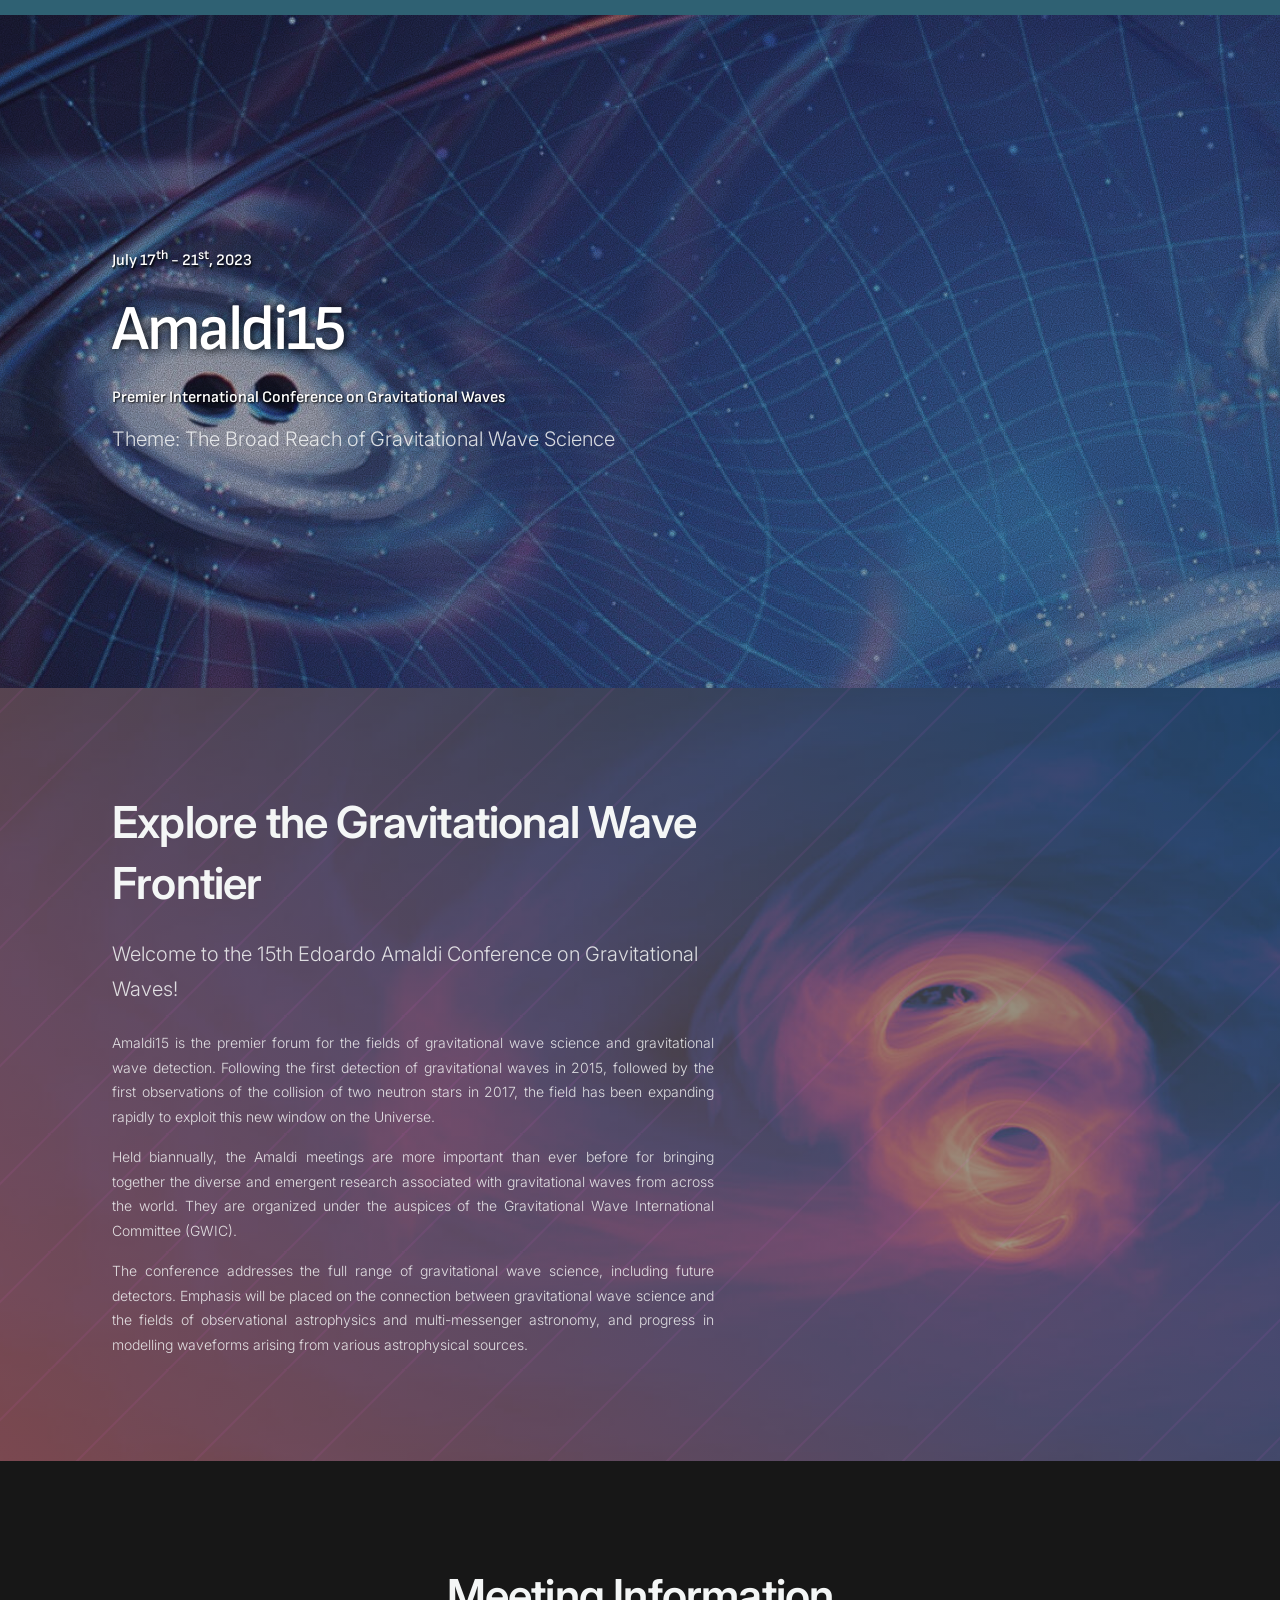
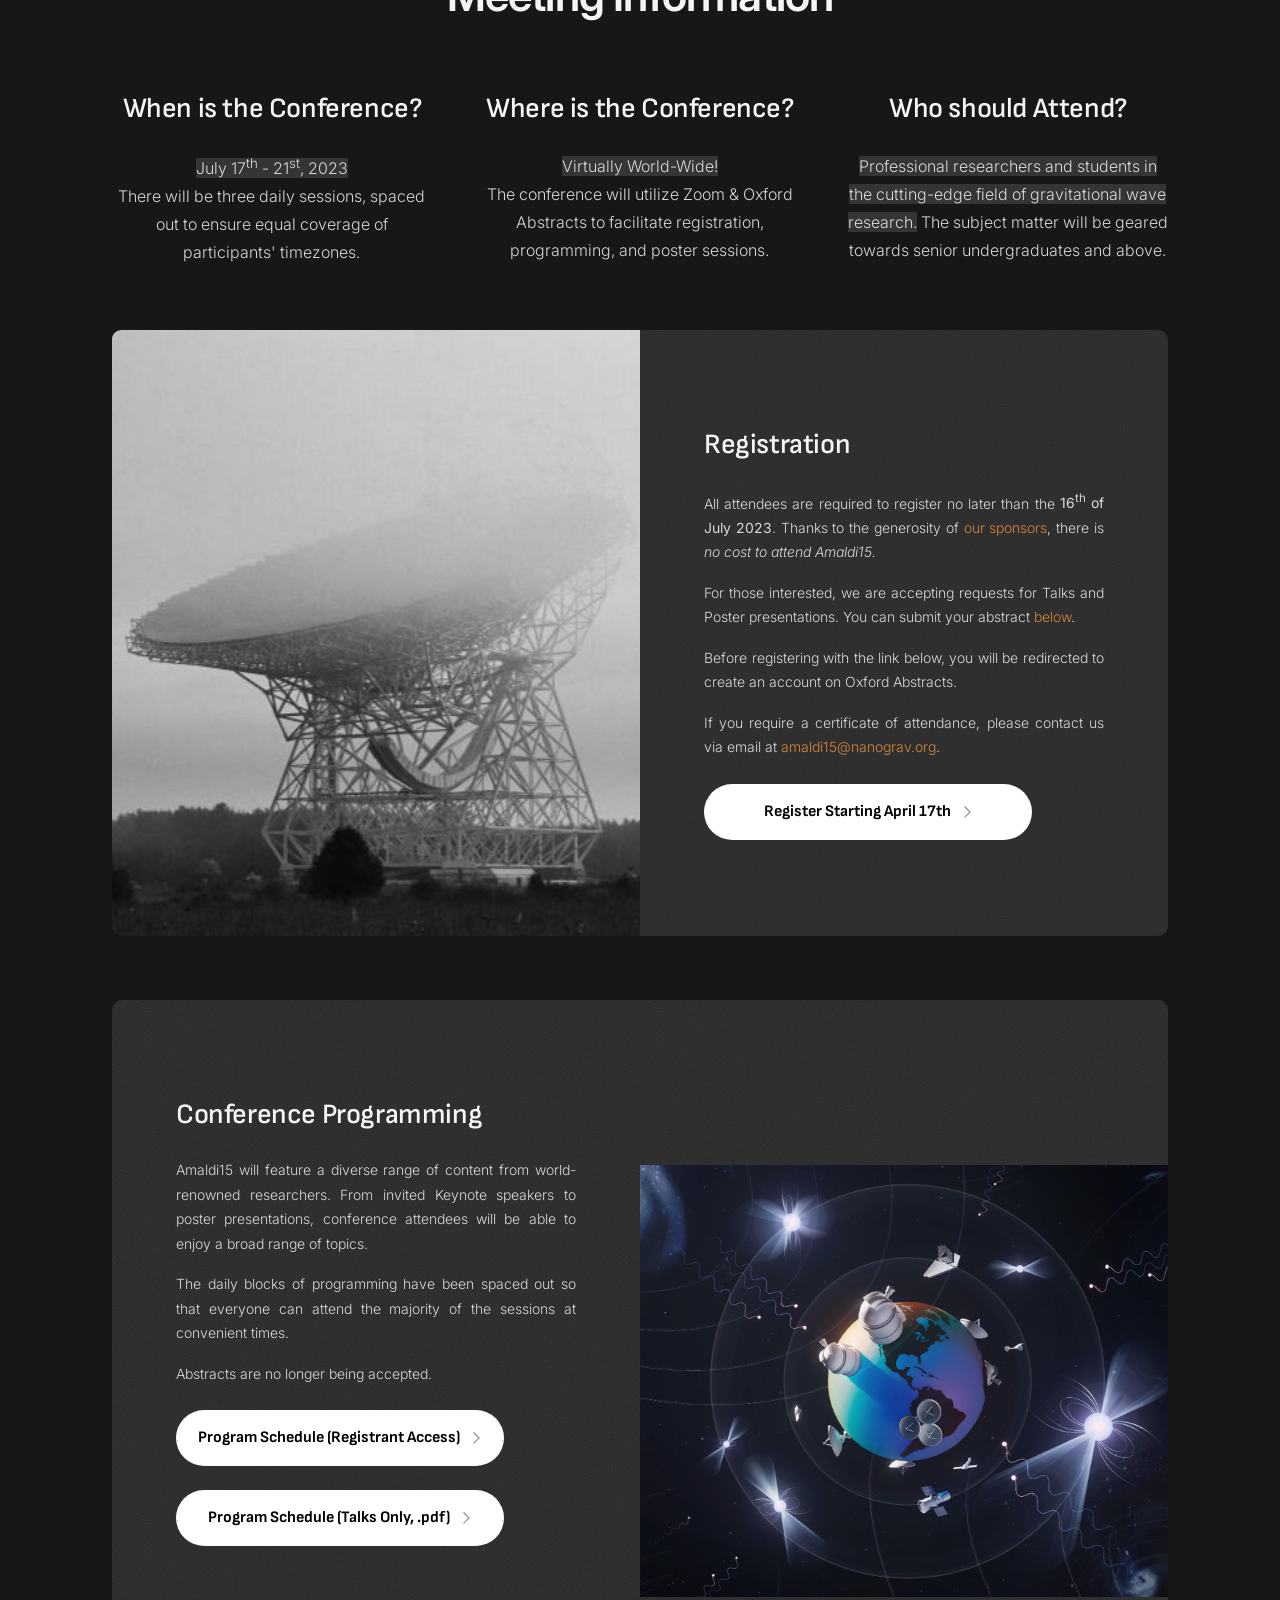
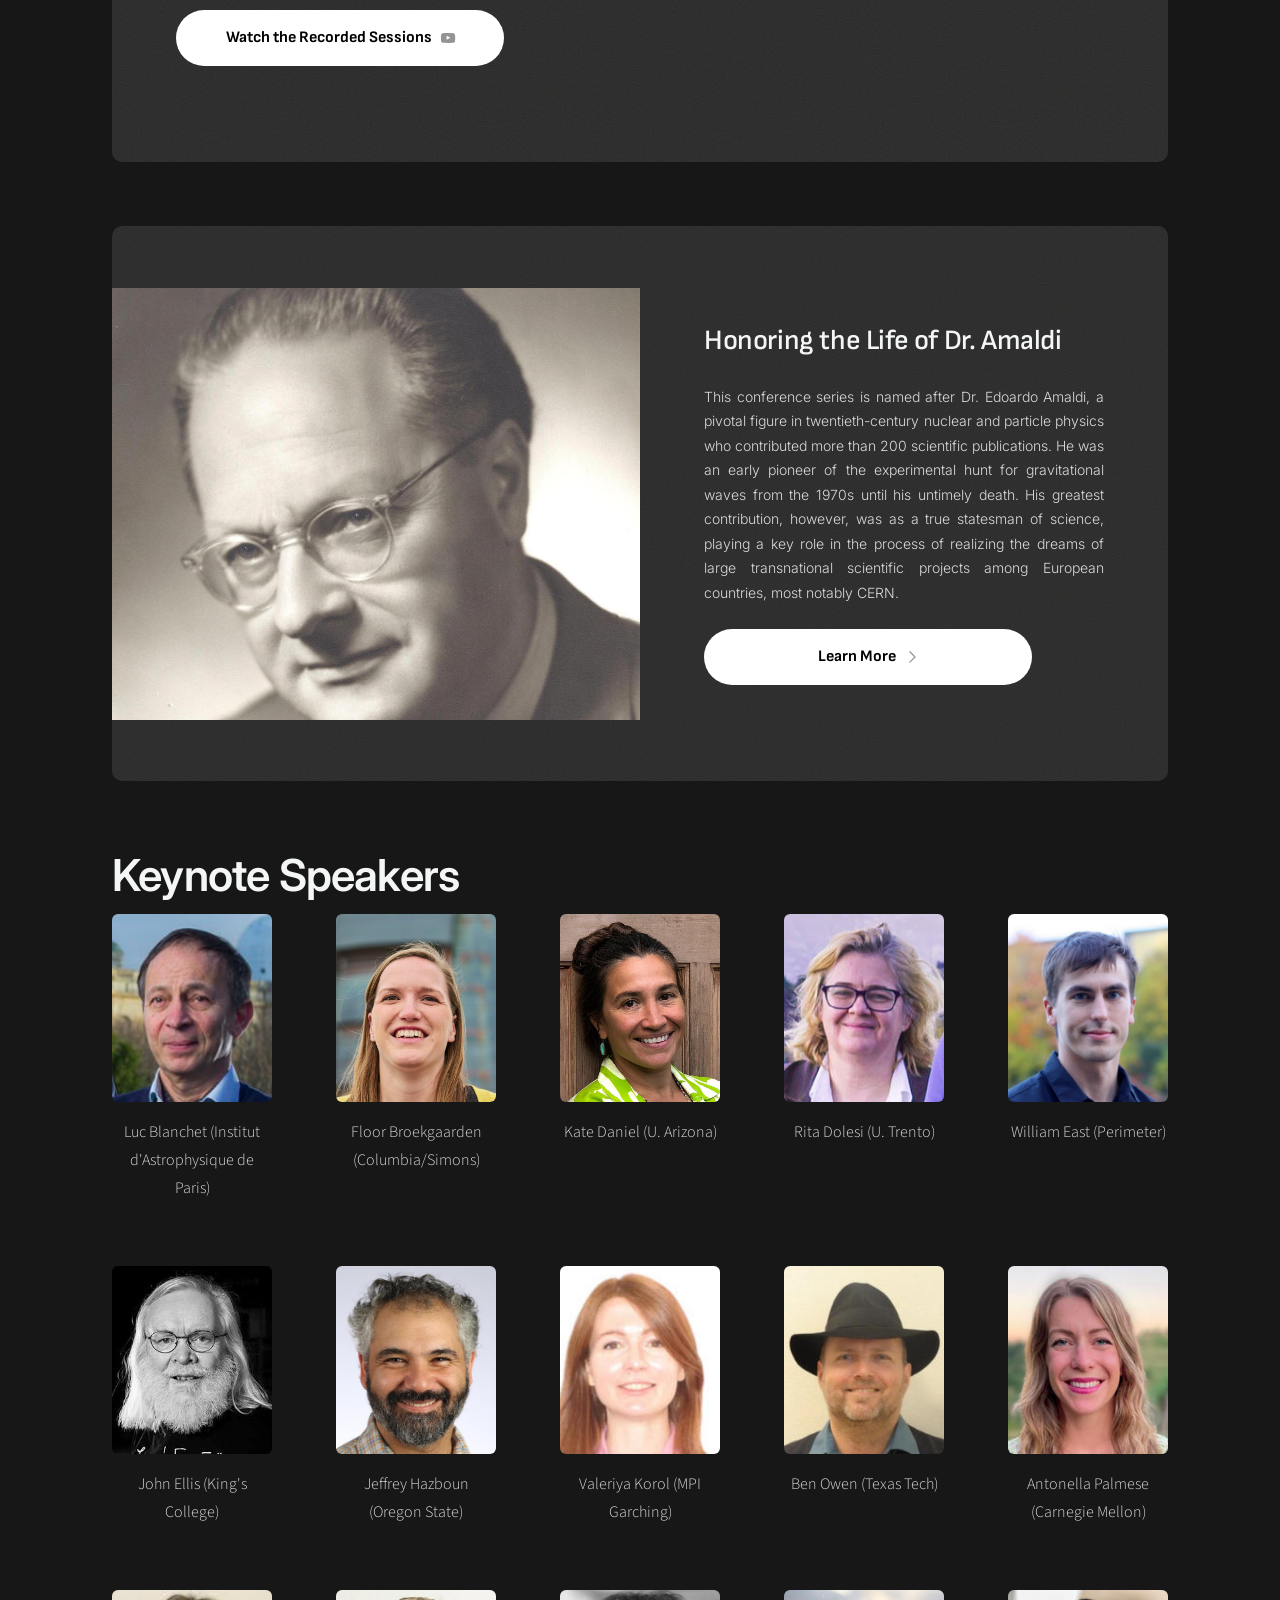
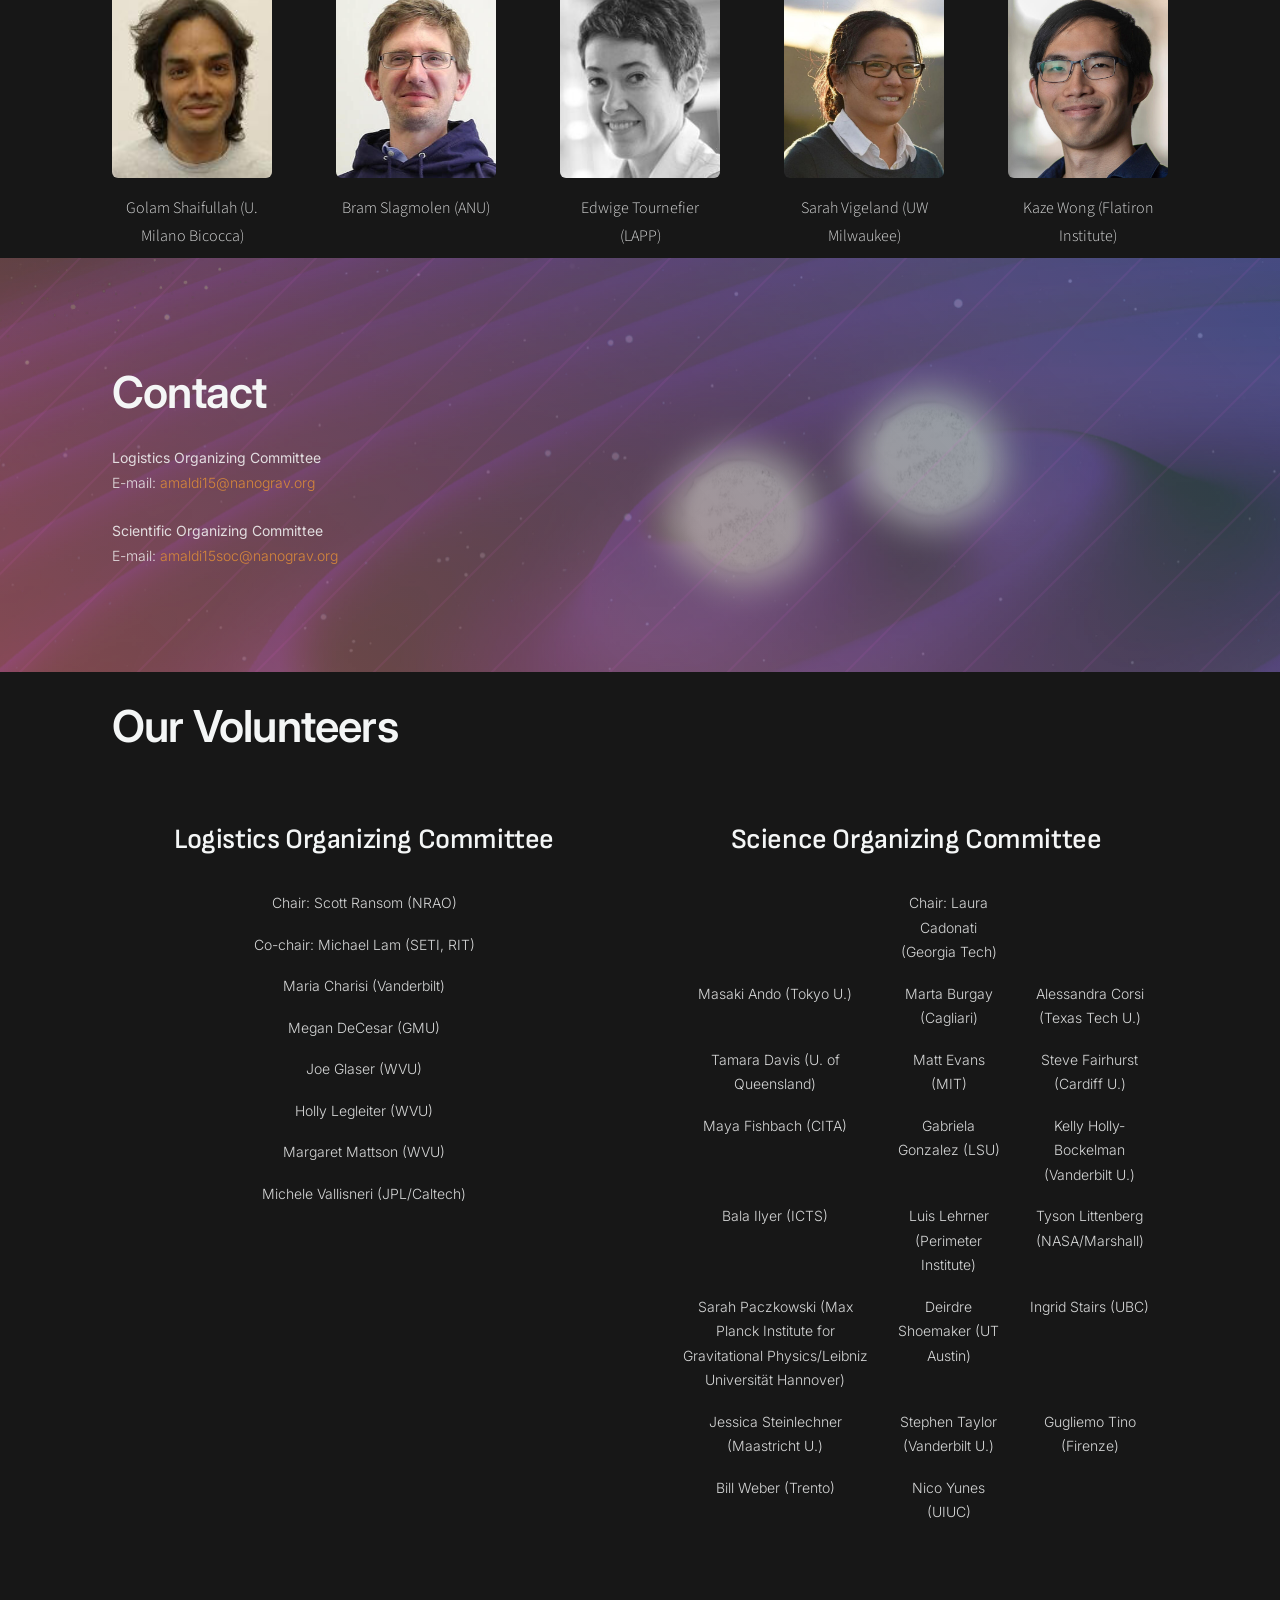
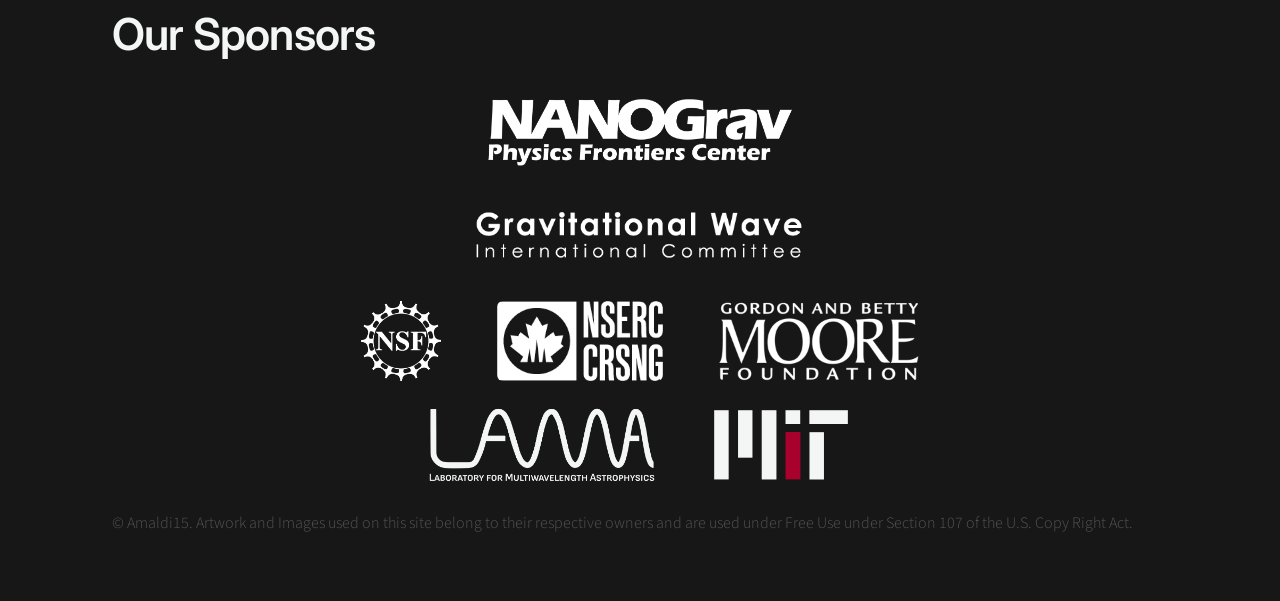
<file: index.html>
<!DOCTYPE HTML>
<html lang="en">
	<head>
		<title>Amaldi15</title>
		<meta charset="utf-8" />
		<meta name="viewport" content="width=device-width,initial-scale=1" />
		<meta name="color-scheme" content="light only" />
		<meta name="description" content="Amaldi15 is 2023&#039;s premier forum for the fields of gravitational wave science and gravitational wave detection." />
		<meta property="og:site_name" content="Amaldi15" />
		<meta property="og:title" content="Amaldi15" />
		<meta property="og:type" content="website" />
		<meta property="og:description" content="Amaldi15 is 2023&#039;s premier forum for the fields of gravitational wave science and gravitational wave detection." />
		<link href="https://fonts.googleapis.com/css2?display=swap&family=Sofia+Sans:ital,wght@0,600;0,700;0,900;1,600;1,700;1,900&family=Inter:ital,wght@0,300;0,400;0,600;0,900;1,300;1,400;1,600;1,900&family=Source+Sans+Pro:ital,wght@0,300;0,400;1,300;1,400" rel="stylesheet" type="text/css" />
		<link rel="icon" type="image/png" href="assets/images/favicon.png" />
		<link rel="apple-touch-icon" href="assets/images/apple-touch-icon.png" />
		<link rel="stylesheet" href="assets/main.css" />
	</head>
	<body>
		<div id="wrapper">
			<div id="main">
				<div class="inner">
					<section id="home-section">
						<div id="container01" class="style5 container default full screen">
							<div class="wrapper">
								<div class="inner">
									<h1 id="text23" class="style6">July 17<sup>th</sup> - 21<sup>st</sup>, 2023</h1>
									<h2 id="text05" class="style5">Amaldi15</h2>
									<h1 id="text01" class="style6">Premier International Conference on Gravitational Waves</h1>
									<p id="text30" class="style7">Theme: The Broad Reach of Gravitational Wave Science</p>
								</div>
							</div>
						</div>
						<div id="container09" data-scroll-id="intro" data-scroll-behavior="center" data-scroll-offset="0" data-scroll-speed="3" class="style2 container columns full screen">
							<div class="wrapper">
								<div class="inner">
									<div>
										<h2 id="text18" class="style4">Explore the Gravitational Wave Frontier</h2>
										<p id="text16" class="style7">Welcome to the 15th Edoardo Amaldi Conference on Gravitational Waves!</p>
										<p id="text21" class="style2"><span class="p">Amaldi15 is the premier forum for the fields of gravitational wave science and gravitational wave detection. Following the first detection of gravitational waves in 2015, followed by the first observations of the collision of two neutron stars in 2017, the field has been expanding rapidly to exploit this new window on the Universe.</span><span class="p">Held biannually, the Amaldi meetings are more important than ever before for bringing together the diverse and emergent research associated with gravitational waves from across the world. They are organized under the auspices of the Gravitational Wave International Committee (GWIC).</span><span class="p">The conference addresses the full range of gravitational wave science, including future detectors. Emphasis will be placed on the connection between gravitational wave science and the fields of observational astrophysics and multi-messenger astronomy, and progress in modelling waveforms arising from various astrophysical sources.</span></p>
									</div>
									<span></span>
								</div>
							</div>
						</div>
						<div id="container10" data-scroll-id="general-info" data-scroll-behavior="default" data-scroll-offset="0" data-scroll-speed="3" class="style4 container default">
							<div class="wrapper">
								<div class="inner">
									<h2 id="text08" class="style8">Meeting Information</h2>
								</div>
							</div>
						</div>
						<div id="container07" class="container columns">
							<div class="wrapper">
								<div class="inner">
									<div>
										<h3 id="text17" class="style1">When is the Conference?</h3>
										<p id="text20" class="style9"><span class="p"><mark>July 17<sup>th</sup> - 21<sup>st</sup>, 2023</mark><br />There will be three daily sessions, spaced out to ensure equal coverage of participants&#39; timezones.</span></p>
									</div>
									<div>
										<h3 id="text24" class="style1">Where is the Conference?</h3>
										<p id="text22" class="style9"><span class="p"><mark>Virtually World-Wide!</mark><br />The conference will utilize Zoom &amp; Oxford Abstracts to facilitate registration, programming, and poster sessions.</span></p>
									</div>
									<div>
										<h3 id="text02" class="style1">Who should Attend?</h3>
										<p id="text15" class="style9"><mark>Professional researchers and students in the cutting-edge field of gravitational wave research.</mark> The subject matter will be geared towards senior undergraduates and above.</p>
									</div>
								</div>
							</div>
						</div>
						<div id="container03" class="style1 container columns">
							<div class="wrapper">
								<div class="inner">
									<div class="full">
										<div id="slideshow01" class="slideshow full" oncontextmenu="return false;" ondragstart="return false;"><div class="bg"></div></div>
									</div>
									<div>
										<h3 id="text04" class="style1">Registration</h3>
										<p id="text14" class="style2"><span class="p">All attendees are required to register no later than the <strong>16<sup>th</sup> of July 2023</strong>. Thanks to the generosity of <a href="#sponsors">our sponsors</a>, there is <em>no cost to attend Amaldi15.</em></span><span class="p">For those interested, we are accepting requests for Talks and Poster presentations. You can submit your abstract <a href="#programming">below</a>.</span><span class="p">Before registering with the link below, you will be redirected to create an account on Oxford Abstracts.</span><span class="p">If you require a certificate of attendance, please contact us via email at <a href="mailto:amaldi15@nanograv.org">amaldi15@nanograv.org</a>.</span></p>
										<ul id="buttons03" class="style2 buttons">
											<li>
												<a href="https://register.oxfordabstracts.com/event/4294" class="button n01"><svg><use xlink:href="assets/icons.svg#arrow-right-alt-light"></use></svg><span class="label">Register Starting April 17th</span></a>
											</li>
										</ul>
									</div>
								</div>
							</div>
						</div>
						<div id="container02" data-scroll-id="programming" data-scroll-behavior="center" data-scroll-offset="0" data-scroll-speed="3" class="style6 container columns">
							<div class="wrapper">
								<div class="inner">
									<div>
										<h3 id="text11" class="style1">Conference Programming</h3>
										<p id="text13" class="style2"><span class="p">Amaldi15 will feature a diverse range of content from world-renowned researchers. From invited Keynote speakers to poster presentations, conference attendees will be able to enjoy a broad range of topics.</span><span class="p">The daily blocks of programming have been spaced out so that everyone can attend the majority of the sessions at convenient times.</span><span class="p">Abstracts are no longer being accepted.</span></p>
										<ul id="buttons01" class="style2 buttons">
											<li>
												<a href="https://virtual.oxfordabstracts.com/#/e/amaldi15/program" class="button n01"><svg><use xlink:href="assets/icons.svg#arrow-right-alt-light"></use></svg><span class="label">Program Schedule (Registrant Access)</span></a>
											</li>
										</ul>
										<ul id="buttons04" class="style2 buttons">
											<li>
												<a href="https://nanograv.org/sites/default/files/2023-07/amaldi15program_3.pdf" class="button n01"><svg><use xlink:href="assets/icons.svg#arrow-right-alt-light"></use></svg><span class="label">Program Schedule (Talks Only, .pdf)</span></a>
											</li>
										</ul>
										<hr id="divider01">
										<ul id="buttons05" class="style2 buttons">
											<li>
												<a href="https://www.youtube.com/playlist?list=PLlS7LdRE0HD0ju6y3XUS6o7qrrz_IK_nG" class="button n01"><svg><use xlink:href="assets/icons.svg#youtube-alt"></use></svg><span class="label">Watch the Recorded Sessions</span></a>
											</li>
										</ul>
									</div>
									<div>
										<div id="image02" class="style1 image full" data-position="center">
											<span class="frame deferred"><img src="[data-uri]%3D" data-src="assets/images/image02.jpg" alt="" /></span>
										</div>
									</div>
								</div>
							</div>
						</div>
						<div id="container06" data-scroll-id="honoring" data-scroll-behavior="center" data-scroll-offset="0" data-scroll-speed="3" class="style1 container columns">
							<div class="wrapper">
								<div class="inner">
									<div>
										<div id="image03" class="style1 image full" data-position="center">
											<span class="frame deferred"><img src="[data-uri]%3D" data-src="assets/images/image03.jpg" alt="" /></span>
										</div>
									</div>
									<div>
										<h3 id="text09" class="style1">Honoring the Life of Dr. Amaldi</h3>
										<p id="text10" class="style2">This conference series is named after Dr. Edoardo Amaldi, a pivotal figure in twentieth-century nuclear and particle physics who contributed more than 200 scientific publications. He was an early pioneer of the experimental hunt for gravitational waves from the 1970s until his untimely death. His greatest contribution, however, was as a true statesman of science, playing a key role in the process of realizing the dreams of large transnational scientific projects among European countries, most notably CERN.</p>
										<ul id="buttons02" class="style2 buttons">
											<li>
												<a href="https://www.esa.int/About_Us/ESA_history/Edoardo_Amaldi" class="button n01"><svg><use xlink:href="assets/icons.svg#arrow-right-alt-light"></use></svg><span class="label">Learn More</span></a>
											</li>
										</ul>
									</div>
								</div>
							</div>
						</div>
						<h2 id="text19" data-scroll-id="keynote" data-scroll-behavior="default" data-scroll-offset="0" data-scroll-speed="3" class="style4">Keynote Speakers</h2>
						<div id="gallery03" class="gallery">
							<div class="inner">
								<ul>
									<li>
										<a href="http://www2.iap.fr/users/blanchet/" class="thumbnail n01"><span class="frame"><img  src="assets/images/gallery03/39822e94.jpg" alt="Luc Blanchet (Institut d&amp;#39;Astrophysique de Paris)" /></span></a><div class="caption"><p>Luc Blanchet (Institut d&#39;Astrophysique de Paris)</p></div>
									</li><li>
										<a href="http://www.broekgaarden.nl/floor/wordpress/" class="thumbnail n02"><span class="frame"><img  src="assets/images/gallery03/c9f02dca.jpg" alt="Floor Broekgaarden (Columbia/Simons)" /></span></a><div class="caption"><p>Floor Broekgaarden (Columbia/Simons)</p></div>
									</li><li>
										<a href="https://scully.as.arizona.edu/people/faculty/kathryne-j-daniel" class="thumbnail n03"><span class="frame"><img  src="assets/images/gallery03/2a019087.jpg" alt="Kate Daniel (U. Arizona)" /></span></a><div class="caption"><p>Kate Daniel (U. Arizona)</p></div>
									</li><li>
										<a href="https://webapps.unitn.it/du/en/Persona/PER0003720/Didattica" class="thumbnail n04"><span class="frame"><img  src="assets/images/gallery03/13bf0345.jpg" alt="Rita Dolesi (U. Trento)" /></span></a><div class="caption"><p>Rita Dolesi (U. Trento)</p></div>
									</li><li>
										<a href="https://www2.perimeterinstitute.ca/personal/weast/" class="thumbnail n05"><span class="frame"><img  src="assets/images/gallery03/1e554b45.jpg" alt="William East (Perimeter)" /></span></a><div class="caption"><p>William East (Perimeter)</p></div>
									</li><li>
										<a href="https://www.kcl.ac.uk/people/john-ellis" class="thumbnail n06"><span class="frame"><img  src="assets/images/gallery03/701be386.jpg" alt="John Ellis (King&amp;#39;s College)" /></span></a><div class="caption"><p>John Ellis (King&#39;s College)</p></div>
									</li><li>
										<a href="https://physics.oregonstate.edu/directory/jeff-hazboun" class="thumbnail n07"><span class="frame"><img  src="assets/images/gallery03/13e50f72.jpg" alt="Jeffrey Hazboun (Oregon State)" /></span></a><div class="caption"><p>Jeffrey Hazboun (Oregon State)</p></div>
									</li><li>
										<a href="https://www.mpa-garching.mpg.de/person/125190/2377" class="thumbnail n08"><span class="frame"><img  src="assets/images/gallery03/522ca65a.jpg" alt="Valeriya Korol (MPI Garching)" /></span></a><div class="caption"><p>Valeriya Korol (MPI Garching)</p></div>
									</li><li>
										<a href="https://www.depts.ttu.edu/phas/People/Faculty/bio_owen/bio_owen.php" class="thumbnail n09"><span class="frame"><img  src="assets/images/gallery03/7e3599f8.jpg" alt="Ben Owen (Texas Tech)" /></span></a><div class="caption"><p>Ben Owen (Texas Tech)</p></div>
									</li><li>
										<a href="https://www.cmu.edu/physics/people/faculty/palmese.html" class="thumbnail n10"><span class="frame"><img  src="assets/images/gallery03/8c06b2c3.jpg" alt="Antonella Palmese (Carnegie Mellon)" /></span></a><div class="caption"><p>Antonella Palmese (Carnegie Mellon)</p></div>
									</li><li>
										<a href="https://www.unimib.it/golam-mohiuddin-shaifullah" class="thumbnail n11"><span class="frame"><img  src="assets/images/gallery03/71d1ec99.jpg" alt="Golam Shaifullah (U. Milano Bicocca)" /></span></a><div class="caption"><p>Golam Shaifullah (U. Milano Bicocca)</p></div>
									</li><li>
										<a href="https://physics.anu.edu.au/contact/people/profile.php?ID=298" class="thumbnail n12"><span class="frame"><img  src="assets/images/gallery03/de4ee3a9.jpg" alt="Bram Slagmolen (ANU)" /></span></a><div class="caption"><p>Bram Slagmolen (ANU)</p></div>
									</li><li>
										<a href="https://annuaire.in2p3.fr/5332-5786/edwige-tournefier" class="thumbnail n13"><span class="frame"><img  src="assets/images/gallery03/9c3c2ce4.jpg" alt="Edwige Tournefier (LAPP)" /></span></a><div class="caption"><p>Edwige Tournefier (LAPP)</p></div>
									</li><li>
										<a href="https://uwm.edu/physics/people/vigeland-sarah/" class="thumbnail n14"><span class="frame"><img  src="assets/images/gallery03/c51068bf.jpg" alt="Sarah Vigeland (UW Milwaukee)" /></span></a><div class="caption"><p>Sarah Vigeland (UW Milwaukee)</p></div>
									</li><li>
										<a href="https://www.simonsfoundation.org/people/kaze-wong/" class="thumbnail n15"><span class="frame"><img  src="assets/images/gallery03/acaff3dc.jpg" alt="Kaze Wong (Flatiron Institute)" /></span></a><div class="caption"><p>Kaze Wong (Flatiron Institute)</p></div>
									</li>
								</ul>
							</div>
						</div>
						<div id="container05" data-scroll-id="subscribe" data-scroll-behavior="center" data-scroll-offset="0" data-scroll-speed="3" class="style2 container columns full screen">
							<div class="wrapper">
								<div class="inner">
									<div>
										<h2 id="text12" class="style4">Contact</h2>
										<p id="text27" class="style2"><span class="p"><strong>Logistics Organizing Committee</strong><br />E-mail: <a href="mailto:amaldi15@nanograv.org">amaldi15@nanograv.org</a></span></p>
										<p id="text28" class="style2"><span class="p"><strong>Scientific Organizing Committee</strong><br />E-mail: <a href="mailto:amaldi15soc@nanograv.org">amaldi15soc@nanograv.org</a></span></p>
									</div>
									<span></span>
								</div>
							</div>
						</div>
						<hr id="divider02">
						<h2 id="text31" class="style4">Our Volunteers</h2>
						<div id="container11" class="container columns">
							<div class="wrapper">
								<div class="inner">
									<div>
										<h3 id="text29" class="style1">Logistics Organizing Committee</h3>
										<div id="table02" class="table-wrapper">
											<div class="table-inner">
												<table>
													<tbody>
														<tr>
															<td>Chair: Scott Ransom (NRAO)</td>
														</tr>
														<tr>
															<td>Co-chair: Michael Lam (SETI, RIT)</td>
														</tr>
														<tr>
															<td>Maria Charisi (Vanderbilt)</td>
														</tr>
														<tr>
															<td>Megan DeCesar (GMU)</td>
														</tr>
														<tr>
															<td>Joe Glaser (WVU)</td>
														</tr>
														<tr>
															<td>Holly Legleiter (WVU)</td>
														</tr>
														<tr>
															<td>Margaret Mattson (WVU)</td>
														</tr>
														<tr>
															<td>Michele Vallisneri (JPL/Caltech)</td>
														</tr>
													</tbody>
												</table>
											</div>
										</div>
									</div>
									<div>
										<h3 id="text26" class="style1">Science Organizing Committee</h3>
										<div id="table04" class="table-wrapper">
											<div class="table-inner">
												<table>
													<tbody>
														<tr>
															<td>&nbsp;</td>
															<td>Chair: Laura Cadonati (Georgia Tech)</td>
															<td>&nbsp;</td>
														</tr>
														<tr>
															<td>Masaki Ando (Tokyo U.)</td>
															<td>Marta Burgay (Cagliari)</td>
															<td>Alessandra Corsi (Texas Tech U.)</td>
														</tr>
														<tr>
															<td>Tamara Davis (U. of Queensland)</td>
															<td>Matt Evans (MIT)</td>
															<td>Steve Fairhurst (Cardiff U.)</td>
														</tr>
														<tr>
															<td>Maya Fishbach (CITA)</td>
															<td>Gabriela Gonzalez (LSU)</td>
															<td>Kelly Holly-Bockelman (Vanderbilt U.)</td>
														</tr>
														<tr>
															<td>Bala Ilyer (ICTS)</td>
															<td>Luis Lehrner (Perimeter Institute)</td>
															<td>Tyson Littenberg (NASA/Marshall)</td>
														</tr>
														<tr>
															<td>Sarah Paczkowski (Max Planck Institute for Gravitational Physics/Leibniz Universität Hannover)</td>
															<td>Deirdre Shoemaker (UT Austin)</td>
															<td>Ingrid Stairs (UBC)</td>
														</tr>
														<tr>
															<td>Jessica Steinlechner (Maastricht U.)</td>
															<td>Stephen Taylor (Vanderbilt U.)</td>
															<td>Gugliemo Tino (Firenze)</td>
														</tr>
														<tr>
															<td>Bill Weber (Trento)</td>
															<td>Nico Yunes (UIUC)</td>
															<td>&nbsp;</td>
														</tr>
													</tbody>
												</table>
											</div>
										</div>
									</div>
								</div>
							</div>
						</div>
						<div id="container08" data-scroll-id="scrollpoint05" data-scroll-behavior="default" data-scroll-offset="0" data-scroll-speed="3" class="style3 container default">
							<div class="wrapper">
								<div class="inner">
									<h2 id="text25" class="style4">Our Sponsors</h2>
									<div id="image04" class="style3 image" data-position="center">
										<a href="https://www.nanograv.org" class="frame"><img src="assets/images/image04.png" alt="NANOGrav Physics Frontiers Center" /></a>
									</div>
									<div id="image01" class="image" data-position="center">
										<a href="https://gwic.ligo.org/" class="frame"><img src="assets/images/image01.png" alt="Gravitational Wave International Committee" /></a>
									</div>
									<div id="gallery02" class="gallery">
										<div class="inner">
											<ul>
												<li>
													<a href="https://beta.nsf.gov/funding/opportunities/physics-frontiers-centers-pfc" class="thumbnail n01"><span class="frame"><img  src="assets/images/gallery02/1dc3760d.png" alt="NSF Logo" /></span></a>
												</li><li>
													<a href="https://www.nserc-crsng.gc.ca/index_eng.asp" class="thumbnail n02"><span class="frame"><img  src="assets/images/gallery02/846180cd.png" alt="Natural Sciences and Engineering Research Council of Canada" /></span></a>
												</li><li>
													<a href="https://www.moore.org/" class="thumbnail n03"><span class="frame"><img  src="assets/images/gallery02/0d905bde.png" alt="Moore Foundation" /></span></a>
												</li>
											</ul>
										</div>
									</div>
									<div id="gallery01" class="gallery">
										<div class="inner">
											<ul>
												<li>
													<a href="https://www.rit.edu/facilities/laboratory-multiwavelength-astrophysics" target="_blank" class="thumbnail n01"><span class="frame"><img  src="assets/images/gallery01/65abad23.png" alt="Laboratory for Multiwavelength Astrophysics | RIT" /></span></a>
												</li><li>
													<a href="https://physics.mit.edu/research-areas/astrophysics-observation-instrumentation-and-experiment/" target="_blank" class="thumbnail n02"><span class="frame"><img  src="assets/images/gallery01/33cce8d8.png" alt="Massachusetts Institute of Technology" /></span></a>
												</li>
											</ul>
										</div>
									</div>
									<p id="text07" class="style3">© Amaldi15. Artwork and Images used on this site belong to their respective owners and are used under Free Use under Section 107 of the U.S. Copy Right Act.</p>
								</div>
							</div>
						</div>
					</section>
					<section id="done-section">
						<div id="container04" class="style7 container default">
							<div class="wrapper">
								<div class="inner">
									<h3 id="text03" class="style1">Thank you!</h3>
									<p id="text06" class="style2">Lorem ipsum dolor ex magna. Interdum malesuada fames ac ante ipsum amet et faucibus.</p>
									<ul id="buttons06" class="style2 buttons">
										<li>
											<a href="#home" class="button n01"><svg><use xlink:href="assets/icons.svg#arrow-right-alt-light"></use></svg><span class="label">Okay</span></a>
										</li>
									</ul>
								</div>
							</div>
						</div>
					</section>
				</div>
			</div>
		</div>
		<script src="assets/main.js"></script>
	</body>
</html>
</file>
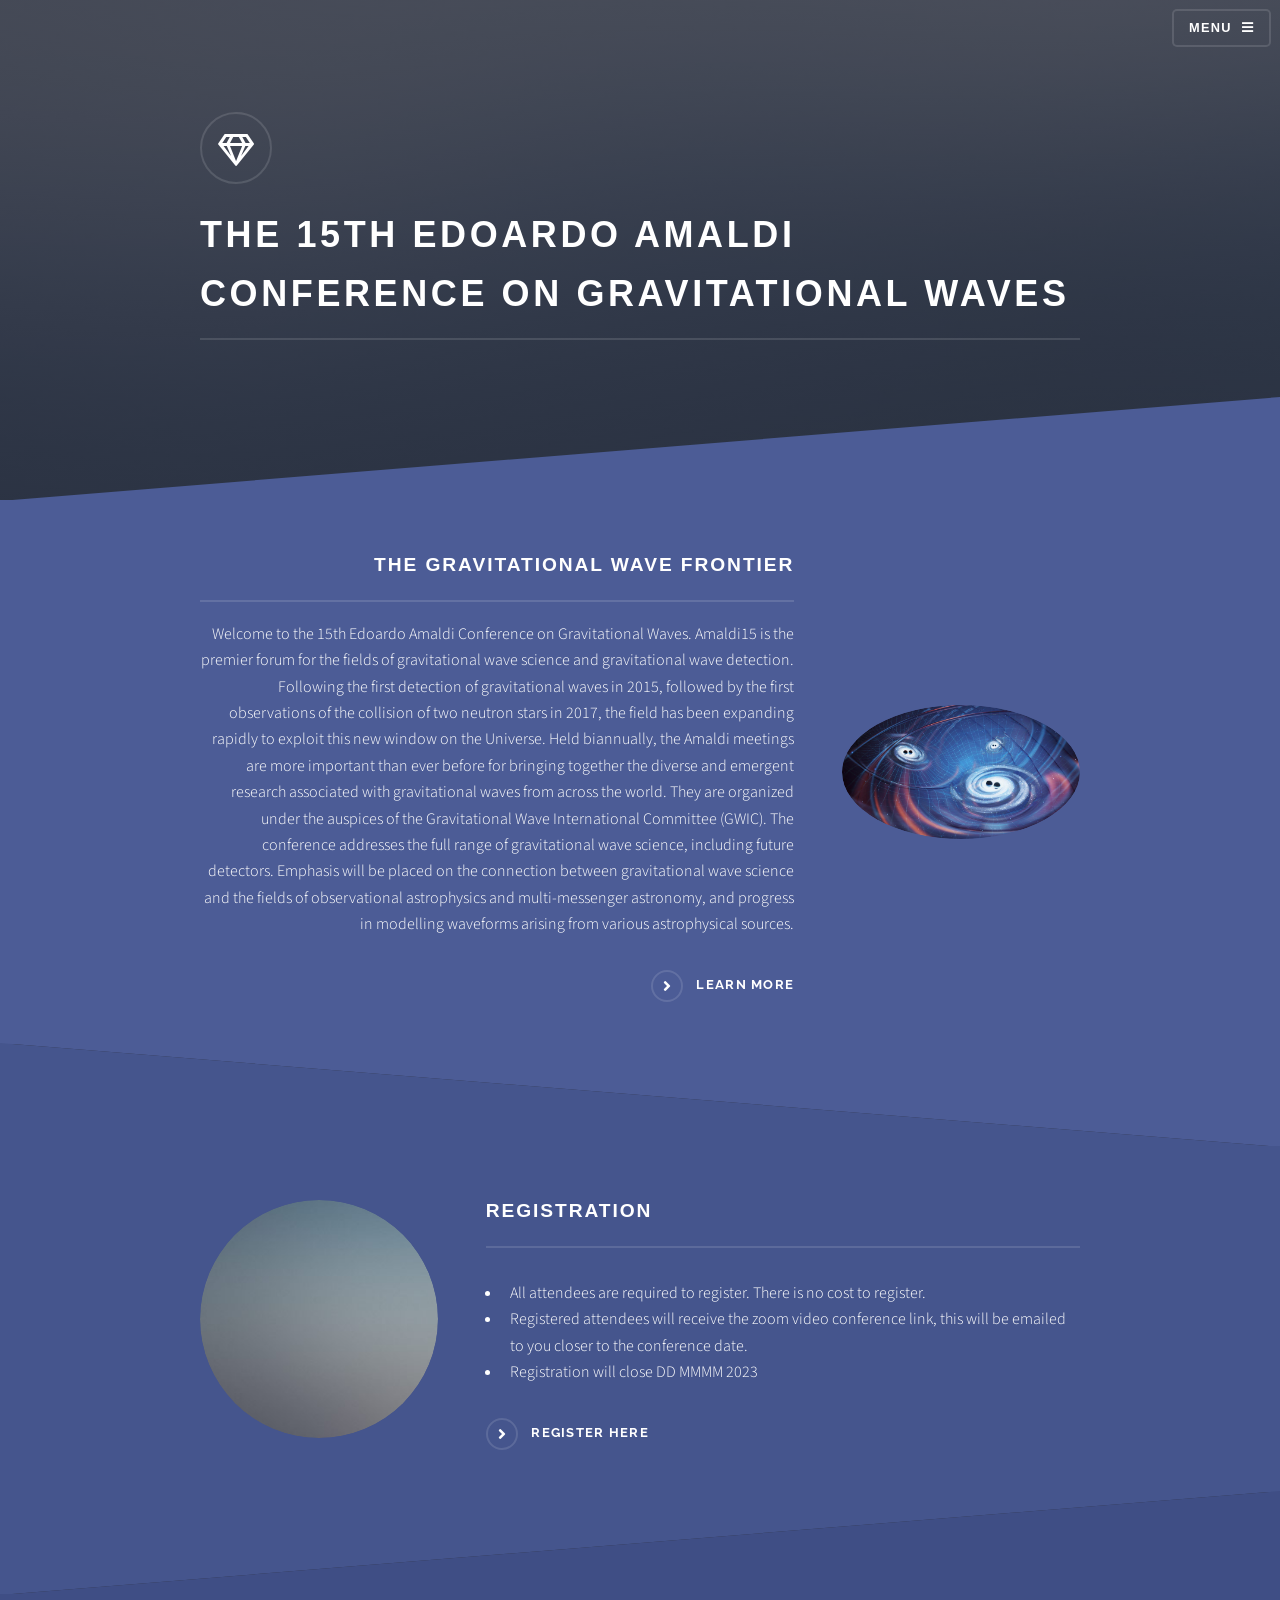
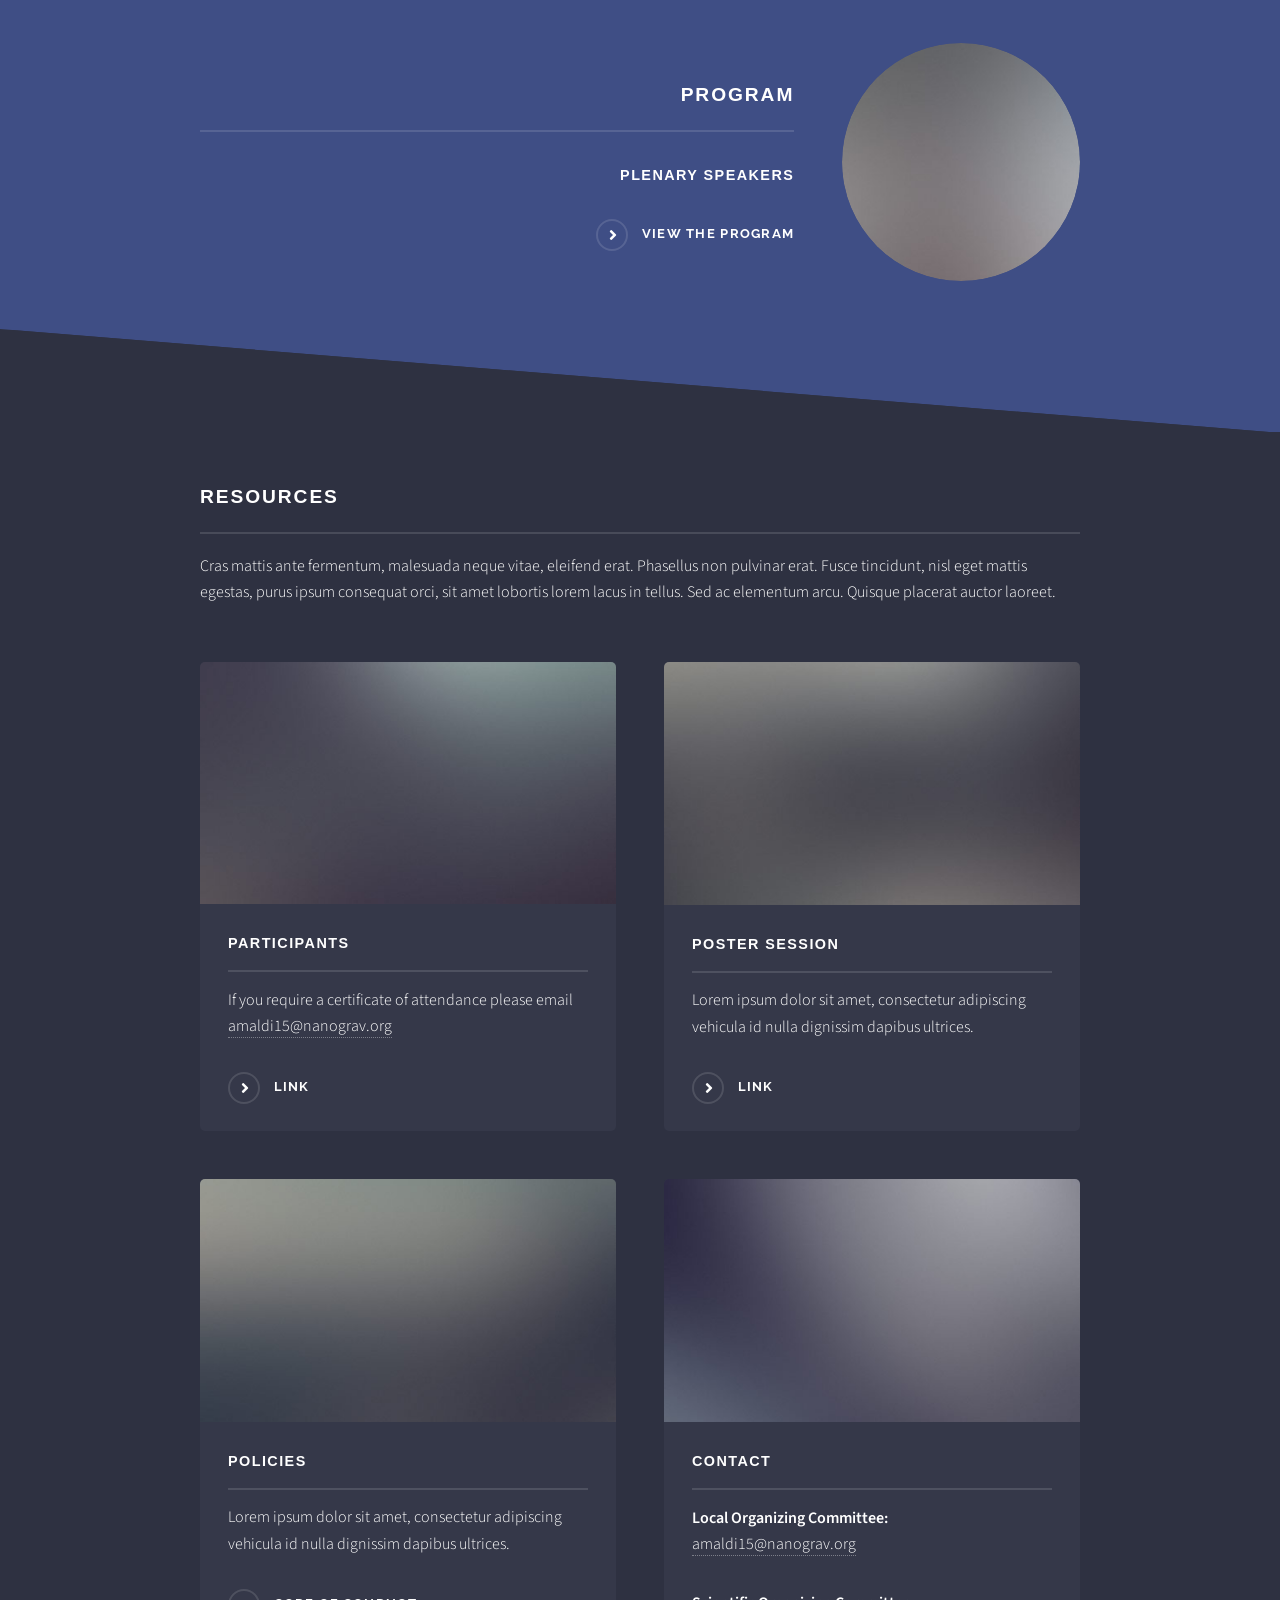
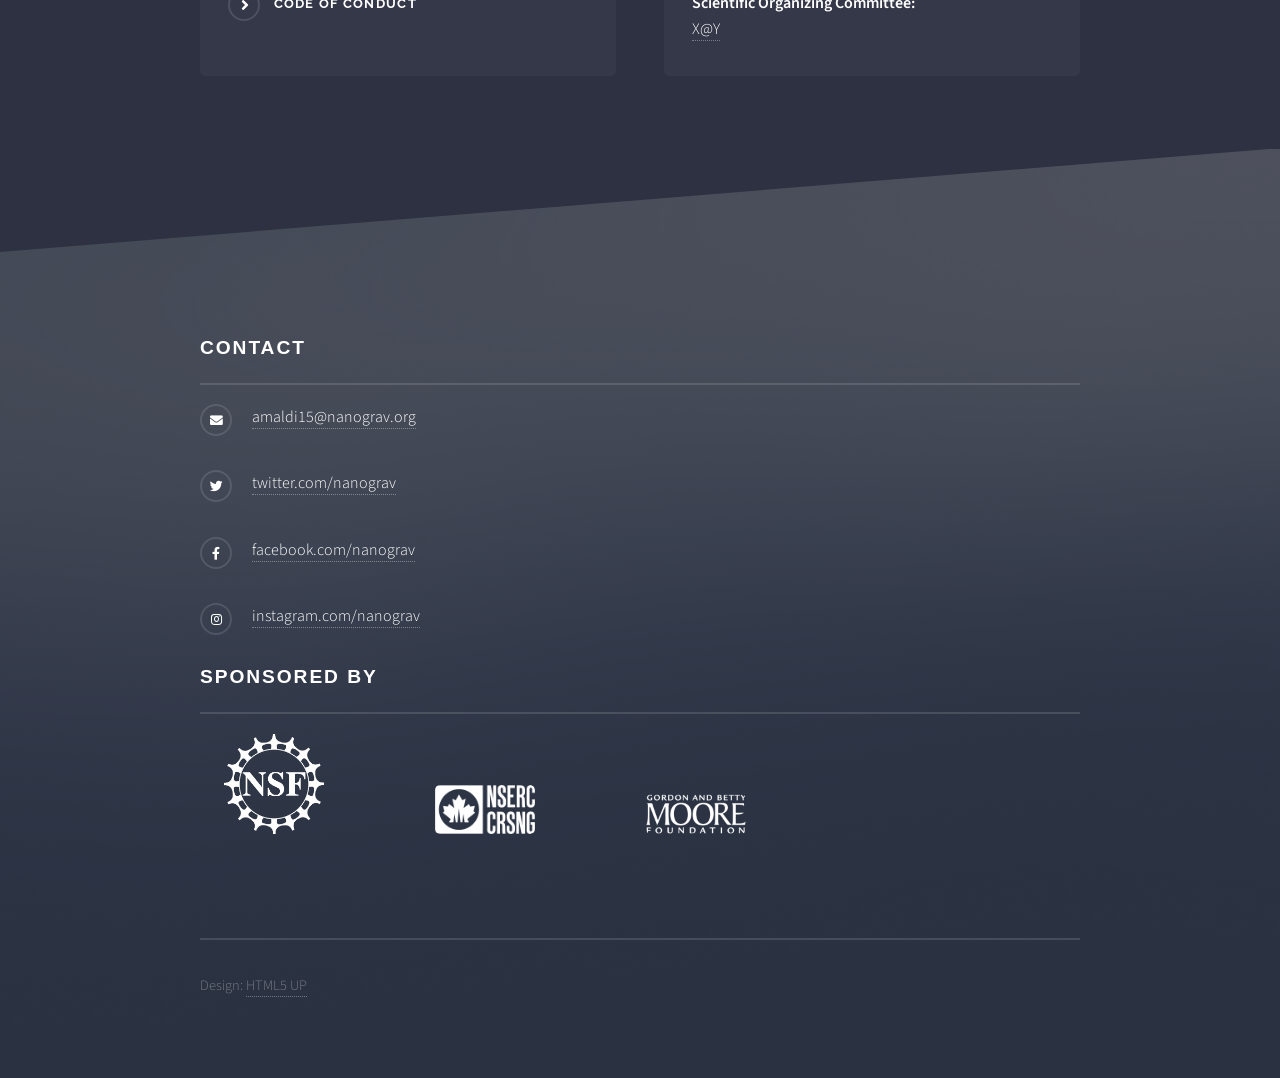
<file: archive/index.html>
<!DOCTYPE HTML>
<!--
	Solid State by HTML5 UP
	html5up.net | @ajlkn
	Free for personal and commercial use under the CCA 3.0 license (html5up.net/license)
-->
<html>
	<head>
		<title>15th Edoardo Amaldi Conference</title>
		<meta charset="utf-8" />
		<meta name="viewport" content="width=device-width, initial-scale=1, user-scalable=no" />
		<link rel="stylesheet" href="assets/css/main.css" />
		<noscript><link rel="stylesheet" href="assets/css/noscript.css" /></noscript>
		<link rel="stylesheet" href="https://fonts.googleapis.com/css?family=Saira|Inter">
	</head>
	<body class="is-preload">

		<!-- Page Wrapper -->
			<div id="page-wrapper">

				<!-- Header -->
					<header id="header" class="alt">
						<h1><a href="index.html">Amaldi15</a></h1>
						<nav>
							<a href="#menu">Menu</a>
						</nav>
					</header>

				<!-- Menu -->
					<nav id="menu">
						<div class="inner">
							<h2>Menu</h2>
							<ul class="links">
								<li><a href="index.html">Home</a></li>
								<li><a href="generic.html">Generic</a></li>
								<li><a href="elements.html">Elements</a></li>
								<li><a href="#">Log In</a></li>
								<li><a href="#">Sign Up</a></li>
							</ul>
							<a href="#" class="close">Close</a>
						</div>
					</nav>

				<!-- Banner -->
					<section id="banner">
						<div class="inner">
							<div class="logo"><span class="icon fa-gem"></span></div>
							<h2>The 15th Edoardo Amaldi Conference on Gravitational Waves</h2>
						</div>
					</section>

				<!-- Wrapper -->
					<section id="wrapper">

						<!-- One -->
							<section id="one" class="wrapper spotlight style1">
								<div class="inner">
									<a href="#" class="image"><img src="images/DRAFT_Nanograv_03_GravWaves_091522.jpeg" alt="" /></a>
									<div class="content">
										<h2 class="major">The Gravitational Wave Frontier</h2>
										<p>Welcome to the 15th Edoardo Amaldi Conference on Gravitational Waves. 
											Amaldi15 is the premier forum for the fields of gravitational wave 
											science and gravitational wave detection. Following the first detection 
											of gravitational waves in 2015, followed by the first observations of 
											the collision of two neutron stars in 2017, the field has been expanding 
											rapidly to exploit this new window on the Universe. Held biannually, the 
											Amaldi meetings are more important than ever before for bringing together 
											the diverse and emergent research associated with gravitational waves from 
											across the world. They are organized under the auspices of the 
											Gravitational Wave International Committee (GWIC). The conference addresses 
											the full range of gravitational wave science, including future detectors. 
											Emphasis will be placed on the connection between gravitational wave science 
											and the fields of observational astrophysics and multi-messenger astronomy, 
											and progress in modelling waveforms arising from various astrophysical sources.
										</p>
										<a href="#" class="special">Learn more</a>
									</div>
								</div>
							</section>

						<!-- Two -->
							<section id="two" class="wrapper alt spotlight style2">
								<div class="inner">
									<a href="#" class="image"><img src="images/pic02.jpg" alt="" /></a>
									<div class="content">
										<h2 class="major">Registration</h2>
										<p><ul><li>All attendees are required to register. There is no cost to register.</li>
											     <li>Registered attendees will receive the zoom video conference link, 
													this will be emailed to you closer to the conference date.</li>
													 <li>Registration will close DD MMMM 2023</li></ul> </p>
									 <a href="#" class="special">Register here</a>
									</div>
								</div>
							</section>

						<!-- Three -->
							<section id="three" class="wrapper spotlight style3">
								<div class="inner">
									<a href="#" class="image"><img src="images/pic03.jpg" alt="" /></a>
									<div class="content">
										<h2 class="major">Program</h2>
										<p><h3>Plenary Speakers</h3></p>
										<a href="#" class="special">View the program</a>
									</div>
								</div>
							</section>








						<!-- Four -->
							<section id="four" class="wrapper alt style1">
								<div class="inner">
									<h2 class="major">Resources</h2>
									<p>Cras mattis ante fermentum, malesuada neque vitae, eleifend erat. Phasellus non pulvinar erat. Fusce tincidunt, nisl eget mattis egestas, purus ipsum consequat orci, sit amet lobortis lorem lacus in tellus. Sed ac elementum arcu. Quisque placerat auctor laoreet.</p>
									<section class="features">
										<article>
											<a href="#" class="image"><img src="images/pic04.jpg" alt="" /></a>
											<h3 class="major">Participants</h3>
											<p>If you require a certificate of attendance please email <a href="mailto:amaldi15@nanograv.org">amaldi15@nanograv.org</a></p>
											<a href="#" class="special">Link</a>
										</article>
										<article>
											<a href="#" class="image"><img src="images/pic05.jpg" alt="" /></a>
											<h3 class="major">Poster Session</h3>
											<p>Lorem ipsum dolor sit amet, consectetur adipiscing vehicula id nulla dignissim dapibus ultrices.</p>
											<a href="#" class="special">Link</a>
										</article>
										<article>
											<a href="#" class="image"><img src="images/pic06.jpg" alt="" /></a>
											<h3 class="major">Policies</h3>
											<p>Lorem ipsum dolor sit amet, consectetur adipiscing vehicula id nulla dignissim dapibus ultrices.</p>
											<a href="#" class="special">Code of Conduct</a>
										</article>
										<article>
											<a href="#" class="image"><img src="images/pic07.jpg" alt="" /></a>
											<h3 class="major">Contact</h3>
												<p><b>Local Organizing Committee:</b><br> <a href="mailto:amaldi15@nanograv.org">amaldi15@nanograv.org</a></p>
  										  <p><b>Scientific Organizing Committee:</b><br> <a href="#">X@Y</a></p>
											</p>
										</article>
									</section>
								</div>
							</section>

					</section>

				<!-- Footer -->
					<section id="footer">
						<div class="inner">
							<h2 class="major">Contact</h2>
							<ul class="contact">
								<li class="icon solid fa-envelope"><a href="mailto:amaldi15@nanograv.org">amaldi15@nanograv.org</a></li>
								<li class="icon brands fa-twitter"><a href="https://twitter.com/nanograv">twitter.com/nanograv</a></li>
								<li class="icon brands fa-facebook-f"><a href="https://facebook.com/nanograv">facebook.com/nanograv</a></li>
								<li class="icon brands fa-instagram"><a href="https://instagram.com/nanograv">instagram.com/nanograv</a></li>
							</ul>

							<h2 class="major">Sponsored by</h2>
							<ul>
               <li style="display:inline"><a href="https://www.nsf.gov/" class="image"><img alt="NSF logo" src="images/logo-nsf.png" style="max-width:200px;width:50%" /></a></li>
               <li style="display:inline"><a href="https://www.nserc-crsng.gc.ca/index_eng.asp" class="image"><img alt="NSERC logo" src="images/NSERC-logo.png" style="max-width:200px;width:50%" /></a></li>
							 <li style="display:inline"><a href="https://www.moore.org/" class="image"><img alt="Moore logo" src="images/moore-logo.png" style="max-width:200px;width:50%" /></a></li>
						 </ul>
							<ul class="copyright">
								<li>Design: <a href="http://html5up.net">HTML5 UP</a></li>
							</ul>
						</div>
					</section>

			</div>

		<!-- Scripts -->
			<script src="assets/js/jquery.min.js"></script>
			<script src="assets/js/jquery.scrollex.min.js"></script>
			<script src="assets/js/browser.min.js"></script>
			<script src="assets/js/breakpoints.min.js"></script>
			<script src="assets/js/util.js"></script>
			<script src="assets/js/main.js"></script>

	</body>
</html>
</file>
<file: assets/main.css>
html,body,div,span,applet,object,iframe,h1,h2,h3,h4,h5,h6,p,blockquote,pre,a,abbr,acronym,address,big,cite,code,del,dfn,em,img,ins,kbd,q,s,samp,small,strike,strong,sub,sup,tt,var,b,u,i,center,dl,dt,dd,ol,ul,li,fieldset,form,label,legend,table,caption,tbody,tfoot,thead,tr,th,td,article,aside,canvas,details,embed,figure,figcaption,footer,header,hgroup,menu,nav,output,ruby,section,summary,time,mark,audio,video{margin:0;padding:0;border:0;font-size:100%;font:inherit;vertical-align:baseline;}article,aside,details,figcaption,figure,footer,header,hgroup,menu,nav,section{display:block;}body{line-height:1;}ol,ul{list-style:none;}blockquote,q{quotes:none;}blockquote:before,blockquote:after,q:before,q:after{content:'';content:none;}table{border-collapse:collapse;border-spacing:0;}body{-webkit-text-size-adjust:none}mark{background-color:transparent;color:inherit}input::-moz-focus-inner{border:0;padding:0}input[type="text"],input[type="email"],select,textarea{-moz-appearance:none;-webkit-appearance:none;-ms-appearance:none;appearance:none}

*, *:before, *:after {
	box-sizing: border-box;
}

body {
	line-height: 1.0;
	min-height: var(--viewport-height);
	min-width: 320px;
	overflow-x: hidden;
	word-wrap: break-word;
	background-color: #171717;
}

body:before {
	background-attachment: scroll;
	content: '';
	display: block;
	height: var(--background-height);
	left: 0;
	pointer-events: none;
	position: fixed;
	top: 0;
	transform: scale(1);
	width: 100vw;
	z-index: 0;
	background-image: url('data:image/svg+xml;charset=utf8,%3Csvg%20viewBox%3D%220%200%20512%20512%22%20width%3D%22512%22%20height%3D%22512%22%20version%3D%221.1%22%20xmlns%3D%22http%3A%2F%2Fwww.w3.org%2F2000%2Fsvg%22%3E%20%3Cfilter%20id%3D%22noise%22%3E%20%3CfeTurbulence%20type%3D%22fractalNoise%22%20baseFrequency%3D%220.875%22%20result%3D%22noise%22%20%2F%3E%20%3CfeColorMatrix%20type%3D%22matrix%22%20values%3D%220.99609375%200%200%200%200%200%200.99609375%200%200%200%200%200%200.99609375%200%200%200%200%200%200.1484375%200%22%20%2F%3E%20%3C%2Ffilter%3E%20%3Crect%20filter%3D%22url%28%23noise%29%22%20x%3D%220%22%20y%3D%220%22%20width%3D%22512%22%20height%3D%22512%22%20fill%3D%22transparent%22%20opacity%3D%221%22%20%2F%3E%3C%2Fsvg%3E');
	background-size: 512px;
	background-position: center;
	background-repeat: repeat;
}

:root {
	--background-height: 100vh;
	--site-language-alignment: left;
	--site-language-direction: ltr;
	--site-language-flex-alignment: flex-start;
	--site-language-indent-left: 1;
	--site-language-indent-right: 0;
	--viewport-height: 100vh;
}

html {
	font-size: 16pt;
}

u {
	text-decoration: underline;
}

strong {
	color: inherit;
	font-weight: bolder;
}

em {
	font-style: italic;
}

code {
	background-color: rgba(144,144,144,0.25);
	border-radius: 0.25em;
	font-family: 'Lucida Console', 'Courier New', monospace;
	font-size: 0.9em;
	font-weight: normal;
	letter-spacing: 0;
	margin: 0 0.25em;
	padding: 0.25em 0.5em;
	text-indent: 0;
}

mark {
	background-color: rgba(144,144,144,0.25);
}

spoiler-text {
	-webkit-text-stroke: 0;
	background-color: rgba(32,32,32,0.75);
	text-shadow: none;
	text-stroke: 0;
	color: transparent;
	cursor: pointer;
	transition: color 0.1s ease-in-out;
}

spoiler-text.active {
	color: #FFFFFF;
	cursor: text;
}

s {
	text-decoration: line-through;
}

sub {
	font-size: smaller;
	vertical-align: sub;
}

sup {
	font-size: smaller;
	vertical-align: super;
}

a {
	color: inherit;
	text-decoration: underline;
	transition: color 0.25s ease;
}

a[onclick]:not([href]) {
	cursor: pointer;
}

#wrapper {
	-webkit-overflow-scrolling: touch;
	align-items: center;
	display: flex;
	flex-direction: column;
	justify-content: center;
	min-height: var(--viewport-height);
	overflow: hidden;
	position: relative;
	z-index: 2;
}

#main {
	--alignment: left;
	--flex-alignment: flex-start;
	--indent-left: 1;
	--indent-right: 0;
	--border-radius-tl: 0;
	--border-radius-tr: 0;
	--border-radius-br: 0;
	--border-radius-bl: 0;
	align-items: center;
	display: flex;
	flex-grow: 0;
	flex-shrink: 0;
	justify-content: center;
	max-width: 100%;
	position: relative;
	text-align: var(--alignment);
	z-index: 1;
}

#main > .inner {
	--padding-horizontal: 4rem;
	--padding-vertical: 4rem;
	--spacing: 0rem;
	--width: 74rem;
	border-radius: var(--border-radius-tl) var(--border-radius-tr) var(--border-radius-br) var(--border-radius-bl);
	max-width: 100%;
	position: relative;
	width: var(--width);
	z-index: 1;
	padding: var(--padding-vertical) var(--padding-horizontal);
}

#main > .inner > header {
	margin-bottom: var(--spacing);
}

#main > .inner > footer {
	margin-top: var(--spacing);
}

#main > .inner > * > * {
	margin-top: var(--spacing);
	margin-bottom: var(--spacing);
}

#main > .inner > * > :first-child {
	margin-top: 0 !important;
}

#main > .inner > * > :last-child {
	margin-bottom: 0 !important;
}

#main > .inner > .full {
	margin-left: calc(var(--padding-horizontal) * -1);
	max-width: calc(100% + calc(var(--padding-horizontal) * 2) + 0.4725px);
	width: calc(100% + calc(var(--padding-horizontal) * 2) + 0.4725px);
}

#main > .inner > .full:first-child {
	border-top-left-radius: inherit;
	border-top-right-radius: inherit;
	margin-top: calc(var(--padding-vertical) * -1) !important;
}

#main > .inner > .full:last-child {
	border-bottom-left-radius: inherit;
	border-bottom-right-radius: inherit;
	margin-bottom: calc(var(--padding-vertical) * -1) !important;
}

#main > .inner > .full.screen {
	border-radius: 0 !important;
	max-width: 100vw;
	position: relative;
	width: 100vw;
	left: 50%;
	margin-left: -50vw;
	right: auto;
}

#main > .inner > * > .full {
	margin-left: calc(-4rem);
	max-width: calc(100% + 8rem + 0.4725px);
	width: calc(100% + 8rem + 0.4725px);
}

#main > .inner > * > .full.screen {
	border-radius: 0 !important;
	max-width: 100vw;
	position: relative;
	width: 100vw;
	left: 50%;
	margin-left: -50vw;
	right: auto;
}

#main > .inner > .active > .full:first-child {
	margin-top: -4rem !important;
	border-top-left-radius: inherit;
	border-top-right-radius: inherit;
}

#main > .inner > .active {
	border-top-left-radius: inherit;
	border-top-right-radius: inherit;
	border-bottom-left-radius: inherit;
	border-bottom-right-radius: inherit;
}

#main > .inner > .active > .full:last-child {
	border-bottom-left-radius: inherit;
	border-bottom-right-radius: inherit;
	margin-bottom: -4rem !important;
}

#main > .inner > header, #main > .inner > footer {
	transition: opacity 0.25s ease-in-out 0.375s,visibility 0.25s linear 0.375s;
}

#main > .inner > header.hidden, #main > .inner > footer.hidden {
	transition: opacity 0.25s ease-in-out, visibility 0.25s;
	opacity: 0;
	visibility: hidden;
}

#main > .inner > section {
	transition: opacity 0.5s ease-in-out 0.25s,min-height 0.25s ease-in-out, max-height 0.25s ease-in-out;
}

#main > .inner > section.inactive {
	opacity: 0;
	transition: opacity 0.25s ease-in-out;
}

body.is-instant #main, body.is-instant #main > .inner > *,body.is-instant #main > .inner > section > *  {
	transition: none !important;
}

body.is-instant:after {
	display: none !important;
	transition: none !important;
}

@keyframes loading-spinner {
	0% {
		transform: rotate(0deg);
	}

	100% {
		transform: rotate(360deg);
	}
}

.deferred:before {
	content: '';
	display: block;
	width: 4rem;
	height: 4rem;
	position: absolute;
	top: 50%;
	left: 50%;
	margin: -2rem 0 0 -2rem;
	animation: loading-spinner 1s infinite linear;
	transition: opacity 0.25s ease;
	transition-delay: 0.5s;
	opacity: 0;
	z-index: -1;
	background-image: url('[data-uri]');
	background-position: center;
	background-repeat: no-repeat;
	background-size: 3rem;
}

.deferred.loading:before {
	opacity: 0.35;
	z-index: 0;
}

.slideshow-background:after {
	content: '';
	display: block;
	width: 4rem;
	height: 4rem;
	position: absolute;
	top: 50%;
	left: 50%;
	margin: -2rem 0 0 -2rem;
	animation: loading-spinner 1s infinite linear;
	transition: opacity 0.25s ease;
	transition-delay: 1s;
	opacity: 0;
	pointer-events: none;
	z-index: -1;
	background-image: url('[data-uri]');
	background-position: center;
	background-repeat: no-repeat;
	background-size: 3rem;
}

.slideshow-background.is-loading:after {
	opacity: 0.35;
	z-index: 0;
}

.slideshow-background > div {
	background-size: cover;
	position: absolute;
	top: 0;
	left: 0;
	width: 100% !important;
	height: 100% !important;
	opacity: 0;
	z-index: -2;
	animation-timing-function: linear;
	animation-iteration-count: infinite;
	animation-direction: alternate;
}

.slideshow-background > .initial {
	transition: none;
}

.slideshow-background > .visible {
	opacity: 1;
}

.slideshow-background > .top {
	z-index: -1;
}

.slideshow-background.instant > div {
	visibility: hidden;
}

.slideshow-background.instant > .visible {
	visibility: visible;
}

.slideshow-background.crossfade > div {
	transition: opacity 2s ease-in-out;
	visibility: hidden;
}

.slideshow-background.crossfade > .visible {
	visibility: visible;
}

.slideshow-background.fade > div {
	transition: opacity 2s ease-in-out;
	visibility: visible;
}

.slideshow-background.fade > .visible {
	visibility: visible;
}

.slideshow-background > .left, .slideshow-background > .right {
	width: 150% !important;
}

.slideshow-background > .up, .slideshow-background > .down {
	height: 150% !important;
}

.slideshow-background > .in, .slideshow-background > .out {
	transform-origin: 50% 50%;
}

.slideshow-background > .left.is-playing {
	animation-name: slideshow-background-left;
}

.slideshow-background > .right.is-playing {
	animation-name: slideshow-background-right;
}

.slideshow-background > .up.is-playing {
	animation-name: slideshow-background-up;
}

.slideshow-background > .down.is-playing {
	animation-name: slideshow-background-down;
}

.slideshow-background > .in.is-playing {
	animation-name: slideshow-background-in;
}

.slideshow-background > .out.is-playing {
	animation-name: slideshow-background-out;
}

.slideshow-background > .slow {
	animation-duration: 60s;
}

.slideshow-background > .normal {
	animation-duration: 45s;
}

.slideshow-background > .fast {
	animation-duration: 30s;
}

@keyframes slideshow-background-left {
	from {
		transform: translateX(0);
	}
	to {
		transform: translateX(-25%);
	}
}

@keyframes slideshow-background-right {
	from {
		transform: translateX(-25%);
	}
	to {
		transform: translateX(0);
	}
}

@keyframes slideshow-background-up {
	from {
		transform: translateY(0);
	}
	to {
		transform: translateY(-25%);
	}
}

@keyframes slideshow-background-down {
	from {
		transform: translateY(-25%);
	}
	to {
		transform: translateY(0);
	}
}

@keyframes slideshow-background-in {
	from {
		transform: scale(1);
	}
	to {
		transform: scale(2);
	}
}

@keyframes slideshow-background-out {
	from {
		transform: scale(2);
	}
	to {
		transform: scale(1);
	}
}

h1, h2, h3, p {
	direction: var(--site-language-direction);
	position: relative;
}

h1 span.p, h2 span.p, h3 span.p, p span.p {
	display: block;
	position: relative;
}

h1 span[style], h2 span[style], h3 span[style], p span[style], h1 strong, h2 strong, h3 strong, p strong, h1 a, h2 a, h3 a, p a, h1 code, h2 code, h3 code, p code, h1 mark, h2 mark, h3 mark, p mark, h1 spoiler-text, h2 spoiler-text, h3 spoiler-text, p spoiler-text {
	-webkit-text-fill-color: currentcolor;
}

h1.style6, h2.style6, h3.style6, p.style6 {
	color: #FFFFFF;
	font-family: 'Sofia Sans', sans-serif;
	font-size: 1em;
	line-height: 1.5;
	font-weight: 600;
	text-shadow: 0.088rem 0.088rem 0.125rem #000000;
}

h1.style6 a, h2.style6 a, h3.style6 a, p.style6 a {
	text-decoration: underline;
}

h1.style6 a:hover, h2.style6 a:hover, h3.style6 a:hover, p.style6 a:hover {
	text-decoration: none;
}

h1.style6 span.p:nth-child(n + 2), h2.style6 span.p:nth-child(n + 2), h3.style6 span.p:nth-child(n + 2), p.style6 span.p:nth-child(n + 2) {
	margin-top: 1rem;
}

h1.style5:not(:first-child), h2.style5:not(:first-child), h3.style5:not(:first-child), p.style5:not(:first-child) {
	margin-top: 1rem !important;
}

h1.style5:not(:last-child), h2.style5:not(:last-child), h3.style5:not(:last-child), p.style5:not(:last-child) {
	margin-bottom: 1rem !important;
}

h1.style5, h2.style5, h3.style5, p.style5 {
	color: #FFFFFF;
	font-family: 'Sofia Sans', sans-serif;
	letter-spacing: -0.15rem;
	width: 100%;
	font-size: 4em;
	line-height: 1.25;
	font-weight: 600;
	text-shadow: 0.088rem 0.088rem 0.5625rem #000000;
}

h1.style5 a, h2.style5 a, h3.style5 a, p.style5 a {
	text-decoration: underline;
}

h1.style5 a:hover, h2.style5 a:hover, h3.style5 a:hover, p.style5 a:hover {
	text-decoration: none;
}

h1.style5 span.p:nth-child(n + 2), h2.style5 span.p:nth-child(n + 2), h3.style5 span.p:nth-child(n + 2), p.style5 span.p:nth-child(n + 2) {
	margin-top: 1rem;
}

h1.style7, h2.style7, h3.style7, p.style7 {
	color: rgba(244,246,246,0.859);
	font-family: 'Inter', sans-serif;
	font-size: 1.25em;
	line-height: 1.75;
	font-weight: 300;
}

h1.style7 a, h2.style7 a, h3.style7 a, p.style7 a {
	text-decoration: underline;
}

h1.style7 a:hover, h2.style7 a:hover, h3.style7 a:hover, p.style7 a:hover {
	text-decoration: none;
}

h1.style7 span.p:nth-child(n + 2), h2.style7 span.p:nth-child(n + 2), h3.style7 span.p:nth-child(n + 2), p.style7 span.p:nth-child(n + 2) {
	margin-top: 1rem;
}

h1.style1, h2.style1, h3.style1, p.style1 {
	color: #F4F6F6;
	font-family: 'Sofia Sans', sans-serif;
	letter-spacing: -0.025rem;
	width: 100%;
	font-size: 1.75em;
	line-height: 1.375;
	font-weight: 600;
}

h1.style1 a, h2.style1 a, h3.style1 a, p.style1 a {
	text-decoration: underline;
}

h1.style1 a:hover, h2.style1 a:hover, h3.style1 a:hover, p.style1 a:hover {
	text-decoration: none;
}

h1.style1 span.p:nth-child(n + 2), h2.style1 span.p:nth-child(n + 2), h3.style1 span.p:nth-child(n + 2), p.style1 span.p:nth-child(n + 2) {
	margin-top: 1rem;
}

h1.style2, h2.style2, h3.style2, p.style2 {
	text-align: justify;
	color: rgba(244,246,246,0.859);
	font-family: 'Inter', sans-serif;
	font-size: 0.875em;
	line-height: 1.75;
	font-weight: 300;
}

h1.style2 a, h2.style2 a, h3.style2 a, p.style2 a {
	color: #D6873B;
	text-decoration: none;
}

h1.style2 a:hover, h2.style2 a:hover, h3.style2 a:hover, p.style2 a:hover {
	color: #2F6173;
}

h1.style2 span.p:nth-child(n + 2), h2.style2 span.p:nth-child(n + 2), h3.style2 span.p:nth-child(n + 2), p.style2 span.p:nth-child(n + 2) {
	margin-top: 1rem;
}

h1.style4, h2.style4, h3.style4, p.style4 {
	color: #F4F6F6;
	font-family: 'Inter', sans-serif;
	letter-spacing: -0.05rem;
	width: 100%;
	font-size: 2.75em;
	line-height: 1.375;
	font-weight: 600;
}

h1.style4 a, h2.style4 a, h3.style4 a, p.style4 a {
	text-decoration: underline;
}

h1.style4 a:hover, h2.style4 a:hover, h3.style4 a:hover, p.style4 a:hover {
	text-decoration: none;
}

h1.style4 span.p:nth-child(n + 2), h2.style4 span.p:nth-child(n + 2), h3.style4 span.p:nth-child(n + 2), p.style4 span.p:nth-child(n + 2) {
	margin-top: 1rem;
}

h1.style8, h2.style8, h3.style8, p.style8 {
	text-align: center;
	color: #F4F6F6;
	font-family: 'Inter', sans-serif;
	letter-spacing: -0.05rem;
	width: 100%;
	font-size: 2.75em;
	line-height: 1.375;
	font-weight: 600;
}

h1.style8 a, h2.style8 a, h3.style8 a, p.style8 a {
	text-decoration: underline;
}

h1.style8 a:hover, h2.style8 a:hover, h3.style8 a:hover, p.style8 a:hover {
	text-decoration: none;
}

h1.style8 span.p:nth-child(n + 2), h2.style8 span.p:nth-child(n + 2), h3.style8 span.p:nth-child(n + 2), p.style8 span.p:nth-child(n + 2) {
	margin-top: 1rem;
}

h1.style9, h2.style9, h3.style9, p.style9 {
	text-align: center;
	color: rgba(244,246,246,0.859);
	font-family: 'Inter', sans-serif;
	font-size: 1em;
	line-height: 1.75;
	font-weight: 300;
}

h1.style9 a, h2.style9 a, h3.style9 a, p.style9 a {
	color: #FF91ED;
	text-decoration: none;
}

h1.style9 a:hover, h2.style9 a:hover, h3.style9 a:hover, p.style9 a:hover {
	color: #33DAFF;
}

h1.style9 span.p:nth-child(n + 2), h2.style9 span.p:nth-child(n + 2), h3.style9 span.p:nth-child(n + 2), p.style9 span.p:nth-child(n + 2) {
	margin-top: 1rem;
}

h1.style3, h2.style3, h3.style3, p.style3 {
	text-align: justify;
	color: rgba(255,255,255,0.259);
	font-family: 'Source Sans Pro', sans-serif;
	font-size: 1em;
	line-height: 1.75;
	font-weight: 300;
}

h1.style3 a, h2.style3 a, h3.style3 a, p.style3 a {
	text-decoration: underline;
}

h1.style3 a:hover, h2.style3 a:hover, h3.style3 a:hover, p.style3 a:hover {
	text-decoration: none;
}

h1.style3 span.p:nth-child(n + 2), h2.style3 span.p:nth-child(n + 2), h3.style3 span.p:nth-child(n + 2), p.style3 span.p:nth-child(n + 2) {
	margin-top: 1rem;
}

.container {
	position: relative;
}

.container > .wrapper {
	vertical-align: top;
	position: relative;
	max-width: 100%;
	border-radius: inherit;
}

.container > .wrapper > .inner {
	vertical-align: top;
	position: relative;
	max-width: 100%;
	border-radius: inherit;
	text-align: var(--alignment);
}

#main .container.full:first-child > .wrapper {
	border-top-left-radius: inherit;
	border-top-right-radius: inherit;
}

#main .container.full:last-child > .wrapper {
	border-bottom-left-radius: inherit;
	border-bottom-right-radius: inherit;
}

#main .container.full:first-child > .wrapper > .inner {
	border-top-left-radius: inherit;
	border-top-right-radius: inherit;
}

#main .container.full:last-child > .wrapper > .inner {
	border-bottom-left-radius: inherit;
	border-bottom-right-radius: inherit;
}

.container.style5 {
	display: flex;
	width: 100%;
	min-height: 43rem;
	align-items: center;
	justify-content: center;
	background-repeat: no-repeat;
	background-size: cover;
	border-color: #2F6173;
	border-style: solid;
	border-top-width: 15px;
}

.container.style5:not(:first-child) {
	margin-top: 0rem !important;
}

.container.style5:not(:last-child) {
	margin-bottom: 0rem !important;
}

.container.style5 > .wrapper > .inner {
	--gutters: 2rem;
	--padding-horizontal: 4rem;
	--padding-vertical: 4rem;
	--spacing: 0.75rem;
	padding: var(--padding-vertical) var(--padding-horizontal);
}

.container.style5 > .wrapper {
	max-width: var(--width);
	width: 100%;
}

.container.style5 > .slideshow-background {
	border-radius: inherit;
	height: 100%;
	left: 0;
	object-fit: cover;
	overflow: hidden;
	pointer-events: none;
	position: absolute;
	top: 0;
	width: 100%;
	z-index: -2;
	background-color: #0B0C0D;
}

.container.style5:before {
	border-radius: inherit;
	content: '';
	display: block;
	height: 100%;
	left: 0;
	pointer-events: none;
	position: absolute;
	top: 0;
	width: 100%;
	z-index: -1;
	background-image: url('data:image/svg+xml;charset=utf8,%3Csvg%20viewBox%3D%220%200%20512%20512%22%20width%3D%22512%22%20height%3D%22512%22%20version%3D%221.1%22%20xmlns%3D%22http%3A%2F%2Fwww.w3.org%2F2000%2Fsvg%22%3E%20%3Cfilter%20id%3D%22noise%22%3E%20%3CfeTurbulence%20type%3D%22fractalNoise%22%20baseFrequency%3D%220.875%22%20result%3D%22noise%22%20%2F%3E%20%3CfeColorMatrix%20type%3D%22matrix%22%20values%3D%220%200%200%200%200%200%200%200%200%200%200%200%200%200%200%200%200%200%200.5%200%22%20%2F%3E%20%3C%2Ffilter%3E%20%3Crect%20filter%3D%22url%28%23noise%29%22%20x%3D%220%22%20y%3D%220%22%20width%3D%22512%22%20height%3D%22512%22%20fill%3D%22transparent%22%20opacity%3D%221%22%20%2F%3E%3C%2Fsvg%3E'), linear-gradient(to top, rgba(44,46,97,0.29), rgba(44,46,97,0.29));
	background-size: 512px, auto;
	background-position: center, 0% 0%;
	background-repeat: repeat, repeat;
}

.container.style5 > .slideshow-background > .slow {
	animation-duration: 60s;
}

.container.style5 > .slideshow-background > .normal {
	animation-duration: 45s;
}

.container.style5 > .slideshow-background > .fast {
	animation-duration: 30s;
}

.container.style5 > .slideshow-background > div {
	transition-duration: 1.5s;
}

.container.style5.default > .wrapper > .inner > * {
	margin-bottom: var(--spacing);
	margin-top: var(--spacing);
}

.container.style5.default > .wrapper > .inner > *:first-child {
	margin-top: 0 !important;
}

.container.style5.default > .wrapper > .inner > *:last-child {
	margin-bottom: 0 !important;
}

.container.style5.columns > .wrapper > .inner {
	flex-wrap: wrap;
	display: flex;
	align-items: flex-start;
}

.container.style5.columns > .wrapper > .inner > * {
	flex-grow: 0;
	flex-shrink: 0;
	max-width: 100%;
	text-align: var(--alignment);
	padding: 0 0 0 var(--gutters);
}

.container.style5.columns > .wrapper > .inner > * > * {
	margin-bottom: var(--spacing);
	margin-top: var(--spacing);
}

.container.style5.columns > .wrapper > .inner > * > *:first-child {
	margin-top: 0 !important;
}

.container.style5.columns > .wrapper > .inner > * > *:last-child {
	margin-bottom: 0 !important;
}

.container.style5.columns > .wrapper > .inner > *:first-child {
	margin-left: calc(var(--gutters) * -1);
}

.container.style5.default > .wrapper > .inner > .full {
	margin-left: calc(var(--padding-horizontal) * -1);
	max-width: none !important;
	width: calc(100% + (var(--padding-horizontal) * 2) + 0.4725px);
}

.container.style5.default > .wrapper > .inner > .full:first-child {
	margin-top: calc(var(--padding-vertical) * -1) !important;
	border-top-left-radius: inherit;
	border-top-right-radius: inherit;
}

.container.style5.default > .wrapper > .inner > .full:last-child {
	margin-bottom: calc(var(--padding-vertical) * -1) !important;
	border-bottom-left-radius: inherit;
	border-bottom-right-radius: inherit;
}

.container.style5.columns > .wrapper > .inner > div > .full {
	margin-left: calc(var(--gutters) * -0.5);
	max-width: none !important;
	width: calc(100% + var(--gutters) + 0.4725px);
}

.container.style5.columns > .wrapper > .inner > div:first-child > .full {
	margin-left: calc(var(--padding-horizontal) * -1);
	width: calc(100% + var(--padding-horizontal) + calc(var(--gutters) * 0.5) + 0.4725px);
}

.container.style5.columns > .wrapper > .inner > div:last-child > .full {
	width: calc(100% + var(--padding-horizontal) + calc(var(--gutters) * 0.5) + 0.4725px);
}

.container.style5.columns > .wrapper > .inner > div > .full:first-child {
	margin-top: calc(var(--padding-vertical) * -1) !important;
}

.container.style5.columns > .wrapper > .inner > div > .full:last-child {
	margin-bottom: calc(var(--padding-vertical) * -1) !important;
}

.container.style5.columns > .wrapper > .inner > div:first-child, .container.style5.columns > .wrapper > .inner > div:first-child > .full:first-child {
	border-top-left-radius: inherit;
}

.container.style5.columns > .wrapper > .inner > div:last-child, .container.style5.columns > .wrapper > .inner > div:last-child > .full:first-child {
	border-top-right-radius: inherit;
}

.container.style5.columns > .wrapper > .inner > .full {
	align-self: stretch;
	min-height: 43rem;
}

.container.style5.columns > .wrapper > .inner > .full:first-child {
	border-bottom-left-radius: inherit;
	border-top-left-radius: inherit;
}

.container.style5.columns > .wrapper > .inner > .full:last-child {
	border-bottom-right-radius: inherit;
	border-top-right-radius: inherit;
}

.container.style5.columns > .wrapper > .inner > .full > .full:first-child:last-child {
	border-radius: inherit;
	height: calc(100% + (var(--padding-vertical) * 2));
}

.container.style5.columns > .wrapper > .inner > .full > .full:first-child:last-child > * {
	border-radius: inherit;
	height: 100%;
	position: absolute;
	width: 100%;
}

.container.style2 {
	display: flex;
	width: 100%;
	align-items: center;
	justify-content: center;
	background-attachment: fixed;
}

.container.style2:not(:first-child) {
	margin-top: 0rem !important;
}

.container.style2:not(:last-child) {
	margin-bottom: 0rem !important;
}

.container.style2 > .wrapper > .inner {
	--gutters: 4rem;
	--padding-horizontal: 4rem;
	--padding-vertical: 6.5rem;
	--spacing: 1.5rem;
	padding: var(--padding-vertical) var(--padding-horizontal);
}

.container.style2 > .wrapper {
	max-width: var(--width);
	width: 100%;
}

body.is-touch .container.style2 {
	background-attachment: scroll;
}

.container.style2.default > .wrapper > .inner > * {
	margin-bottom: var(--spacing);
	margin-top: var(--spacing);
}

.container.style2.default > .wrapper > .inner > *:first-child {
	margin-top: 0 !important;
}

.container.style2.default > .wrapper > .inner > *:last-child {
	margin-bottom: 0 !important;
}

.container.style2.columns > .wrapper > .inner {
	flex-wrap: wrap;
	display: flex;
	align-items: flex-start;
}

.container.style2.columns > .wrapper > .inner > * {
	flex-grow: 0;
	flex-shrink: 0;
	max-width: 100%;
	text-align: var(--alignment);
	padding: 0 0 0 var(--gutters);
}

.container.style2.columns > .wrapper > .inner > * > * {
	margin-bottom: var(--spacing);
	margin-top: var(--spacing);
}

.container.style2.columns > .wrapper > .inner > * > *:first-child {
	margin-top: 0 !important;
}

.container.style2.columns > .wrapper > .inner > * > *:last-child {
	margin-bottom: 0 !important;
}

.container.style2.columns > .wrapper > .inner > *:first-child {
	margin-left: calc(var(--gutters) * -1);
}

.container.style2.default > .wrapper > .inner > .full {
	margin-left: calc(var(--padding-horizontal) * -1);
	max-width: none !important;
	width: calc(100% + (var(--padding-horizontal) * 2) + 0.4725px);
}

.container.style2.default > .wrapper > .inner > .full:first-child {
	margin-top: calc(var(--padding-vertical) * -1) !important;
	border-top-left-radius: inherit;
	border-top-right-radius: inherit;
}

.container.style2.default > .wrapper > .inner > .full:last-child {
	margin-bottom: calc(var(--padding-vertical) * -1) !important;
	border-bottom-left-radius: inherit;
	border-bottom-right-radius: inherit;
}

.container.style2.columns > .wrapper > .inner > div > .full {
	margin-left: calc(var(--gutters) * -0.5);
	max-width: none !important;
	width: calc(100% + var(--gutters) + 0.4725px);
}

.container.style2.columns > .wrapper > .inner > div:first-child > .full {
	margin-left: calc(var(--padding-horizontal) * -1);
	width: calc(100% + var(--padding-horizontal) + calc(var(--gutters) * 0.5) + 0.4725px);
}

.container.style2.columns > .wrapper > .inner > div:last-child > .full {
	width: calc(100% + var(--padding-horizontal) + calc(var(--gutters) * 0.5) + 0.4725px);
}

.container.style2.columns > .wrapper > .inner > div > .full:first-child {
	margin-top: calc(var(--padding-vertical) * -1) !important;
}

.container.style2.columns > .wrapper > .inner > div > .full:last-child {
	margin-bottom: calc(var(--padding-vertical) * -1) !important;
}

.container.style2.columns > .wrapper > .inner > div:first-child, .container.style2.columns > .wrapper > .inner > div:first-child > .full:first-child {
	border-top-left-radius: inherit;
}

.container.style2.columns > .wrapper > .inner > div:last-child, .container.style2.columns > .wrapper > .inner > div:last-child > .full:first-child {
	border-top-right-radius: inherit;
}

.container.style2.columns > .wrapper > .inner > .full {
	align-self: stretch;
}

.container.style2.columns > .wrapper > .inner > .full:first-child {
	border-bottom-left-radius: inherit;
	border-top-left-radius: inherit;
}

.container.style2.columns > .wrapper > .inner > .full:last-child {
	border-bottom-right-radius: inherit;
	border-top-right-radius: inherit;
}

.container.style2.columns > .wrapper > .inner > .full > .full:first-child:last-child {
	border-radius: inherit;
	height: calc(100% + (var(--padding-vertical) * 2));
}

.container.style2.columns > .wrapper > .inner > .full > .full:first-child:last-child > * {
	border-radius: inherit;
	height: 100%;
	position: absolute;
	width: 100%;
}

#container09 {
	background-image: url('data:image/svg+xml;charset=utf8,%3Csvg%20xmlns%3D%22http%3A%2F%2Fwww.w3.org%2F2000%2Fsvg%22%20viewBox%3D%220%200%20512%20512%22%20width%3D%22512%22%20height%3D%22512%22%20preserveAspectRatio%3D%22none%22%3E%20%3Cstyle%3E%20line%20%7B%20stroke-linecap%3A%20square%3B%20stroke-width%3A%202.01px%3B%20stroke%3A%20rgba(255,87,238,0.071)%3B%20vector-effect%3A%20non-scaling-stroke%3B%20%7D%20%3C%2Fstyle%3E%20%3Cline%20x1%3D%22256%22%20y1%3D%220%22%20x2%3D%220%22%20y2%3D%22256%22%20%2F%3E%20%3Cline%20x1%3D%22256%22%20y1%3D%22512%22%20x2%3D%22512%22%20y2%3D%22256%22%20%2F%3E%3C%2Fsvg%3E'), linear-gradient(45deg, rgba(161,92,92,0.753) 0%, rgba(47,97,115,0.569) 100%), url('images/container09.jpg');
	background-size: 118px, cover, cover;
	background-position: center, 0% 0%, 50% calc(50% - (((var(--scroll-y, 0) * 1px) - (var(--element-top, 0) * 1px)) * var(--background-parallax-intensity, 0)) );
	background-repeat: repeat, repeat, no-repeat;
}

#container09 > .wrapper > .inner > :nth-child(1) {
	width: calc(60% + (var(--gutters) / 2));
}

#container09 > .wrapper > .inner > :nth-child(2) {
	width: calc(40% + (var(--gutters) / 2));
}

.container.style4 {
	display: flex;
	width: 100%;
	align-items: center;
	justify-content: center;
	background-color: transparent;
}

.container.style4:not(:first-child) {
	margin-top: 6.5rem !important;
}

.container.style4:not(:last-child) {
	margin-bottom: 4rem !important;
}

.container.style4 > .wrapper > .inner {
	--gutters: 3rem;
	--padding-horizontal: 0rem;
	--padding-vertical: 0rem;
	--spacing: 1.5rem;
	padding: var(--padding-vertical) var(--padding-horizontal);
}

.container.style4 > .wrapper {
	max-width: var(--width);
	width: 100%;
}

.container.style4.default > .wrapper > .inner > * {
	margin-bottom: var(--spacing);
	margin-top: var(--spacing);
}

.container.style4.default > .wrapper > .inner > *:first-child {
	margin-top: 0 !important;
}

.container.style4.default > .wrapper > .inner > *:last-child {
	margin-bottom: 0 !important;
}

.container.style4.columns > .wrapper > .inner {
	flex-wrap: wrap;
	display: flex;
	align-items: flex-start;
}

.container.style4.columns > .wrapper > .inner > * {
	flex-grow: 0;
	flex-shrink: 0;
	max-width: 100%;
	text-align: var(--alignment);
	padding: 0 0 0 var(--gutters);
}

.container.style4.columns > .wrapper > .inner > * > * {
	margin-bottom: var(--spacing);
	margin-top: var(--spacing);
}

.container.style4.columns > .wrapper > .inner > * > *:first-child {
	margin-top: 0 !important;
}

.container.style4.columns > .wrapper > .inner > * > *:last-child {
	margin-bottom: 0 !important;
}

.container.style4.columns > .wrapper > .inner > *:first-child {
	margin-left: calc(var(--gutters) * -1);
}

.container.style4.default > .wrapper > .inner > .full {
	margin-left: calc(var(--padding-horizontal) * -1);
	max-width: none !important;
	width: calc(100% + (var(--padding-horizontal) * 2) + 0.4725px);
}

.container.style4.default > .wrapper > .inner > .full:first-child {
	margin-top: calc(var(--padding-vertical) * -1) !important;
	border-top-left-radius: inherit;
	border-top-right-radius: inherit;
}

.container.style4.default > .wrapper > .inner > .full:last-child {
	margin-bottom: calc(var(--padding-vertical) * -1) !important;
	border-bottom-left-radius: inherit;
	border-bottom-right-radius: inherit;
}

.container.style4.columns > .wrapper > .inner > div > .full {
	margin-left: calc(var(--gutters) * -0.5);
	max-width: none !important;
	width: calc(100% + var(--gutters) + 0.4725px);
}

.container.style4.columns > .wrapper > .inner > div:first-child > .full {
	margin-left: calc(var(--padding-horizontal) * -1);
	width: calc(100% + var(--padding-horizontal) + calc(var(--gutters) * 0.5) + 0.4725px);
}

.container.style4.columns > .wrapper > .inner > div:last-child > .full {
	width: calc(100% + var(--padding-horizontal) + calc(var(--gutters) * 0.5) + 0.4725px);
}

.container.style4.columns > .wrapper > .inner > div > .full:first-child {
	margin-top: calc(var(--padding-vertical) * -1) !important;
}

.container.style4.columns > .wrapper > .inner > div > .full:last-child {
	margin-bottom: calc(var(--padding-vertical) * -1) !important;
}

.container.style4.columns > .wrapper > .inner > div:first-child, .container.style4.columns > .wrapper > .inner > div:first-child > .full:first-child {
	border-top-left-radius: inherit;
}

.container.style4.columns > .wrapper > .inner > div:last-child, .container.style4.columns > .wrapper > .inner > div:last-child > .full:first-child {
	border-top-right-radius: inherit;
}

.container.style4.columns > .wrapper > .inner > .full {
	align-self: stretch;
}

.container.style4.columns > .wrapper > .inner > .full:first-child {
	border-bottom-left-radius: inherit;
	border-top-left-radius: inherit;
}

.container.style4.columns > .wrapper > .inner > .full:last-child {
	border-bottom-right-radius: inherit;
	border-top-right-radius: inherit;
}

.container.style4.columns > .wrapper > .inner > .full > .full:first-child:last-child {
	border-radius: inherit;
	height: calc(100% + (var(--padding-vertical) * 2));
}

.container.style4.columns > .wrapper > .inner > .full > .full:first-child:last-child > * {
	border-radius: inherit;
	height: 100%;
	position: absolute;
	width: 100%;
}

#container07 {
	--alignment: center;
	--flex-alignment: center;
	--indent-left: 1;
	--indent-right: 1;
	display: flex;
	width: 100%;
	align-items: center;
	justify-content: center;
	background-color: transparent;
}

#container07:not(:first-child) {
	margin-top: 4rem !important;
}

#container07:not(:last-child) {
	margin-bottom: 4rem !important;
}

#container07 > .wrapper > .inner {
	--gutters: 3rem;
	--padding-horizontal: 0rem;
	--padding-vertical: 0rem;
	--spacing: 1.5rem;
	padding: var(--padding-vertical) var(--padding-horizontal);
}

#container07 > .wrapper {
	max-width: 100%;
	width: 100%;
}

#container07.default > .wrapper > .inner > * {
	margin-bottom: var(--spacing);
	margin-top: var(--spacing);
}

#container07.default > .wrapper > .inner > *:first-child {
	margin-top: 0 !important;
}

#container07.default > .wrapper > .inner > *:last-child {
	margin-bottom: 0 !important;
}

#container07.columns > .wrapper > .inner {
	flex-wrap: wrap;
	display: flex;
	align-items: flex-start;
}

#container07.columns > .wrapper > .inner > * {
	flex-grow: 0;
	flex-shrink: 0;
	max-width: 100%;
	text-align: var(--alignment);
	padding: 0 0 0 var(--gutters);
}

#container07.columns > .wrapper > .inner > * > * {
	margin-bottom: var(--spacing);
	margin-top: var(--spacing);
}

#container07.columns > .wrapper > .inner > * > *:first-child {
	margin-top: 0 !important;
}

#container07.columns > .wrapper > .inner > * > *:last-child {
	margin-bottom: 0 !important;
}

#container07.columns > .wrapper > .inner > *:first-child {
	margin-left: calc(var(--gutters) * -1);
}

#container07.default > .wrapper > .inner > .full {
	margin-left: calc(var(--padding-horizontal) * -1);
	max-width: none !important;
	width: calc(100% + (var(--padding-horizontal) * 2) + 0.4725px);
}

#container07.default > .wrapper > .inner > .full:first-child {
	margin-top: calc(var(--padding-vertical) * -1) !important;
	border-top-left-radius: inherit;
	border-top-right-radius: inherit;
}

#container07.default > .wrapper > .inner > .full:last-child {
	margin-bottom: calc(var(--padding-vertical) * -1) !important;
	border-bottom-left-radius: inherit;
	border-bottom-right-radius: inherit;
}

#container07.columns > .wrapper > .inner > div > .full {
	margin-left: calc(var(--gutters) * -0.5);
	max-width: none !important;
	width: calc(100% + var(--gutters) + 0.4725px);
}

#container07.columns > .wrapper > .inner > div:first-child > .full {
	margin-left: calc(var(--padding-horizontal) * -1);
	width: calc(100% + var(--padding-horizontal) + calc(var(--gutters) * 0.5) + 0.4725px);
}

#container07.columns > .wrapper > .inner > div:last-child > .full {
	width: calc(100% + var(--padding-horizontal) + calc(var(--gutters) * 0.5) + 0.4725px);
}

#container07.columns > .wrapper > .inner > div > .full:first-child {
	margin-top: calc(var(--padding-vertical) * -1) !important;
}

#container07.columns > .wrapper > .inner > div > .full:last-child {
	margin-bottom: calc(var(--padding-vertical) * -1) !important;
}

#container07.columns > .wrapper > .inner > div:first-child, #container07.columns > .wrapper > .inner > div:first-child > .full:first-child {
	border-top-left-radius: inherit;
}

#container07.columns > .wrapper > .inner > div:last-child, #container07.columns > .wrapper > .inner > div:last-child > .full:first-child {
	border-top-right-radius: inherit;
}

#container07.columns > .wrapper > .inner > .full {
	align-self: stretch;
}

#container07.columns > .wrapper > .inner > .full:first-child {
	border-bottom-left-radius: inherit;
	border-top-left-radius: inherit;
}

#container07.columns > .wrapper > .inner > .full:last-child {
	border-bottom-right-radius: inherit;
	border-top-right-radius: inherit;
}

#container07.columns > .wrapper > .inner > .full > .full:first-child:last-child {
	border-radius: inherit;
	height: calc(100% + (var(--padding-vertical) * 2));
}

#container07.columns > .wrapper > .inner > .full > .full:first-child:last-child > * {
	border-radius: inherit;
	height: 100%;
	position: absolute;
	width: 100%;
}

#container07 > .wrapper > .inner > :nth-child(1) {
	width: calc(33.33333% + (var(--gutters) / 3));
}

#container07 > .wrapper > .inner > :nth-child(2) {
	width: calc(33.33333% + (var(--gutters) / 3));
}

#container07 > .wrapper > .inner > :nth-child(3) {
	width: calc(33.33333% + (var(--gutters) / 3));
}

.container.style1 {
	display: flex;
	width: 100%;
	min-height: 16rem;
	align-items: center;
	justify-content: center;
	background-color: #292929;
	background-image: url('data:image/svg+xml;charset=utf8,%3Csvg%20viewBox%3D%220%200%20512%20512%22%20width%3D%22512%22%20height%3D%22512%22%20version%3D%221.1%22%20xmlns%3D%22http%3A%2F%2Fwww.w3.org%2F2000%2Fsvg%22%3E%20%3Cfilter%20id%3D%22noise%22%3E%20%3CfeTurbulence%20type%3D%22fractalNoise%22%20baseFrequency%3D%220.875%22%20result%3D%22noise%22%20%2F%3E%20%3CfeColorMatrix%20type%3D%22matrix%22%20values%3D%220.109375%200%200%200%200%200%200.109375%200%200%200%200%200%200.109375%200%200%200%200%200%200.5%200%22%20%2F%3E%20%3C%2Ffilter%3E%20%3Crect%20filter%3D%22url%28%23noise%29%22%20x%3D%220%22%20y%3D%220%22%20width%3D%22512%22%20height%3D%22512%22%20fill%3D%22transparent%22%20opacity%3D%221%22%20%2F%3E%3C%2Fsvg%3E');
	background-size: 512px;
	background-position: center;
	background-repeat: repeat;
	border-radius: 0.625rem;
}

.container.style1:not(:first-child) {
	margin-top: 4rem !important;
}

.container.style1:not(:last-child) {
	margin-bottom: 4rem !important;
}

.container.style1 > .wrapper > .inner {
	--gutters: 8rem;
	--padding-horizontal: 4rem;
	--padding-vertical: 6rem;
	--spacing: 1.5rem;
	padding: var(--padding-vertical) var(--padding-horizontal);
	border-radius: calc(0.625rem - 1px);
}

.container.style1 > .wrapper {
	max-width: var(--width);
	width: 100%;
}

.container.style1.default > .wrapper > .inner > * {
	margin-bottom: var(--spacing);
	margin-top: var(--spacing);
}

.container.style1.default > .wrapper > .inner > *:first-child {
	margin-top: 0 !important;
}

.container.style1.default > .wrapper > .inner > *:last-child {
	margin-bottom: 0 !important;
}

.container.style1.columns > .wrapper > .inner {
	flex-wrap: wrap;
	display: flex;
	align-items: center;
}

.container.style1.columns > .wrapper > .inner > * {
	flex-grow: 0;
	flex-shrink: 0;
	max-width: 100%;
	text-align: var(--alignment);
	padding: 0 0 0 var(--gutters);
}

.container.style1.columns > .wrapper > .inner > * > * {
	margin-bottom: var(--spacing);
	margin-top: var(--spacing);
}

.container.style1.columns > .wrapper > .inner > * > *:first-child {
	margin-top: 0 !important;
}

.container.style1.columns > .wrapper > .inner > * > *:last-child {
	margin-bottom: 0 !important;
}

.container.style1.columns > .wrapper > .inner > *:first-child {
	margin-left: calc(var(--gutters) * -1);
}

.container.style1.default > .wrapper > .inner > .full {
	margin-left: calc(var(--padding-horizontal) * -1);
	max-width: none !important;
	width: calc(100% + (var(--padding-horizontal) * 2) + 0.4725px);
}

.container.style1.default > .wrapper > .inner > .full:first-child {
	margin-top: calc(var(--padding-vertical) * -1) !important;
	border-top-left-radius: inherit;
	border-top-right-radius: inherit;
}

.container.style1.default > .wrapper > .inner > .full:last-child {
	margin-bottom: calc(var(--padding-vertical) * -1) !important;
	border-bottom-left-radius: inherit;
	border-bottom-right-radius: inherit;
}

.container.style1.columns > .wrapper > .inner > div > .full {
	margin-left: calc(var(--gutters) * -0.5);
	max-width: none !important;
	width: calc(100% + var(--gutters) + 0.4725px);
}

.container.style1.columns > .wrapper > .inner > div:first-child > .full {
	margin-left: calc(var(--padding-horizontal) * -1);
	width: calc(100% + var(--padding-horizontal) + calc(var(--gutters) * 0.5) + 0.4725px);
}

.container.style1.columns > .wrapper > .inner > div:last-child > .full {
	width: calc(100% + var(--padding-horizontal) + calc(var(--gutters) * 0.5) + 0.4725px);
}

.container.style1.columns > .wrapper > .inner > div > .full:first-child {
	margin-top: calc(var(--padding-vertical) * -1) !important;
}

.container.style1.columns > .wrapper > .inner > div > .full:last-child {
	margin-bottom: calc(var(--padding-vertical) * -1) !important;
}

.container.style1.columns > .wrapper > .inner > .full {
	align-self: stretch;
	min-height: 16rem;
}

.container.style1.columns > .wrapper > .inner > .full:first-child {
	border-bottom-left-radius: inherit;
	border-top-left-radius: inherit;
}

.container.style1.columns > .wrapper > .inner > .full:last-child {
	border-bottom-right-radius: inherit;
	border-top-right-radius: inherit;
}

.container.style1.columns > .wrapper > .inner > .full > .full:first-child:last-child {
	border-radius: inherit;
	height: calc(100% + (var(--padding-vertical) * 2));
}

.container.style1.columns > .wrapper > .inner > .full > .full:first-child:last-child > * {
	border-radius: inherit;
	height: 100%;
	position: absolute;
	width: 100%;
}

#container03 > .wrapper > .inner > :nth-child(1) {
	width: calc(50% + (var(--gutters) / 2));
}

#container03 > .wrapper > .inner > :nth-child(2) {
	width: calc(50% + (var(--gutters) / 2));
}

.container.style6 {
	display: flex;
	width: 100%;
	min-height: 16rem;
	align-items: center;
	justify-content: center;
	background-color: #292929;
	background-image: url('data:image/svg+xml;charset=utf8,%3Csvg%20viewBox%3D%220%200%20512%20512%22%20width%3D%22512%22%20height%3D%22512%22%20version%3D%221.1%22%20xmlns%3D%22http%3A%2F%2Fwww.w3.org%2F2000%2Fsvg%22%3E%20%3Cfilter%20id%3D%22noise%22%3E%20%3CfeTurbulence%20type%3D%22fractalNoise%22%20baseFrequency%3D%220.875%22%20result%3D%22noise%22%20%2F%3E%20%3CfeColorMatrix%20type%3D%22matrix%22%20values%3D%220.109375%200%200%200%200%200%200.109375%200%200%200%200%200%200.109375%200%200%200%200%200%200.5%200%22%20%2F%3E%20%3C%2Ffilter%3E%20%3Crect%20filter%3D%22url%28%23noise%29%22%20x%3D%220%22%20y%3D%220%22%20width%3D%22512%22%20height%3D%22512%22%20fill%3D%22transparent%22%20opacity%3D%221%22%20%2F%3E%3C%2Fsvg%3E');
	background-size: 512px;
	background-position: center;
	background-repeat: repeat;
	border-radius: 0.625rem;
}

.container.style6:not(:first-child) {
	margin-top: 4rem !important;
}

.container.style6:not(:last-child) {
	margin-bottom: 4rem !important;
}

.container.style6 > .wrapper > .inner {
	--gutters: 8rem;
	--padding-horizontal: 4rem;
	--padding-vertical: 6rem;
	--spacing: 1.5rem;
	padding: var(--padding-vertical) var(--padding-horizontal);
	border-radius: calc(0.625rem - 1px);
}

.container.style6 > .wrapper {
	max-width: var(--width);
	width: 100%;
}

.container.style6.default > .wrapper > .inner > * {
	margin-bottom: var(--spacing);
	margin-top: var(--spacing);
}

.container.style6.default > .wrapper > .inner > *:first-child {
	margin-top: 0 !important;
}

.container.style6.default > .wrapper > .inner > *:last-child {
	margin-bottom: 0 !important;
}

.container.style6.columns > .wrapper > .inner {
	flex-wrap: wrap;
	display: flex;
	align-items: center;
}

.container.style6.columns > .wrapper > .inner > * {
	flex-grow: 0;
	flex-shrink: 0;
	max-width: 100%;
	text-align: var(--alignment);
	padding: 0 0 0 var(--gutters);
}

.container.style6.columns > .wrapper > .inner > * > * {
	margin-bottom: var(--spacing);
	margin-top: var(--spacing);
}

.container.style6.columns > .wrapper > .inner > * > *:first-child {
	margin-top: 0 !important;
}

.container.style6.columns > .wrapper > .inner > * > *:last-child {
	margin-bottom: 0 !important;
}

.container.style6.columns > .wrapper > .inner > *:first-child {
	margin-left: calc(var(--gutters) * -1);
}

.container.style6.default > .wrapper > .inner > .full {
	margin-left: calc(var(--padding-horizontal) * -1);
	max-width: none !important;
	width: calc(100% + (var(--padding-horizontal) * 2) + 0.4725px);
}

.container.style6.default > .wrapper > .inner > .full:first-child {
	margin-top: calc(var(--padding-vertical) * -1) !important;
	border-top-left-radius: inherit;
	border-top-right-radius: inherit;
}

.container.style6.default > .wrapper > .inner > .full:last-child {
	margin-bottom: calc(var(--padding-vertical) * -1) !important;
	border-bottom-left-radius: inherit;
	border-bottom-right-radius: inherit;
}

.container.style6.columns > .wrapper > .inner > div > .full {
	margin-left: calc(var(--gutters) * -0.5);
	max-width: none !important;
	width: calc(100% + var(--gutters) + 0.4725px);
}

.container.style6.columns > .wrapper > .inner > div:first-child > .full {
	margin-left: calc(var(--padding-horizontal) * -1);
	width: calc(100% + var(--padding-horizontal) + calc(var(--gutters) * 0.5) + 0.4725px);
}

.container.style6.columns > .wrapper > .inner > div:last-child > .full {
	width: calc(100% + var(--padding-horizontal) + calc(var(--gutters) * 0.5) + 0.4725px);
}

.container.style6.columns > .wrapper > .inner > div > .full:first-child {
	margin-top: calc(var(--padding-vertical) * -1) !important;
}

.container.style6.columns > .wrapper > .inner > div > .full:last-child {
	margin-bottom: calc(var(--padding-vertical) * -1) !important;
}

.container.style6.columns > .wrapper > .inner > .full {
	align-self: stretch;
	min-height: 16rem;
}

.container.style6.columns > .wrapper > .inner > .full:first-child {
	border-bottom-left-radius: inherit;
	border-top-left-radius: inherit;
}

.container.style6.columns > .wrapper > .inner > .full:last-child {
	border-bottom-right-radius: inherit;
	border-top-right-radius: inherit;
}

.container.style6.columns > .wrapper > .inner > .full > .full:first-child:last-child {
	border-radius: inherit;
	height: calc(100% + (var(--padding-vertical) * 2));
}

.container.style6.columns > .wrapper > .inner > .full > .full:first-child:last-child > * {
	border-radius: inherit;
	height: 100%;
	position: absolute;
	width: 100%;
}

#container02 > .wrapper > .inner > :nth-child(1) {
	width: calc(50% + (var(--gutters) / 2));
}

#container02 > .wrapper > .inner > :nth-child(2) {
	width: calc(50% + (var(--gutters) / 2));
}

#container06 > .wrapper > .inner > :nth-child(1) {
	width: calc(50% + (var(--gutters) / 2));
}

#container06 > .wrapper > .inner > :nth-child(2) {
	width: calc(50% + (var(--gutters) / 2));
}

#container05 {
	background-image: url('data:image/svg+xml;charset=utf8,%3Csvg%20xmlns%3D%22http%3A%2F%2Fwww.w3.org%2F2000%2Fsvg%22%20viewBox%3D%220%200%20512%20512%22%20width%3D%22512%22%20height%3D%22512%22%20preserveAspectRatio%3D%22none%22%3E%20%3Cstyle%3E%20line%20%7B%20stroke-linecap%3A%20square%3B%20stroke-width%3A%202.01px%3B%20stroke%3A%20rgba(255,87,238,0.071)%3B%20vector-effect%3A%20non-scaling-stroke%3B%20%7D%20%3C%2Fstyle%3E%20%3Cline%20x1%3D%22256%22%20y1%3D%220%22%20x2%3D%220%22%20y2%3D%22256%22%20%2F%3E%20%3Cline%20x1%3D%22256%22%20y1%3D%22512%22%20x2%3D%22512%22%20y2%3D%22256%22%20%2F%3E%3C%2Fsvg%3E'), linear-gradient(45deg, rgba(161,92,92,0.753) 0%, rgba(47,97,115,0.569) 100%), url('images/container05.jpg');
	background-size: 118px, cover, cover;
	background-position: center, 0% 0%, 50% calc(50% - (((var(--scroll-y, 0) * 1px) - (var(--element-top, 0) * 1px)) * var(--background-parallax-intensity, 0)) );
	background-repeat: repeat, repeat, no-repeat;
}

#container05 > .wrapper > .inner > :nth-child(1) {
	width: calc(40% + (var(--gutters) / 2));
}

#container05 > .wrapper > .inner > :nth-child(2) {
	width: calc(60% + (var(--gutters) / 2));
}

#container11 {
	--alignment: center;
	--flex-alignment: center;
	--indent-left: 1;
	--indent-right: 1;
	display: flex;
	width: 100%;
	align-items: center;
	justify-content: center;
	background-color: transparent;
}

#container11:not(:first-child) {
	margin-top: 4rem !important;
}

#container11:not(:last-child) {
	margin-bottom: 4rem !important;
}

#container11 > .wrapper > .inner {
	--gutters: 3rem;
	--padding-horizontal: 0rem;
	--padding-vertical: 0rem;
	--spacing: 1.5rem;
	padding: var(--padding-vertical) var(--padding-horizontal);
}

#container11 > .wrapper {
	max-width: var(--width);
	width: 100%;
}

#container11.default > .wrapper > .inner > * {
	margin-bottom: var(--spacing);
	margin-top: var(--spacing);
}

#container11.default > .wrapper > .inner > *:first-child {
	margin-top: 0 !important;
}

#container11.default > .wrapper > .inner > *:last-child {
	margin-bottom: 0 !important;
}

#container11.columns > .wrapper > .inner {
	flex-wrap: wrap;
	display: flex;
	align-items: flex-start;
}

#container11.columns > .wrapper > .inner > * {
	flex-grow: 0;
	flex-shrink: 0;
	max-width: 100%;
	text-align: var(--alignment);
	padding: 0 0 0 var(--gutters);
}

#container11.columns > .wrapper > .inner > * > * {
	margin-bottom: var(--spacing);
	margin-top: var(--spacing);
}

#container11.columns > .wrapper > .inner > * > *:first-child {
	margin-top: 0 !important;
}

#container11.columns > .wrapper > .inner > * > *:last-child {
	margin-bottom: 0 !important;
}

#container11.columns > .wrapper > .inner > *:first-child {
	margin-left: calc(var(--gutters) * -1);
}

#container11.default > .wrapper > .inner > .full {
	margin-left: calc(var(--padding-horizontal) * -1);
	max-width: none !important;
	width: calc(100% + (var(--padding-horizontal) * 2) + 0.4725px);
}

#container11.default > .wrapper > .inner > .full:first-child {
	margin-top: calc(var(--padding-vertical) * -1) !important;
	border-top-left-radius: inherit;
	border-top-right-radius: inherit;
}

#container11.default > .wrapper > .inner > .full:last-child {
	margin-bottom: calc(var(--padding-vertical) * -1) !important;
	border-bottom-left-radius: inherit;
	border-bottom-right-radius: inherit;
}

#container11.columns > .wrapper > .inner > div > .full {
	margin-left: calc(var(--gutters) * -0.5);
	max-width: none !important;
	width: calc(100% + var(--gutters) + 0.4725px);
}

#container11.columns > .wrapper > .inner > div:first-child > .full {
	margin-left: calc(var(--padding-horizontal) * -1);
	width: calc(100% + var(--padding-horizontal) + calc(var(--gutters) * 0.5) + 0.4725px);
}

#container11.columns > .wrapper > .inner > div:last-child > .full {
	width: calc(100% + var(--padding-horizontal) + calc(var(--gutters) * 0.5) + 0.4725px);
}

#container11.columns > .wrapper > .inner > div > .full:first-child {
	margin-top: calc(var(--padding-vertical) * -1) !important;
}

#container11.columns > .wrapper > .inner > div > .full:last-child {
	margin-bottom: calc(var(--padding-vertical) * -1) !important;
}

#container11.columns > .wrapper > .inner > div:first-child, #container11.columns > .wrapper > .inner > div:first-child > .full:first-child {
	border-top-left-radius: inherit;
}

#container11.columns > .wrapper > .inner > div:last-child, #container11.columns > .wrapper > .inner > div:last-child > .full:first-child {
	border-top-right-radius: inherit;
}

#container11.columns > .wrapper > .inner > .full {
	align-self: stretch;
}

#container11.columns > .wrapper > .inner > .full:first-child {
	border-bottom-left-radius: inherit;
	border-top-left-radius: inherit;
}

#container11.columns > .wrapper > .inner > .full:last-child {
	border-bottom-right-radius: inherit;
	border-top-right-radius: inherit;
}

#container11.columns > .wrapper > .inner > .full > .full:first-child:last-child {
	border-radius: inherit;
	height: calc(100% + (var(--padding-vertical) * 2));
}

#container11.columns > .wrapper > .inner > .full > .full:first-child:last-child > * {
	border-radius: inherit;
	height: 100%;
	position: absolute;
	width: 100%;
}

#container11 > .wrapper > .inner > :nth-child(1) {
	width: calc(50% + (var(--gutters) / 2));
}

#container11 > .wrapper > .inner > :nth-child(2) {
	width: calc(50% + (var(--gutters) / 2));
}

.container.style3 {
	display: flex;
	width: 100%;
	align-items: center;
	justify-content: center;
	background-color: transparent;
}

.container.style3:not(:first-child) {
	margin-top: 4rem !important;
}

.container.style3:not(:last-child) {
	margin-bottom: 4rem !important;
}

.container.style3 > .wrapper > .inner {
	--gutters: 3rem;
	--padding-horizontal: 0rem;
	--padding-vertical: 0rem;
	--spacing: 1.5rem;
	padding: var(--padding-vertical) var(--padding-horizontal);
}

.container.style3 > .wrapper {
	max-width: var(--width);
	width: 100%;
}

.container.style3.default > .wrapper > .inner > * {
	margin-bottom: var(--spacing);
	margin-top: var(--spacing);
}

.container.style3.default > .wrapper > .inner > *:first-child {
	margin-top: 0 !important;
}

.container.style3.default > .wrapper > .inner > *:last-child {
	margin-bottom: 0 !important;
}

.container.style3.columns > .wrapper > .inner {
	flex-wrap: wrap;
	display: flex;
	align-items: flex-start;
}

.container.style3.columns > .wrapper > .inner > * {
	flex-grow: 0;
	flex-shrink: 0;
	max-width: 100%;
	text-align: var(--alignment);
	padding: 0 0 0 var(--gutters);
}

.container.style3.columns > .wrapper > .inner > * > * {
	margin-bottom: var(--spacing);
	margin-top: var(--spacing);
}

.container.style3.columns > .wrapper > .inner > * > *:first-child {
	margin-top: 0 !important;
}

.container.style3.columns > .wrapper > .inner > * > *:last-child {
	margin-bottom: 0 !important;
}

.container.style3.columns > .wrapper > .inner > *:first-child {
	margin-left: calc(var(--gutters) * -1);
}

.container.style3.default > .wrapper > .inner > .full {
	margin-left: calc(var(--padding-horizontal) * -1);
	max-width: none !important;
	width: calc(100% + (var(--padding-horizontal) * 2) + 0.4725px);
}

.container.style3.default > .wrapper > .inner > .full:first-child {
	margin-top: calc(var(--padding-vertical) * -1) !important;
	border-top-left-radius: inherit;
	border-top-right-radius: inherit;
}

.container.style3.default > .wrapper > .inner > .full:last-child {
	margin-bottom: calc(var(--padding-vertical) * -1) !important;
	border-bottom-left-radius: inherit;
	border-bottom-right-radius: inherit;
}

.container.style3.columns > .wrapper > .inner > div > .full {
	margin-left: calc(var(--gutters) * -0.5);
	max-width: none !important;
	width: calc(100% + var(--gutters) + 0.4725px);
}

.container.style3.columns > .wrapper > .inner > div:first-child > .full {
	margin-left: calc(var(--padding-horizontal) * -1);
	width: calc(100% + var(--padding-horizontal) + calc(var(--gutters) * 0.5) + 0.4725px);
}

.container.style3.columns > .wrapper > .inner > div:last-child > .full {
	width: calc(100% + var(--padding-horizontal) + calc(var(--gutters) * 0.5) + 0.4725px);
}

.container.style3.columns > .wrapper > .inner > div > .full:first-child {
	margin-top: calc(var(--padding-vertical) * -1) !important;
}

.container.style3.columns > .wrapper > .inner > div > .full:last-child {
	margin-bottom: calc(var(--padding-vertical) * -1) !important;
}

.container.style3.columns > .wrapper > .inner > div:first-child, .container.style3.columns > .wrapper > .inner > div:first-child > .full:first-child {
	border-top-left-radius: inherit;
}

.container.style3.columns > .wrapper > .inner > div:last-child, .container.style3.columns > .wrapper > .inner > div:last-child > .full:first-child {
	border-top-right-radius: inherit;
}

.container.style3.columns > .wrapper > .inner > .full {
	align-self: stretch;
}

.container.style3.columns > .wrapper > .inner > .full:first-child {
	border-bottom-left-radius: inherit;
	border-top-left-radius: inherit;
}

.container.style3.columns > .wrapper > .inner > .full:last-child {
	border-bottom-right-radius: inherit;
	border-top-right-radius: inherit;
}

.container.style3.columns > .wrapper > .inner > .full > .full:first-child:last-child {
	border-radius: inherit;
	height: calc(100% + (var(--padding-vertical) * 2));
}

.container.style3.columns > .wrapper > .inner > .full > .full:first-child:last-child > * {
	border-radius: inherit;
	height: 100%;
	position: absolute;
	width: 100%;
}

.container.style7:not(:first-child) {
	margin-top: 4rem !important;
}

.container.style7:not(:last-child) {
	margin-bottom: 4rem !important;
}

.container.style7 > .wrapper {
	display: block;
	margin: 0 auto 0 auto;
	width: 30rem;
	background-color: #292929;
	background-image: url('data:image/svg+xml;charset=utf8,%3Csvg%20viewBox%3D%220%200%20512%20512%22%20width%3D%22512%22%20height%3D%22512%22%20version%3D%221.1%22%20xmlns%3D%22http%3A%2F%2Fwww.w3.org%2F2000%2Fsvg%22%3E%20%3Cfilter%20id%3D%22noise%22%3E%20%3CfeTurbulence%20type%3D%22fractalNoise%22%20baseFrequency%3D%220.875%22%20result%3D%22noise%22%20%2F%3E%20%3CfeColorMatrix%20type%3D%22matrix%22%20values%3D%220.109375%200%200%200%200%200%200.109375%200%200%200%200%200%200.109375%200%200%200%200%200%200.5%200%22%20%2F%3E%20%3C%2Ffilter%3E%20%3Crect%20filter%3D%22url%28%23noise%29%22%20x%3D%220%22%20y%3D%220%22%20width%3D%22512%22%20height%3D%22512%22%20fill%3D%22transparent%22%20opacity%3D%221%22%20%2F%3E%3C%2Fsvg%3E');
	background-size: 512px;
	background-position: center;
	background-repeat: repeat;
	border-radius: 0.625rem;
}

.container.style7 > .wrapper > .inner {
	--gutters: 8rem;
	--padding-horizontal: 3rem;
	--padding-vertical: 3rem;
	--spacing: 1.5rem;
	padding: var(--padding-vertical) var(--padding-horizontal);
	border-radius: calc(0.625rem - 1px);
}

.container.style7.default > .wrapper > .inner > * {
	margin-bottom: var(--spacing);
	margin-top: var(--spacing);
}

.container.style7.default > .wrapper > .inner > *:first-child {
	margin-top: 0 !important;
}

.container.style7.default > .wrapper > .inner > *:last-child {
	margin-bottom: 0 !important;
}

.container.style7.columns > .wrapper > .inner {
	flex-wrap: wrap;
	display: flex;
	align-items: center;
}

.container.style7.columns > .wrapper > .inner > * {
	flex-grow: 0;
	flex-shrink: 0;
	max-width: 100%;
	text-align: var(--alignment);
	padding: 0 0 0 var(--gutters);
}

.container.style7.columns > .wrapper > .inner > * > * {
	margin-bottom: var(--spacing);
	margin-top: var(--spacing);
}

.container.style7.columns > .wrapper > .inner > * > *:first-child {
	margin-top: 0 !important;
}

.container.style7.columns > .wrapper > .inner > * > *:last-child {
	margin-bottom: 0 !important;
}

.container.style7.columns > .wrapper > .inner > *:first-child {
	margin-left: calc(var(--gutters) * -1);
}

.container.style7.default > .wrapper > .inner > .full {
	margin-left: calc(var(--padding-horizontal) * -1);
	max-width: none !important;
	width: calc(100% + (var(--padding-horizontal) * 2) + 0.4725px);
}

.container.style7.default > .wrapper > .inner > .full:first-child {
	margin-top: calc(var(--padding-vertical) * -1) !important;
	border-top-left-radius: inherit;
	border-top-right-radius: inherit;
}

.container.style7.default > .wrapper > .inner > .full:last-child {
	margin-bottom: calc(var(--padding-vertical) * -1) !important;
	border-bottom-left-radius: inherit;
	border-bottom-right-radius: inherit;
}

.container.style7.columns > .wrapper > .inner > div > .full {
	margin-left: calc(var(--gutters) * -0.5);
	max-width: none !important;
	width: calc(100% + var(--gutters) + 0.4725px);
}

.container.style7.columns > .wrapper > .inner > div:first-child > .full {
	margin-left: calc(var(--padding-horizontal) * -1);
	width: calc(100% + var(--padding-horizontal) + calc(var(--gutters) * 0.5) + 0.4725px);
}

.container.style7.columns > .wrapper > .inner > div:last-child > .full {
	width: calc(100% + var(--padding-horizontal) + calc(var(--gutters) * 0.5) + 0.4725px);
}

.container.style7.columns > .wrapper > .inner > div > .full:first-child {
	margin-top: calc(var(--padding-vertical) * -1) !important;
}

.container.style7.columns > .wrapper > .inner > div > .full:last-child {
	margin-bottom: calc(var(--padding-vertical) * -1) !important;
}

.container.style7.columns > .wrapper > .inner > .full {
	align-self: stretch;
	min-height: 16rem;
}

.container.style7.columns > .wrapper > .inner > .full:first-child {
	border-bottom-left-radius: inherit;
	border-top-left-radius: inherit;
}

.container.style7.columns > .wrapper > .inner > .full:last-child {
	border-bottom-right-radius: inherit;
	border-top-right-radius: inherit;
}

.container.style7.columns > .wrapper > .inner > .full > .full:first-child:last-child {
	border-radius: inherit;
	height: calc(100% + (var(--padding-vertical) * 2));
}

.container.style7.columns > .wrapper > .inner > .full > .full:first-child:last-child > * {
	border-radius: inherit;
	height: 100%;
	position: absolute;
	width: 100%;
}

.buttons {
	cursor: default;
	display: flex;
	justify-content: var(--flex-alignment);
	letter-spacing: 0;
	padding: 0;
}

.buttons li {
	max-width: 100%;
}

.buttons li a {
	align-items: center;
	justify-content: center;
	max-width: 100%;
	text-align: center;
	text-decoration: none;
	vertical-align: middle;
	white-space: nowrap;
}

.buttons.style2 {
	gap: 0.75rem;
	flex-direction: row;
	flex-wrap: wrap;
}

.buttons.style2 li a {
	display: inline-flex;
	width: 20.5rem;
	height: 3.5rem;
	line-height: 3.5rem;
	padding: 0 0.5rem;
	vertical-align: middle;
	font-family: 'Sofia Sans', sans-serif;
	font-size: 1em;
	font-weight: 700;
	border-radius: 2rem;
	flex-direction: row-reverse;
	transition: color 0.25s ease, background-color 0.25s ease, border-color 0.25s ease;
}

.buttons.style2 li a svg {
	display: block;
	fill: #000000;
	flex-grow: 0;
	flex-shrink: 0;
	height: 100%;
	min-width: 16px;
	width: 1em;
	margin-left: 0.5em;
	margin-right: calc(-0.125em + 0rem);
	transition: fill 0.25s ease;
}

.buttons.style2 li a .label {
	direction: var(--site-language-direction);
	overflow: hidden;
}

.buttons.style2 .button {
	background-color: #FFFFFF;
	color: #000000;
}

.buttons.style2 .button svg {
	fill: rgba(0,0,0,0.42);
}

.buttons.style2 .button:hover {
	background-color: rgba(255,255,255,0.902) !important;
}

hr {
	align-items: center;
	border: 0;
	display: flex;
	justify-content: var(--flex-alignment);
	min-height: 1rem;
	padding: 0;
	position: relative;
	width: 100%;
}

hr:before {
	content: '';
}

#divider01:not(:first-child) {
	margin-top: 0.25rem !important;
}

#divider01:not(:last-child) {
	margin-bottom: 0.25rem !important;
}

#divider01:before {
	width: 100%;
	background-color: transparent;
	height: 7px;
	border-radius: 0px;
}

#divider02:not(:first-child) {
	margin-top: 0.25rem !important;
}

#divider02:not(:last-child) {
	margin-bottom: 0.25rem !important;
}

#divider02:before {
	width: 100%;
	background-color: transparent;
	height: 7px;
	border-radius: 0px;
}

.image {
	display: block;
	line-height: 0;
	max-width: 100%;
	position: relative;
}

.image .frame {
	-webkit-backface-visibility: hidden;
	-webkit-transform: translate3d(0, 0, 0);
	display: inline-block;
	max-width: 100%;
	overflow: hidden;
	vertical-align: top;
	width: 100%;
}

.image .frame img {
	border-radius: 0 !important;
	max-width: 100%;
	vertical-align: top;
	width: inherit;
}

.image.full .frame {
	display: block;
}

.image.full:first-child .frame {
	border-top-left-radius: inherit;
	border-top-right-radius: inherit;
}

.image.full:last-child .frame {
	border-bottom-left-radius: inherit;
	border-bottom-right-radius: inherit;
}

.image.style1 .frame {
	width: 100vw;
	height: 27rem;
	transition: none;
}

.image.style1 img {
	height: 100% !important;
	object-fit: cover;
	object-position: center;
	width: 100% !important;
}

.image.style1 .frame img {
	transition: none;
}

.image.style3 {
	text-align: center;
}

.image.style3 .frame {
	width: 19.25rem;
	height: 5.125rem;
	border-radius: 0.625rem;
	transition: none;
}

.image.style3 img {
	height: 100% !important;
	object-fit: cover;
	object-position: center;
	width: 100% !important;
}

.image.style3 .frame img {
	transition: none;
}

#image01 {
	text-align: center;
}

#image01 .frame {
	width: 21.5rem;
	height: 5.125rem;
	border-radius: 0.625rem;
	transition: none;
}

#image01 img {
	height: 100% !important;
	object-fit: cover;
	object-position: center;
	width: 100% !important;
}

#image01 .frame img {
	transition: none;
}

.gallery .inner {
	display: inline-block;
	max-width: 100%;
	vertical-align: middle;
}

.gallery ul {
	display: flex;
	flex-wrap: wrap;
	justify-content: var(--flex-alignment);
}

.gallery ul li {
	position: relative;
}

.gallery ul li .thumbnail {
	border-radius: inherit;
	position: relative;
}

.gallery ul li .frame {
	-webkit-backface-visibility: hidden;
	-webkit-transform: translate3d(0, 0, 0);
	display: inline-block;
	overflow: hidden;
	vertical-align: top;
}

.gallery ul li img {
	margin: 0;
	max-width: 100%;
	vertical-align: top;
	width: auto;
}

.gallery ul li .caption {
	width: 100%;
}

.gallery ul li .caption p {
	width: 100%;
}

.gallery ul li .caption a, .gallery ul li .caption spoiler-text {
	pointer-events: auto;
}

#gallery03 {
	text-align: center;
}

#gallery03:not(:first-child) {
	margin-top: 0.5rem !important;
}

#gallery03:not(:last-child) {
	margin-bottom: 0.5rem !important;
}

#gallery03 .inner {
	max-width: 79rem;
	width: 100%;
}

#gallery03 ul {
	justify-content: center;
	--gap: 4rem;
	gap: var(--gap);
}

#gallery03 ul li {
	border-radius: 0.375rem;
	display: inline-block;
	flex-grow: 1;
	flex-shrink: 0;
	flex-basis: calc(20% - var(--gap));
}

#gallery03 ul li .frame {
	border-radius: 0.375rem;
	width: 100%;
}

#gallery03 ul li .caption p {
	padding-bottom: 0rem;
	padding-top: 1rem;
	color: rgba(244,246,246,0.859);
	font-family: 'Source Sans Pro', sans-serif;
	font-size: 1em;
	line-height: 1.75;
	font-weight: 300;
}

#gallery03 ul li .thumbnail {
	display: block;
	transition: none;
}

#gallery03 ul li img {
	height: 11.75rem;
	object-fit: cover;
	object-position: center;
	width: 100%;
}

#gallery03 ul li .thumbnail img {
	transition: none;
}

#gallery03 ul li .n01 img {
	object-position: center;
}

#gallery03 ul li .n02 img {
	object-position: center;
}

#gallery03 ul li .n03 img {
	object-position: center;
}

#gallery03 ul li .n04 img {
	object-position: center;
}

#gallery03 ul li .n05 img {
	object-position: center;
}

#gallery03 ul li .n06 img {
	object-position: center;
}

#gallery03 ul li .n07 img {
	object-position: center;
}

#gallery03 ul li .n08 img {
	object-position: center;
}

#gallery03 ul li .n09 img {
	object-position: center;
}

#gallery03 ul li .n10 img {
	object-position: center;
}

#gallery03 ul li .n11 img {
	object-position: center;
}

#gallery03 ul li .n12 img {
	object-position: center;
}

#gallery03 ul li .n13 img {
	object-position: center;
}

#gallery03 ul li .n14 img {
	object-position: center;
}

#gallery03 ul li .n15 img {
	object-position: center;
}

#gallery02 {
	text-align: center;
}

#gallery02 .inner {
	max-width: 67rem;
}

#gallery02 ul {
	justify-content: center;
	gap: 3.5rem;
}

#gallery02 ul li {
	border-radius: 0.375rem;
	display: inline-block;
}

#gallery02 ul li .frame {
	border-radius: 0.375rem;
}

#gallery02 ul li .thumbnail {
	display: block;
	transition: none;
}

#gallery02 ul li img {
	height: auto;
	max-height: 5rem;
}

#gallery02 ul li .thumbnail img {
	transition: none;
}

#gallery01 {
	text-align: center;
}

#gallery01 .inner {
	max-width: 67rem;
}

#gallery01 ul {
	justify-content: center;
	gap: 3.5rem;
}

#gallery01 ul li {
	border-radius: 0.375rem;
	display: inline-block;
}

#gallery01 ul li .frame {
	border-radius: 0.375rem;
}

#gallery01 ul li .thumbnail {
	display: block;
	transition: none;
}

#gallery01 ul li img {
	height: auto;
	max-height: 5rem;
}

#gallery01 ul li .thumbnail img {
	transition: none;
}

.table-wrapper {
	max-width: 100%;
	-webkit-overflow-scrolling: touch;
	overflow-x: auto;
	overflow-y: hidden;
}

.table-inner {
	display: inline-block;
	max-width: 100%;
}

table {
	direction: var(--site-language-direction);
	text-align: var(--site-language-alignment);
	width: 100%;
}

th {
	font-weight: bolder;
	text-align: var(--site-language-alignment);
}

#table02 table {
	text-align: center;
}

#table02 th {
	text-align: center;
}

#table02 {
	color: rgba(244,246,246,0.859);
	font-family: 'Inter', sans-serif;
	font-size: 0.875em;
	line-height: 1.75;
	font-weight: 300;
}

#table02 a {
	color: #FF91ED;
	text-decoration: none;
}

#table02 a:hover {
	color: #33DAFF;
}

#table02 .table-inner {
	width: 30rem;
}

#table02 thead {
	border-bottom: solid 2px transparent;
}

#table02 tbody tr {
	border-top: solid 1px transparent;
}

#table02 tbody tr:first-child {
	border-top: 0;
}

#table02 th, #table02 td {
	padding: 0.5rem 0.6875rem;
}

#table02 th:first-child, #table02 td:first-child {
	padding-left: 0;
}

#table02 th:last-child, #table02 td:last-child {
	padding-right: 0;
}

#table04 table {
	text-align: center;
}

#table04 th {
	text-align: center;
}

#table04 {
	color: rgba(244,246,246,0.859);
	font-family: 'Inter', sans-serif;
	font-size: 0.875em;
	line-height: 1.75;
	font-weight: 300;
}

#table04 a {
	color: #FF91ED;
	text-decoration: none;
}

#table04 a:hover {
	color: #33DAFF;
}

#table04 .table-inner {
	width: 30rem;
}

#table04 thead {
	border-bottom: solid 2px transparent;
}

#table04 tbody tr {
	border-top: solid 1px transparent;
}

#table04 tbody tr:first-child {
	border-top: 0;
}

#table04 th, #table04 td {
	padding: 0.5rem 0.6875rem;
}

#table04 th:first-child, #table04 td:first-child {
	padding-left: 0;
}

#table04 th:last-child, #table04 td:last-child {
	padding-right: 0;
}

.slideshow {
	display: block;
	max-width: 100%;
	position: relative;
}

.slideshow .content {
	display: inline-block;
	max-width: 100%;
	position: relative;
	vertical-align: top;
}

.slideshow .bg {
	display: inline-block;
	max-width: 100%;
	overflow: hidden;
	position: relative;
	vertical-align: top;
	width: 100%;
	z-index: 1;
}

.slideshow .nav {
	-webkit-tap-highlight-color: rgba(0, 0, 0, 0);
	cursor: pointer;
	display: flex;
	height: 100%;
	max-width: 25%;
	opacity: 0.5;
	position: absolute;
	top: 0;
	transition: opacity 0.25s ease, transform 0.5s ease;
	width: 8rem;
	z-index: 1;
}

.slideshow .nav:before {
	content: '';
	display: block;
	transition: opacity 0.25s ease, transform 0.5s ease;
}

.slideshow .nav:hover {
	opacity: 1;
}

.slideshow .nav.next {
	right: 0;
}

.slideshow .nav.previous {
	left: 0;
	transform: scaleX(-1) !important;
}

.slideshow.full .bg {
	display: block;
}

.slideshow.full:first-child .content {
	border-top-left-radius: inherit;
	border-top-right-radius: inherit;
}

.slideshow.full:last-child .content {
	border-bottom-left-radius: inherit;
	border-bottom-right-radius: inherit;
}

.slideshow.full:first-child .bg {
	border-top-left-radius: inherit;
	border-top-right-radius: inherit;
}

.slideshow.full:last-child .bg {
	border-bottom-left-radius: inherit;
	border-bottom-right-radius: inherit;
}

#slideshow01 {
	-webkit-touch-callout: none;
	user-select: none;
}

#slideshow01 .bg {
	width: 100vw;
	background-color: #000000;
}

#slideshow01 .bg > .slow {
	animation-duration: 20s;
}

#slideshow01 .bg > .normal {
	animation-duration: 15s;
}

#slideshow01 .bg > .fast {
	animation-duration: 10s;
}

#slideshow01 .bg > div {
	transition-duration: 1s;
}

@media (max-width: 1920px) {
	
}

@media (max-width: 1680px) {
	html {
		font-size: 12pt;
	}
}

@media (max-width: 1280px) {
	html {
		font-size: 12pt;
	}
	
	
	
	.container.style5 > .slideshow-background > .slow {
		animation-duration: 45s;
	}
	
	.container.style5 > .slideshow-background > .normal {
		animation-duration: 33.75s;
	}
	
	.container.style5 > .slideshow-background > .fast {
		animation-duration: 22.5s;
	}
	
	.container.style2 {
		background-attachment: scroll;
	}
	
	#slideshow01 .bg > .slow {
		animation-duration: 15s;
	}
	
	#slideshow01 .bg > .normal {
		animation-duration: 11.25s;
	}
	
	#slideshow01 .bg > .fast {
		animation-duration: 7.5s;
	}
}

@media (max-width: 1024px) {
	
}

@media (max-width: 980px) {
	html {
		font-size: 10pt;
	}
}

@media (max-width: 736px) {
	html {
		font-size: 12pt;
	}
	
	
	
	#main > .inner {
		--padding-horizontal: 1.5rem;
		--padding-vertical: 3rem;
		--spacing: 0rem;
	}
	
	#main > .inner > * > .full {
		margin-left: calc(-1.5rem);
		max-width: calc(100% + 3rem + 0.4725px);
		width: calc(100% + 3rem + 0.4725px);
	}
	
	#main > .inner > * > .full.screen {
		margin-left: -50vw;
	}
	
	#main > .inner > .active > .full:first-child {
		margin-top: -3rem !important;
	}
	
	#main > .inner > .active > .full:last-child {
		margin-bottom: -3rem !important;
	}
	
	h1.style6, h2.style6, h3.style6, p.style6 {
		letter-spacing: 0rem;
		width: 100%;
		font-size: 1em;
		line-height: 1.5;
	}
	
	h1.style5:not(:first-child), h2.style5:not(:first-child), h3.style5:not(:first-child), p.style5:not(:first-child) {
		margin-top: 0.75rem !important;
	}
	
	h1.style5:not(:last-child), h2.style5:not(:last-child), h3.style5:not(:last-child), p.style5:not(:last-child) {
		margin-bottom: 0.75rem !important;
	}
	
	h1.style5, h2.style5, h3.style5, p.style5 {
		letter-spacing: -0.13125rem;
		width: 100%;
		font-size: 3.5em;
		line-height: 1.125;
	}
	
	h1.style7, h2.style7, h3.style7, p.style7 {
		letter-spacing: 0rem;
		width: 100%;
		font-size: 1.25em;
		line-height: 1.75;
	}
	
	h1.style1, h2.style1, h3.style1, p.style1 {
		letter-spacing: -0.021875rem;
		width: 100%;
		font-size: 1.625em;
		line-height: 1.375;
	}
	
	h1.style2, h2.style2, h3.style2, p.style2 {
		letter-spacing: 0rem;
		width: 100%;
		font-size: 0.875em;
		line-height: 1.75;
	}
	
	h1.style4, h2.style4, h3.style4, p.style4 {
		letter-spacing: -0.04375rem;
		width: 100%;
		font-size: 2.25em;
		line-height: 1.25;
	}
	
	h1.style8, h2.style8, h3.style8, p.style8 {
		letter-spacing: -0.04375rem;
		width: 100%;
		font-size: 2.25em;
		line-height: 1.25;
	}
	
	h1.style9, h2.style9, h3.style9, p.style9 {
		letter-spacing: 0rem;
		width: 100%;
		font-size: 1em;
		line-height: 1.75;
	}
	
	h1.style3, h2.style3, h3.style3, p.style3 {
		letter-spacing: 0rem;
		width: 100%;
		font-size: 1em;
		line-height: 1.75;
	}
	
	.container.style5 {
		min-height: 32.25rem;
	}
	
	.container.style5:not(:first-child) {
		margin-top: 0rem !important;
	}
	
	.container.style5:not(:last-child) {
		margin-bottom: 0rem !important;
	}
	
	.container.style5 > .wrapper > .inner {
		--gutters: 2rem;
		--padding-horizontal: 1.5rem;
		--padding-vertical: 3rem;
		--spacing: 0.75rem;
	}
	
	.container.style5 > .slideshow-background > .slow {
		animation-duration: 30s;
	}
	
	.container.style5 > .slideshow-background > .normal {
		animation-duration: 22.5s;
	}
	
	.container.style5 > .slideshow-background > .fast {
		animation-duration: 15s;
	}
	
	.container.style5.columns > .wrapper > .inner {
		flex-direction: column !important;
		flex-wrap: nowrap !important;
	}
	
	.container.style5.columns > .wrapper > .inner > span {
		height: 0;
		margin-top: calc(var(--gutters) * -1);
		pointer-events: none;
		visibility: hidden;
	}
	
	.container.style5.columns > .wrapper > .inner > *:first-child {
		margin-left: 0 !important;
		padding-top: 0 !important;
	}
	
	.container.style5.columns > .wrapper > .inner > * {
		padding: calc(var(--gutters) * 0.5) 0 !important;
	}
	
	.container.style5.columns > .wrapper > .inner > *:last-child {
		padding-bottom: 0 !important;
	}
	
	.container.style5.columns > .wrapper > .inner > div > .full {
		margin-left: calc(var(--padding-horizontal) * -1);
		width: calc(100% + (var(--padding-horizontal) * 2) + 0.4725px);
	}
	
	.container.style5.columns > .wrapper > .inner > div:first-of-type > .full {
		margin-left: calc(var(--padding-horizontal) * -1);
		width: calc(100% + (var(--padding-horizontal) * 2) + 0.4725px);
	}
	
	.container.style5.columns > .wrapper > .inner > div:last-of-type > .full {
		margin-left: calc(var(--padding-horizontal) * -1);
		width: calc(100% + (var(--padding-horizontal) * 2) + 0.4725px);
	}
	
	.container.style5.columns > .wrapper > .inner > div > .full:first-child {
		margin-top: calc(var(--gutters) * -0.5) !important;
	}
	
	.container.style5.columns > .wrapper > .inner > div > .full:last-child {
		margin-bottom: calc(var(--gutters) * -0.5) !important;
	}
	
	.container.style5.columns > .wrapper > .inner > div:first-of-type > .full:first-child {
		margin-top: calc(var(--padding-vertical) * -1) !important;
	}
	
	.container.style5.columns > .wrapper > .inner > div:last-of-type > .full:last-child {
		margin-bottom: calc(var(--padding-vertical) * -1) !important;
	}
	
	.container.style5.columns > .wrapper > .inner > div:first-of-type, .container.style5.columns > .wrapper > .inner > div:first-of-type > .full:first-child {
		border-top-left-radius: inherit;
		border-top-right-radius: inherit;
	}
	
	.container.style5.columns > .wrapper > .inner > div:last-of-type, .container.style5.columns > .wrapper > .inner > div:last-of-type > .full:last-child {
		border-bottom-left-radius: inherit;
		border-bottom-right-radius: inherit;
	}
	
	.container.style5.columns > .wrapper > .inner > div:first-of-type, .container.style5.columns > .wrapper > .inner > div:first-of-type > .full:last-child {
		border-bottom-left-radius: 0 !important;
	}
	
	.container.style5.columns > .wrapper > .inner > div:last-of-type, .container.style5.columns > .wrapper > .inner > div:last-of-type > .full:first-child {
		border-top-right-radius: 0 !important;
	}
	
	.container.style5.columns > .wrapper > .inner > .full {
		min-height: 32.25rem;
	}
	
	.container.style5.columns > .wrapper > .inner > .full > .full:first-child:last-child {
		height: auto;
	}
	
	.container.style5.columns > .wrapper > .inner > .full > .full:first-child:last-child > * {
		height: auto;
		position: relative;
		width: auto;
	}
	
	
	
	.container.style2:not(:first-child) {
		margin-top: 0rem !important;
	}
	
	.container.style2:not(:last-child) {
		margin-bottom: 0rem !important;
	}
	
	.container.style2 > .wrapper > .inner {
		--gutters: 2rem;
		--padding-horizontal: 1.5rem;
		--padding-vertical: 3rem;
		--spacing: 1.5rem;
	}
	
	.container.style2.columns > .wrapper > .inner {
		flex-direction: column !important;
		flex-wrap: nowrap !important;
	}
	
	.container.style2.columns > .wrapper > .inner > span {
		height: 0;
		margin-top: calc(var(--gutters) * -1);
		pointer-events: none;
		visibility: hidden;
	}
	
	.container.style2.columns > .wrapper > .inner > *:first-child {
		margin-left: 0 !important;
		padding-top: 0 !important;
	}
	
	.container.style2.columns > .wrapper > .inner > * {
		padding: calc(var(--gutters) * 0.5) 0 !important;
	}
	
	.container.style2.columns > .wrapper > .inner > *:last-child {
		padding-bottom: 0 !important;
	}
	
	.container.style2.columns > .wrapper > .inner > div > .full {
		margin-left: calc(var(--padding-horizontal) * -1);
		width: calc(100% + (var(--padding-horizontal) * 2) + 0.4725px);
	}
	
	.container.style2.columns > .wrapper > .inner > div:first-of-type > .full {
		margin-left: calc(var(--padding-horizontal) * -1);
		width: calc(100% + (var(--padding-horizontal) * 2) + 0.4725px);
	}
	
	.container.style2.columns > .wrapper > .inner > div:last-of-type > .full {
		margin-left: calc(var(--padding-horizontal) * -1);
		width: calc(100% + (var(--padding-horizontal) * 2) + 0.4725px);
	}
	
	.container.style2.columns > .wrapper > .inner > div > .full:first-child {
		margin-top: calc(var(--gutters) * -0.5) !important;
	}
	
	.container.style2.columns > .wrapper > .inner > div > .full:last-child {
		margin-bottom: calc(var(--gutters) * -0.5) !important;
	}
	
	.container.style2.columns > .wrapper > .inner > div:first-of-type > .full:first-child {
		margin-top: calc(var(--padding-vertical) * -1) !important;
	}
	
	.container.style2.columns > .wrapper > .inner > div:last-of-type > .full:last-child {
		margin-bottom: calc(var(--padding-vertical) * -1) !important;
	}
	
	.container.style2.columns > .wrapper > .inner > div:first-of-type, .container.style2.columns > .wrapper > .inner > div:first-of-type > .full:first-child {
		border-top-left-radius: inherit;
		border-top-right-radius: inherit;
	}
	
	.container.style2.columns > .wrapper > .inner > div:last-of-type, .container.style2.columns > .wrapper > .inner > div:last-of-type > .full:last-child {
		border-bottom-left-radius: inherit;
		border-bottom-right-radius: inherit;
	}
	
	.container.style2.columns > .wrapper > .inner > div:first-of-type, .container.style2.columns > .wrapper > .inner > div:first-of-type > .full:last-child {
		border-bottom-left-radius: 0 !important;
	}
	
	.container.style2.columns > .wrapper > .inner > div:last-of-type, .container.style2.columns > .wrapper > .inner > div:last-of-type > .full:first-child {
		border-top-right-radius: 0 !important;
	}
	
	.container.style2.columns > .wrapper > .inner > .full > .full:first-child:last-child {
		height: auto;
	}
	
	.container.style2.columns > .wrapper > .inner > .full > .full:first-child:last-child > * {
		height: auto;
		position: relative;
		width: auto;
	}
	
	#container09 > .wrapper > .inner > :nth-child(1) {
		min-height: 100% !important;
		width: 100% !important;
	}
	
	#container09 > .wrapper > .inner > :nth-child(2) {
		min-height: 100% !important;
		width: 100% !important;
	}
	
	
	
	.container.style4:not(:first-child) {
		margin-top: 3rem !important;
	}
	
	.container.style4:not(:last-child) {
		margin-bottom: 2.625rem !important;
	}
	
	.container.style4 > .wrapper > .inner {
		--gutters: 3rem;
		--padding-horizontal: 0rem;
		--padding-vertical: 0rem;
		--spacing: 1.5rem;
	}
	
	.container.style4.columns > .wrapper > .inner {
		flex-direction: column !important;
		flex-wrap: nowrap !important;
	}
	
	.container.style4.columns > .wrapper > .inner > span {
		height: 0;
		margin-top: calc(var(--gutters) * -1);
		pointer-events: none;
		visibility: hidden;
	}
	
	.container.style4.columns > .wrapper > .inner > *:first-child {
		margin-left: 0 !important;
		padding-top: 0 !important;
	}
	
	.container.style4.columns > .wrapper > .inner > * {
		padding: calc(var(--gutters) * 0.5) 0 !important;
	}
	
	.container.style4.columns > .wrapper > .inner > *:last-child {
		padding-bottom: 0 !important;
	}
	
	.container.style4.columns > .wrapper > .inner > div > .full {
		margin-left: calc(var(--padding-horizontal) * -1);
		width: calc(100% + (var(--padding-horizontal) * 2) + 0.4725px);
	}
	
	.container.style4.columns > .wrapper > .inner > div:first-of-type > .full {
		margin-left: calc(var(--padding-horizontal) * -1);
		width: calc(100% + (var(--padding-horizontal) * 2) + 0.4725px);
	}
	
	.container.style4.columns > .wrapper > .inner > div:last-of-type > .full {
		margin-left: calc(var(--padding-horizontal) * -1);
		width: calc(100% + (var(--padding-horizontal) * 2) + 0.4725px);
	}
	
	.container.style4.columns > .wrapper > .inner > div > .full:first-child {
		margin-top: calc(var(--gutters) * -0.5) !important;
	}
	
	.container.style4.columns > .wrapper > .inner > div > .full:last-child {
		margin-bottom: calc(var(--gutters) * -0.5) !important;
	}
	
	.container.style4.columns > .wrapper > .inner > div:first-of-type > .full:first-child {
		margin-top: calc(var(--padding-vertical) * -1) !important;
	}
	
	.container.style4.columns > .wrapper > .inner > div:last-of-type > .full:last-child {
		margin-bottom: calc(var(--padding-vertical) * -1) !important;
	}
	
	.container.style4.columns > .wrapper > .inner > div:first-of-type, .container.style4.columns > .wrapper > .inner > div:first-of-type > .full:first-child {
		border-top-left-radius: inherit;
		border-top-right-radius: inherit;
	}
	
	.container.style4.columns > .wrapper > .inner > div:last-of-type, .container.style4.columns > .wrapper > .inner > div:last-of-type > .full:last-child {
		border-bottom-left-radius: inherit;
		border-bottom-right-radius: inherit;
	}
	
	.container.style4.columns > .wrapper > .inner > div:first-of-type, .container.style4.columns > .wrapper > .inner > div:first-of-type > .full:last-child {
		border-bottom-left-radius: 0 !important;
	}
	
	.container.style4.columns > .wrapper > .inner > div:last-of-type, .container.style4.columns > .wrapper > .inner > div:last-of-type > .full:first-child {
		border-top-right-radius: 0 !important;
	}
	
	.container.style4.columns > .wrapper > .inner > .full > .full:first-child:last-child {
		height: auto;
	}
	
	.container.style4.columns > .wrapper > .inner > .full > .full:first-child:last-child > * {
		height: auto;
		position: relative;
		width: auto;
	}
	
	
	
	#container07:not(:first-child) {
		margin-top: 2.625rem !important;
	}
	
	#container07:not(:last-child) {
		margin-bottom: 2.625rem !important;
	}
	
	#container07 > .wrapper > .inner {
		--gutters: 3rem;
		--padding-horizontal: 0rem;
		--padding-vertical: 0rem;
		--spacing: 1.5rem;
	}
	
	#container07.columns > .wrapper > .inner {
		flex-direction: column !important;
		flex-wrap: nowrap !important;
	}
	
	#container07.columns > .wrapper > .inner > span {
		height: 0;
		margin-top: calc(var(--gutters) * -1);
		pointer-events: none;
		visibility: hidden;
	}
	
	#container07.columns > .wrapper > .inner > *:first-child {
		margin-left: 0 !important;
		padding-top: 0 !important;
	}
	
	#container07.columns > .wrapper > .inner > * {
		padding: calc(var(--gutters) * 0.5) 0 !important;
	}
	
	#container07.columns > .wrapper > .inner > *:last-child {
		padding-bottom: 0 !important;
	}
	
	#container07.columns > .wrapper > .inner > div > .full {
		margin-left: calc(var(--padding-horizontal) * -1);
		width: calc(100% + (var(--padding-horizontal) * 2) + 0.4725px);
	}
	
	#container07.columns > .wrapper > .inner > div:first-of-type > .full {
		margin-left: calc(var(--padding-horizontal) * -1);
		width: calc(100% + (var(--padding-horizontal) * 2) + 0.4725px);
	}
	
	#container07.columns > .wrapper > .inner > div:last-of-type > .full {
		margin-left: calc(var(--padding-horizontal) * -1);
		width: calc(100% + (var(--padding-horizontal) * 2) + 0.4725px);
	}
	
	#container07.columns > .wrapper > .inner > div > .full:first-child {
		margin-top: calc(var(--gutters) * -0.5) !important;
	}
	
	#container07.columns > .wrapper > .inner > div > .full:last-child {
		margin-bottom: calc(var(--gutters) * -0.5) !important;
	}
	
	#container07.columns > .wrapper > .inner > div:first-of-type > .full:first-child {
		margin-top: calc(var(--padding-vertical) * -1) !important;
	}
	
	#container07.columns > .wrapper > .inner > div:last-of-type > .full:last-child {
		margin-bottom: calc(var(--padding-vertical) * -1) !important;
	}
	
	#container07.columns > .wrapper > .inner > div:first-of-type, #container07.columns > .wrapper > .inner > div:first-of-type > .full:first-child {
		border-top-left-radius: inherit;
		border-top-right-radius: inherit;
	}
	
	#container07.columns > .wrapper > .inner > div:last-of-type, #container07.columns > .wrapper > .inner > div:last-of-type > .full:last-child {
		border-bottom-left-radius: inherit;
		border-bottom-right-radius: inherit;
	}
	
	#container07.columns > .wrapper > .inner > div:first-of-type, #container07.columns > .wrapper > .inner > div:first-of-type > .full:last-child {
		border-bottom-left-radius: 0 !important;
	}
	
	#container07.columns > .wrapper > .inner > div:last-of-type, #container07.columns > .wrapper > .inner > div:last-of-type > .full:first-child {
		border-top-right-radius: 0 !important;
	}
	
	#container07.columns > .wrapper > .inner > .full > .full:first-child:last-child {
		height: auto;
	}
	
	#container07.columns > .wrapper > .inner > .full > .full:first-child:last-child > * {
		height: auto;
		position: relative;
		width: auto;
	}
	
	#container07 > .wrapper > .inner > :nth-child(1) {
		min-height: 100% !important;
		width: 100% !important;
	}
	
	#container07 > .wrapper > .inner > :nth-child(2) {
		min-height: 100% !important;
		width: 100% !important;
	}
	
	#container07 > .wrapper > .inner > :nth-child(3) {
		min-height: 100% !important;
		width: 100% !important;
	}
	
	.container.style1 {
		min-height: 12rem;
	}
	
	.container.style1:not(:first-child) {
		margin-top: 1.5rem !important;
	}
	
	.container.style1:not(:last-child) {
		margin-bottom: 1.5rem !important;
	}
	
	.container.style1 > .wrapper > .inner {
		--gutters: 6rem;
		--padding-horizontal: 2rem;
		--padding-vertical: 2rem;
		--spacing: 1.5rem;
	}
	
	.container.style1.columns > .wrapper > .inner {
		flex-direction: column !important;
		flex-wrap: nowrap !important;
	}
	
	.container.style1.columns > .wrapper > .inner > span {
		height: 0;
		margin-top: calc(var(--gutters) * -1);
		pointer-events: none;
		visibility: hidden;
	}
	
	.container.style1.columns > .wrapper > .inner > *:first-child {
		margin-left: 0 !important;
		padding-top: 0 !important;
	}
	
	.container.style1.columns > .wrapper > .inner > * {
		padding: calc(var(--gutters) * 0.5) 0 !important;
	}
	
	.container.style1.columns > .wrapper > .inner > *:last-child {
		padding-bottom: 0 !important;
	}
	
	.container.style1.columns > .wrapper > .inner > div > .full {
		margin-left: calc(var(--padding-horizontal) * -1);
		width: calc(100% + (var(--padding-horizontal) * 2) + 0.4725px);
	}
	
	.container.style1.columns > .wrapper > .inner > div:first-of-type > .full {
		margin-left: calc(var(--padding-horizontal) * -1);
		width: calc(100% + (var(--padding-horizontal) * 2) + 0.4725px);
	}
	
	.container.style1.columns > .wrapper > .inner > div:last-of-type > .full {
		margin-left: calc(var(--padding-horizontal) * -1);
		width: calc(100% + (var(--padding-horizontal) * 2) + 0.4725px);
	}
	
	.container.style1.columns > .wrapper > .inner > div > .full:first-child {
		margin-top: calc(var(--gutters) * -0.5) !important;
	}
	
	.container.style1.columns > .wrapper > .inner > div > .full:last-child {
		margin-bottom: calc(var(--gutters) * -0.5) !important;
	}
	
	.container.style1.columns > .wrapper > .inner > div:first-of-type > .full:first-child {
		margin-top: calc(var(--padding-vertical) * -1) !important;
	}
	
	.container.style1.columns > .wrapper > .inner > div:last-of-type > .full:last-child {
		margin-bottom: calc(var(--padding-vertical) * -1) !important;
	}
	
	.container.style1.columns > .wrapper > .inner > div:first-of-type, .container.style1.columns > .wrapper > .inner > div:first-of-type > .full:first-child {
		border-top-left-radius: inherit;
		border-top-right-radius: inherit;
	}
	
	.container.style1.columns > .wrapper > .inner > div:last-of-type, .container.style1.columns > .wrapper > .inner > div:last-of-type > .full:last-child {
		border-bottom-left-radius: inherit;
		border-bottom-right-radius: inherit;
	}
	
	.container.style1.columns > .wrapper > .inner > div:first-of-type, .container.style1.columns > .wrapper > .inner > div:first-of-type > .full:last-child {
		border-bottom-left-radius: 0 !important;
	}
	
	.container.style1.columns > .wrapper > .inner > div:last-of-type, .container.style1.columns > .wrapper > .inner > div:last-of-type > .full:first-child {
		border-top-right-radius: 0 !important;
	}
	
	.container.style1.columns > .wrapper > .inner > .full {
		min-height: 12rem;
	}
	
	.container.style1.columns > .wrapper > .inner > .full > .full:first-child:last-child {
		height: auto;
	}
	
	.container.style1.columns > .wrapper > .inner > .full > .full:first-child:last-child > * {
		height: auto;
		position: relative;
		width: auto;
	}
	
	#container03 > .wrapper > .inner > :nth-child(1) {
		min-height: 100% !important;
		width: 100% !important;
	}
	
	#container03 > .wrapper > .inner > :nth-child(2) {
		min-height: 100% !important;
		width: 100% !important;
	}
	
	.container.style6 {
		min-height: 12rem;
	}
	
	.container.style6:not(:first-child) {
		margin-top: 1.5rem !important;
	}
	
	.container.style6:not(:last-child) {
		margin-bottom: 1.5rem !important;
	}
	
	.container.style6 > .wrapper > .inner {
		--gutters: 6rem;
		--padding-horizontal: 2rem;
		--padding-vertical: 2rem;
		--spacing: 1.5rem;
	}
	
	.container.style6.columns > .wrapper > .inner {
		flex-direction: column-reverse !important;
		flex-wrap: nowrap !important;
	}
	
	.container.style6.columns > .wrapper > .inner > span {
		height: 0;
		margin-top: calc(var(--padding-vertical) * -2);
		pointer-events: none;
		visibility: hidden;
	}
	
	.container.style6.columns > .wrapper > .inner > *:first-child {
		margin-left: 0 !important;
		padding-bottom: 0 !important;
	}
	
	.container.style6.columns > .wrapper > .inner > * {
		padding: calc(var(--gutters) * 0.5) 0 !important;
	}
	
	.container.style6.columns > .wrapper > .inner > *:last-child {
		padding-top: 0 !important;
	}
	
	.container.style6.columns > .wrapper > .inner > div > .full {
		margin-left: calc(var(--padding-horizontal) * -1);
		width: calc(100% + (var(--padding-horizontal) * 2) + 0.4725px);
	}
	
	.container.style6.columns > .wrapper > .inner > div:first-of-type > .full {
		margin-left: calc(var(--padding-horizontal) * -1);
		width: calc(100% + (var(--padding-horizontal) * 2) + 0.4725px);
	}
	
	.container.style6.columns > .wrapper > .inner > div:last-of-type > .full {
		margin-left: calc(var(--padding-horizontal) * -1);
		width: calc(100% + (var(--padding-horizontal) * 2) + 0.4725px);
	}
	
	.container.style6.columns > .wrapper > .inner > div > .full:first-child {
		margin-top: calc(var(--gutters) * -0.5) !important;
	}
	
	.container.style6.columns > .wrapper > .inner > div > .full:last-child {
		margin-bottom: calc(var(--gutters) * -0.5) !important;
	}
	
	.container.style6.columns > .wrapper > .inner > div:last-of-type > .full:first-child {
		margin-top: calc(var(--padding-vertical) * -1) !important;
	}
	
	.container.style6.columns > .wrapper > .inner > div:first-of-type > .full:last-child {
		margin-bottom: calc(var(--padding-vertical) * -1) !important;
	}
	
	.container.style6.columns > .wrapper > .inner > div:last-of-type, .container.style6.columns > .wrapper > .inner > div:last-of-type > .full:first-child {
		border-top-left-radius: inherit;
		border-top-right-radius: inherit;
	}
	
	.container.style6.columns > .wrapper > .inner > div:first-of-type, .container.style6.columns > .wrapper > .inner > div:first-of-type > .full:last-child {
		border-bottom-left-radius: inherit;
		border-bottom-right-radius: inherit;
	}
	
	.container.style6.columns > .wrapper > .inner > div:last-of-type, .container.style6.columns > .wrapper > .inner > div:last-of-type > .full:last-child {
		border-bottom-right-radius: 0 !important;
	}
	
	.container.style6.columns > .wrapper > .inner > div:first-of-type, .container.style6.columns > .wrapper > .inner > div:first-of-type > .full:first-child {
		border-top-left-radius: 0 !important;
	}
	
	.container.style6.columns > .wrapper > .inner > .full {
		min-height: 12rem;
	}
	
	.container.style6.columns > .wrapper > .inner > .full > .full:first-child:last-child {
		height: auto;
	}
	
	.container.style6.columns > .wrapper > .inner > .full > .full:first-child:last-child > * {
		height: auto;
		position: relative;
		width: auto;
	}
	
	#container02 > .wrapper > .inner > :nth-child(1) {
		min-height: 100% !important;
		width: 100% !important;
	}
	
	#container02 > .wrapper > .inner > :nth-child(2) {
		min-height: 100% !important;
		width: 100% !important;
	}
	
	#container06 > .wrapper > .inner > :nth-child(1) {
		min-height: 100% !important;
		width: 100% !important;
	}
	
	#container06 > .wrapper > .inner > :nth-child(2) {
		min-height: 100% !important;
		width: 100% !important;
	}
	
	#container05 > .wrapper > .inner > :nth-child(1) {
		min-height: 100% !important;
		width: 100% !important;
	}
	
	#container05 > .wrapper > .inner > :nth-child(2) {
		min-height: 100% !important;
		width: 100% !important;
	}
	
	
	
	#container11:not(:first-child) {
		margin-top: 2.625rem !important;
	}
	
	#container11:not(:last-child) {
		margin-bottom: 2.625rem !important;
	}
	
	#container11 > .wrapper > .inner {
		--gutters: 3rem;
		--padding-horizontal: 0rem;
		--padding-vertical: 0rem;
		--spacing: 1.5rem;
	}
	
	#container11.columns > .wrapper > .inner {
		flex-direction: column !important;
		flex-wrap: nowrap !important;
	}
	
	#container11.columns > .wrapper > .inner > span {
		height: 0;
		margin-top: calc(var(--gutters) * -1);
		pointer-events: none;
		visibility: hidden;
	}
	
	#container11.columns > .wrapper > .inner > *:first-child {
		margin-left: 0 !important;
		padding-top: 0 !important;
	}
	
	#container11.columns > .wrapper > .inner > * {
		padding: calc(var(--gutters) * 0.5) 0 !important;
	}
	
	#container11.columns > .wrapper > .inner > *:last-child {
		padding-bottom: 0 !important;
	}
	
	#container11.columns > .wrapper > .inner > div > .full {
		margin-left: calc(var(--padding-horizontal) * -1);
		width: calc(100% + (var(--padding-horizontal) * 2) + 0.4725px);
	}
	
	#container11.columns > .wrapper > .inner > div:first-of-type > .full {
		margin-left: calc(var(--padding-horizontal) * -1);
		width: calc(100% + (var(--padding-horizontal) * 2) + 0.4725px);
	}
	
	#container11.columns > .wrapper > .inner > div:last-of-type > .full {
		margin-left: calc(var(--padding-horizontal) * -1);
		width: calc(100% + (var(--padding-horizontal) * 2) + 0.4725px);
	}
	
	#container11.columns > .wrapper > .inner > div > .full:first-child {
		margin-top: calc(var(--gutters) * -0.5) !important;
	}
	
	#container11.columns > .wrapper > .inner > div > .full:last-child {
		margin-bottom: calc(var(--gutters) * -0.5) !important;
	}
	
	#container11.columns > .wrapper > .inner > div:first-of-type > .full:first-child {
		margin-top: calc(var(--padding-vertical) * -1) !important;
	}
	
	#container11.columns > .wrapper > .inner > div:last-of-type > .full:last-child {
		margin-bottom: calc(var(--padding-vertical) * -1) !important;
	}
	
	#container11.columns > .wrapper > .inner > div:first-of-type, #container11.columns > .wrapper > .inner > div:first-of-type > .full:first-child {
		border-top-left-radius: inherit;
		border-top-right-radius: inherit;
	}
	
	#container11.columns > .wrapper > .inner > div:last-of-type, #container11.columns > .wrapper > .inner > div:last-of-type > .full:last-child {
		border-bottom-left-radius: inherit;
		border-bottom-right-radius: inherit;
	}
	
	#container11.columns > .wrapper > .inner > div:first-of-type, #container11.columns > .wrapper > .inner > div:first-of-type > .full:last-child {
		border-bottom-left-radius: 0 !important;
	}
	
	#container11.columns > .wrapper > .inner > div:last-of-type, #container11.columns > .wrapper > .inner > div:last-of-type > .full:first-child {
		border-top-right-radius: 0 !important;
	}
	
	#container11.columns > .wrapper > .inner > .full > .full:first-child:last-child {
		height: auto;
	}
	
	#container11.columns > .wrapper > .inner > .full > .full:first-child:last-child > * {
		height: auto;
		position: relative;
		width: auto;
	}
	
	#container11 > .wrapper > .inner > :nth-child(1) {
		min-height: 100% !important;
		width: 100% !important;
	}
	
	#container11 > .wrapper > .inner > :nth-child(2) {
		min-height: 100% !important;
		width: 100% !important;
	}
	
	
	
	.container.style3:not(:first-child) {
		margin-top: 2.625rem !important;
	}
	
	.container.style3:not(:last-child) {
		margin-bottom: 2.625rem !important;
	}
	
	.container.style3 > .wrapper > .inner {
		--gutters: 3rem;
		--padding-horizontal: 0rem;
		--padding-vertical: 0rem;
		--spacing: 1.5rem;
	}
	
	.container.style3.columns > .wrapper > .inner {
		flex-direction: column !important;
		flex-wrap: nowrap !important;
	}
	
	.container.style3.columns > .wrapper > .inner > span {
		height: 0;
		margin-top: calc(var(--gutters) * -1);
		pointer-events: none;
		visibility: hidden;
	}
	
	.container.style3.columns > .wrapper > .inner > *:first-child {
		margin-left: 0 !important;
		padding-top: 0 !important;
	}
	
	.container.style3.columns > .wrapper > .inner > * {
		padding: calc(var(--gutters) * 0.5) 0 !important;
	}
	
	.container.style3.columns > .wrapper > .inner > *:last-child {
		padding-bottom: 0 !important;
	}
	
	.container.style3.columns > .wrapper > .inner > div > .full {
		margin-left: calc(var(--padding-horizontal) * -1);
		width: calc(100% + (var(--padding-horizontal) * 2) + 0.4725px);
	}
	
	.container.style3.columns > .wrapper > .inner > div:first-of-type > .full {
		margin-left: calc(var(--padding-horizontal) * -1);
		width: calc(100% + (var(--padding-horizontal) * 2) + 0.4725px);
	}
	
	.container.style3.columns > .wrapper > .inner > div:last-of-type > .full {
		margin-left: calc(var(--padding-horizontal) * -1);
		width: calc(100% + (var(--padding-horizontal) * 2) + 0.4725px);
	}
	
	.container.style3.columns > .wrapper > .inner > div > .full:first-child {
		margin-top: calc(var(--gutters) * -0.5) !important;
	}
	
	.container.style3.columns > .wrapper > .inner > div > .full:last-child {
		margin-bottom: calc(var(--gutters) * -0.5) !important;
	}
	
	.container.style3.columns > .wrapper > .inner > div:first-of-type > .full:first-child {
		margin-top: calc(var(--padding-vertical) * -1) !important;
	}
	
	.container.style3.columns > .wrapper > .inner > div:last-of-type > .full:last-child {
		margin-bottom: calc(var(--padding-vertical) * -1) !important;
	}
	
	.container.style3.columns > .wrapper > .inner > div:first-of-type, .container.style3.columns > .wrapper > .inner > div:first-of-type > .full:first-child {
		border-top-left-radius: inherit;
		border-top-right-radius: inherit;
	}
	
	.container.style3.columns > .wrapper > .inner > div:last-of-type, .container.style3.columns > .wrapper > .inner > div:last-of-type > .full:last-child {
		border-bottom-left-radius: inherit;
		border-bottom-right-radius: inherit;
	}
	
	.container.style3.columns > .wrapper > .inner > div:first-of-type, .container.style3.columns > .wrapper > .inner > div:first-of-type > .full:last-child {
		border-bottom-left-radius: 0 !important;
	}
	
	.container.style3.columns > .wrapper > .inner > div:last-of-type, .container.style3.columns > .wrapper > .inner > div:last-of-type > .full:first-child {
		border-top-right-radius: 0 !important;
	}
	
	.container.style3.columns > .wrapper > .inner > .full > .full:first-child:last-child {
		height: auto;
	}
	
	.container.style3.columns > .wrapper > .inner > .full > .full:first-child:last-child > * {
		height: auto;
		position: relative;
		width: auto;
	}
	
	
	
	.container.style7:not(:first-child) {
		margin-top: 1.5rem !important;
	}
	
	.container.style7:not(:last-child) {
		margin-bottom: 1.5rem !important;
	}
	
	.container.style7 > .wrapper > .inner {
		--gutters: 6rem;
		--padding-horizontal: 2rem;
		--padding-vertical: 2rem;
		--spacing: 1.5rem;
	}
	
	.container.style7.columns > .wrapper > .inner {
		flex-direction: column-reverse !important;
		flex-wrap: nowrap !important;
	}
	
	.container.style7.columns > .wrapper > .inner > span {
		height: 0;
		margin-top: calc(var(--padding-vertical) * -2);
		pointer-events: none;
		visibility: hidden;
	}
	
	.container.style7.columns > .wrapper > .inner > *:first-child {
		margin-left: 0 !important;
		padding-bottom: 0 !important;
	}
	
	.container.style7.columns > .wrapper > .inner > * {
		padding: calc(var(--gutters) * 0.5) 0 !important;
	}
	
	.container.style7.columns > .wrapper > .inner > *:last-child {
		padding-top: 0 !important;
	}
	
	.container.style7.columns > .wrapper > .inner > div > .full {
		margin-left: calc(var(--padding-horizontal) * -1);
		width: calc(100% + (var(--padding-horizontal) * 2) + 0.4725px);
	}
	
	.container.style7.columns > .wrapper > .inner > div:first-of-type > .full {
		margin-left: calc(var(--padding-horizontal) * -1);
		width: calc(100% + (var(--padding-horizontal) * 2) + 0.4725px);
	}
	
	.container.style7.columns > .wrapper > .inner > div:last-of-type > .full {
		margin-left: calc(var(--padding-horizontal) * -1);
		width: calc(100% + (var(--padding-horizontal) * 2) + 0.4725px);
	}
	
	.container.style7.columns > .wrapper > .inner > div > .full:first-child {
		margin-top: calc(var(--gutters) * -0.5) !important;
	}
	
	.container.style7.columns > .wrapper > .inner > div > .full:last-child {
		margin-bottom: calc(var(--gutters) * -0.5) !important;
	}
	
	.container.style7.columns > .wrapper > .inner > div:last-of-type > .full:first-child {
		margin-top: calc(var(--padding-vertical) * -1) !important;
	}
	
	.container.style7.columns > .wrapper > .inner > div:first-of-type > .full:last-child {
		margin-bottom: calc(var(--padding-vertical) * -1) !important;
	}
	
	.container.style7.columns > .wrapper > .inner > div:last-of-type, .container.style7.columns > .wrapper > .inner > div:last-of-type > .full:first-child {
		border-top-left-radius: inherit;
		border-top-right-radius: inherit;
	}
	
	.container.style7.columns > .wrapper > .inner > div:first-of-type, .container.style7.columns > .wrapper > .inner > div:first-of-type > .full:last-child {
		border-bottom-left-radius: inherit;
		border-bottom-right-radius: inherit;
	}
	
	.container.style7.columns > .wrapper > .inner > div:last-of-type, .container.style7.columns > .wrapper > .inner > div:last-of-type > .full:last-child {
		border-bottom-right-radius: 0 !important;
	}
	
	.container.style7.columns > .wrapper > .inner > div:first-of-type, .container.style7.columns > .wrapper > .inner > div:first-of-type > .full:first-child {
		border-top-left-radius: 0 !important;
	}
	
	.container.style7.columns > .wrapper > .inner > .full {
		min-height: 12rem;
	}
	
	.container.style7.columns > .wrapper > .inner > .full > .full:first-child:last-child {
		height: auto;
	}
	
	.container.style7.columns > .wrapper > .inner > .full > .full:first-child:last-child > * {
		height: auto;
		position: relative;
		width: auto;
	}
	
	.buttons.style2 {
		gap: 0.75rem;
	}
	
	.buttons.style2 li a {
		letter-spacing: 0rem;
		font-size: 1em;
	}
	
	.buttons.style2 li a svg {
		width: 1em;
	}
	
	#divider01:not(:first-child) {
		margin-top: 0.25rem !important;
	}
	
	#divider01:not(:last-child) {
		margin-bottom: 0.25rem !important;
	}
	
	#divider01:before {
		width: 100rem;
	}
	
	#divider02:not(:first-child) {
		margin-top: 0.25rem !important;
	}
	
	#divider02:not(:last-child) {
		margin-bottom: 0.25rem !important;
	}
	
	#divider02:before {
		width: 100rem;
	}
	
	.image.style1 .frame {
		height: 33.75rem !important;
	}
	
	.image.style1 img {
		height: 100% !important;
		object-fit: cover;
		object-position: center;
		width: 100% !important;
	}
	
	.image.style3 .frame {
		width: 19.25rem;
		height: 6.40625rem !important;
	}
	
	.image.style3 img {
		height: 100% !important;
		object-fit: cover;
		object-position: center;
		width: 100% !important;
	}
	
	#image01 .frame {
		width: 21.5rem;
		height: 6.40625rem !important;
	}
	
	#image01 img {
		height: 100% !important;
		object-fit: cover;
		object-position: center;
		width: 100% !important;
	}
	
	#gallery03:not(:first-child) {
		margin-top: 0.375rem !important;
	}
	
	#gallery03:not(:last-child) {
		margin-bottom: 0.375rem !important;
	}
	
	#gallery03 ul li .caption p {
		padding-bottom: 0rem;
		letter-spacing: 0rem;
		font-size: 1em;
		line-height: 1.75;
	}
	
	#gallery03 ul li {
		flex-basis: calc(50% - var(--gap));
	}
	
	#gallery03 ul li img {
		height: 8.8125rem;
		width: 100%;
	}
	
	#gallery03 ul {
		--gap: 2rem;
	}
	
	#gallery02 ul li img {
		max-height: 3.75rem;
	}
	
	#gallery02 ul {
		gap: 2rem;
	}
	
	#gallery01 ul li img {
		max-height: 3.75rem;
	}
	
	#gallery01 ul {
		gap: 2rem;
	}
	
	#table02 {
		letter-spacing: 0rem;
		font-size: 0.875em;
		line-height: 1.75;
	}
	
	#table02 th, #table02 td {
		padding: 0.5rem 0.6875rem;
	}
	
	#table04 {
		letter-spacing: 0rem;
		font-size: 0.875em;
		line-height: 1.75;
	}
	
	#table04 th, #table04 td {
		padding: 0.5rem 0.6875rem;
	}
	
	#slideshow01 .bg {
		height: 19rem !important;
	}
	
	#slideshow01 .bg > .slow {
		animation-duration: 10s;
	}
	
	#slideshow01 .bg > .normal {
		animation-duration: 7.5s;
	}
	
	#slideshow01 .bg > .fast {
		animation-duration: 5s;
	}
}

@media (max-width: 480px) {
	#main > .inner {
		--spacing: 0rem;
	}
	
	.container.style5 > .wrapper > .inner {
		--spacing: 0.65625rem;
	}
	
	.container.style2 > .wrapper > .inner {
		--spacing: 1.3125rem;
	}
	
	.container.style4 > .wrapper > .inner {
		--spacing: 1.3125rem;
	}
	
	#container07 > .wrapper > .inner {
		--spacing: 1.3125rem;
	}
	
	.container.style1 > .wrapper > .inner {
		--spacing: 1.3125rem;
	}
	
	.container.style6 > .wrapper > .inner {
		--spacing: 1.3125rem;
	}
	
	#container11 > .wrapper > .inner {
		--spacing: 1.3125rem;
	}
	
	.container.style3 > .wrapper > .inner {
		--spacing: 1.3125rem;
	}
	
	.container.style7 > .wrapper > .inner {
		--spacing: 1.3125rem;
	}
	
	.buttons.style2 {
		flex-direction: column;
		flex-wrap: nowrap;
	}
	
	.buttons.style2 li a {
		max-width: 32rem;
		width: 100%;
	}
	
	.image.style1 .frame {
		height: 27rem !important;
	}
	
	.image.style3 .frame {
		height: 5.125rem !important;
	}
	
	#image01 .frame {
		height: 5.125rem !important;
	}
}

@media (max-width: 360px) {
	#main > .inner {
		--padding-horizontal: 1.125rem;
		--padding-vertical: 2.25rem;
		--spacing: 0rem;
	}
	
	#main > .inner > * > .full {
		margin-left: calc(-1.125rem);
		max-width: calc(100% + 2.25rem + 0.4725px);
		width: calc(100% + 2.25rem + 0.4725px);
	}
	
	#main > .inner > * > .full.screen {
		margin-left: -50vw;
	}
	
	#main > .inner > .active > .full:first-child {
		margin-top: -2.25rem !important;
	}
	
	#main > .inner > .active > .full:last-child {
		margin-bottom: -2.25rem !important;
	}
	
	h1.style6, h2.style6, h3.style6, p.style6 {
		font-size: 1em;
	}
	
	h1.style5, h2.style5, h3.style5, p.style5 {
		font-size: 3.5em;
	}
	
	h1.style7, h2.style7, h3.style7, p.style7 {
		font-size: 1.25em;
	}
	
	h1.style1, h2.style1, h3.style1, p.style1 {
		font-size: 1.625em;
	}
	
	h1.style2, h2.style2, h3.style2, p.style2 {
		font-size: 0.875em;
	}
	
	h1.style4, h2.style4, h3.style4, p.style4 {
		font-size: 2.25em;
	}
	
	h1.style8, h2.style8, h3.style8, p.style8 {
		font-size: 2.25em;
	}
	
	h1.style9, h2.style9, h3.style9, p.style9 {
		font-size: 1em;
	}
	
	h1.style3, h2.style3, h3.style3, p.style3 {
		font-size: 1em;
	}
	
	.container.style5 > .wrapper > .inner {
		--gutters: 1.5rem;
		--padding-horizontal: 1.125rem;
		--padding-vertical: 2.25rem;
		--spacing: 0.5625rem;
	}
	
	.container.style5 {
		min-height: 21.5rem;
	}
	
	.container.style5.columns > .wrapper > .inner > .full {
		min-height: 21.5rem;
	}
	
	.container.style2 > .wrapper > .inner {
		--gutters: 2rem;
		--padding-horizontal: 1.125rem;
		--padding-vertical: 2.25rem;
		--spacing: 1.125rem;
	}
	
	.container.style4 > .wrapper > .inner {
		--gutters: 2.25rem;
		--padding-horizontal: 0rem;
		--padding-vertical: 0rem;
		--spacing: 1.125rem;
	}
	
	#container07 > .wrapper > .inner {
		--gutters: 2.25rem;
		--padding-horizontal: 0rem;
		--padding-vertical: 0rem;
		--spacing: 1.125rem;
	}
	
	.container.style1 > .wrapper > .inner {
		--gutters: 6rem;
		--padding-horizontal: 1.5rem;
		--padding-vertical: 1.5rem;
		--spacing: 1.125rem;
	}
	
	.container.style1 {
		min-height: 8rem;
	}
	
	.container.style1.columns > .wrapper > .inner > .full {
		min-height: 8rem;
	}
	
	.container.style6 > .wrapper > .inner {
		--gutters: 6rem;
		--padding-horizontal: 1.5rem;
		--padding-vertical: 1.5rem;
		--spacing: 1.125rem;
	}
	
	.container.style6 {
		min-height: 8rem;
	}
	
	.container.style6.columns > .wrapper > .inner > .full {
		min-height: 8rem;
	}
	
	#container11 > .wrapper > .inner {
		--gutters: 2.25rem;
		--padding-horizontal: 0rem;
		--padding-vertical: 0rem;
		--spacing: 1.125rem;
	}
	
	.container.style3 > .wrapper > .inner {
		--gutters: 2.25rem;
		--padding-horizontal: 0rem;
		--padding-vertical: 0rem;
		--spacing: 1.125rem;
	}
	
	.container.style7 > .wrapper > .inner {
		--gutters: 6rem;
		--padding-horizontal: 1.5rem;
		--padding-vertical: 1.5rem;
		--spacing: 1.125rem;
	}
	
	.container.style7.columns > .wrapper > .inner > .full {
		min-height: 8rem;
	}
	
	.buttons.style2 {
		gap: 0.5625rem;
	}
	
	.image.style1 .frame {
		height: 23.625rem !important;
	}
	
	.image.style3 .frame {
		height: 4.484375rem !important;
	}
	
	#image01 .frame {
		height: 4.484375rem !important;
	}
	
	#gallery03 ul li .caption p {
		font-size: 1em;
	}
	
	#gallery03 ul {
		--gap: 1.5rem;
	}
	
	#gallery02 ul {
		gap: 1.5rem;
	}
	
	#gallery01 ul {
		gap: 1.5rem;
	}
	
	#table02 {
		font-size: 0.875em;
	}
	
	#table04 {
		font-size: 0.875em;
	}
}
</file>
<file: archive/assets/css/noscript.css>
/*
	Solid State by HTML5 UP
	html5up.net | @ajlkn
	Free for personal and commercial use under the CCA 3.0 license (html5up.net/license)
*/

/* Banner */

	body.is-preload #banner .logo {
		-moz-transform: none;
		-webkit-transform: none;
		-ms-transform: none;
		transform: none;
		opacity: 1;
	}

	body.is-preload #banner h2 {
		opacity: 1;
		-moz-transform: none;
		-webkit-transform: none;
		-ms-transform: none;
		transform: none;
		-moz-filter: none;
		-webkit-filter: none;
		-ms-filter: none;
		filter: none;
	}

	body.is-preload #banner p {
		opacity: 01;
		-moz-transform: none;
		-webkit-transform: none;
		-ms-transform: none;
		transform: none;
		-moz-filter: none;
		-webkit-filter: none;
		-ms-filter: none;
		filter: none;
	}
</file>
<file: archive/assets/css/main.css>
@import url(fontawesome-all.min.css);
@import url("https://fonts.googleapis.com/css?family=Raleway:200,700|Source+Sans+Pro:300,600,300italic,600italic");

/*
	Solid State by HTML5 UP
	html5up.net | @ajlkn
	Free for personal and commercial use under the CCA 3.0 license (html5up.net/license)
*/

html, body, div, span, applet, object,
iframe, h1, h2, h3, h4, h5, h6, p, blockquote,
pre, a, abbr, acronym, address, big, cite,
code, del, dfn, em, img, ins, kbd, q, s, samp,
small, strike, strong, sub, sup, tt, var, b,
u, i, center, dl, dt, dd, ol, ul, li, fieldset,
form, label, legend, table, caption, tbody,
tfoot, thead, tr, th, td, article, aside,
canvas, details, embed, figure, figcaption,
footer, header, hgroup, menu, nav, output, ruby,
section, summary, time, mark, audio, video {
	margin: 0;
	padding: 0;
	border: 0;
	font-size: 100%;
	font: inherit;
	vertical-align: baseline;}

article, aside, details, figcaption, figure,
footer, header, hgroup, menu, nav, section {
	display: block;}

body {
	line-height: 1;
}

ol, ul {
	list-style: none;
}

blockquote, q {
	quotes: none;
}

	blockquote:before, blockquote:after, q:before, q:after {
		content: '';
		content: none;
	}

table {
	border-collapse: collapse;
	border-spacing: 0;
}

body {
	-webkit-text-size-adjust: none;
}

mark {
	background-color: transparent;
	color: inherit;
}

input::-moz-focus-inner {
	border: 0;
	padding: 0;
}

input, select, textarea {
	-moz-appearance: none;
	-webkit-appearance: none;
	-ms-appearance: none;
	appearance: none;
}

/* Basic */

	@-ms-viewport {
		width: device-width;
	}

	body {
		-ms-overflow-style: scrollbar;
	}

	@media screen and (max-width: 480px) {

		html, body {
			min-width: 320px;
		}

	}

	html {
		box-sizing: border-box;
	}

	*, *:before, *:after {
		box-sizing: inherit;
	}

	body {
		background-color: #2e3141;
		background-image: linear-gradient(to top, rgba(46, 49, 65, 0.8), rgba(46, 49, 65, 0.8)), url("../../images/GravWaves_2560_HQ.jpg");
		background-size: auto,
 cover;
		background-attachment: fixed,
 fixed;
		background-position: center,
 center;
	}

		body.is-preload *, body.is-preload *:before, body.is-preload *:after {
			-moz-animation: none !important;
			-webkit-animation: none !important;
			-ms-animation: none !important;
			animation: none !important;
			-moz-transition: none !important;
			-webkit-transition: none !important;
			-ms-transition: none !important;
			transition: none !important;
		}

/* Type */

	body, input, select, textarea {
		color: #ffffff;
		font-family: "Source Sans Pro", Helvetica, sans-serif;
		font-size: 16.5pt;
		font-weight: 300;
		line-height: 1.65;
	}

		@media screen and (max-width: 1680px) {

			body, input, select, textarea {
				font-size: 13pt;
			}

		}

		@media screen and (max-width: 1280px) {

			body, input, select, textarea {
				font-size: 12pt;
			}

		}

		@media screen and (max-width: 980px) {

			body, input, select, textarea {
				font-size: 12pt;
			}

		}

		@media screen and (max-width: 736px) {

			body, input, select, textarea {
				font-size: 12pt;
			}

		}

		@media screen and (max-width: 480px) {

			body, input, select, textarea {
				font-size: 12pt;
			}

		}

	a {
		-moz-transition: color 0.2s ease-in-out, border-bottom-color 0.2s ease-in-out;
		-webkit-transition: color 0.2s ease-in-out, border-bottom-color 0.2s ease-in-out;
		-ms-transition: color 0.2s ease-in-out, border-bottom-color 0.2s ease-in-out;
		transition: color 0.2s ease-in-out, border-bottom-color 0.2s ease-in-out;
		border-bottom: dotted 1px rgba(255, 255, 255, 0.35);
		color: #ffffff;
		text-decoration: none;
	}

		a:hover {
			border-bottom-color: transparent;
			color: #ffffff !important;
		}

		a.special:not(.button) {
			text-decoration: none;
			border-bottom: 0;
			display: block;
			font-family: Raleway, Helvetica, sans-serif;
			font-size: 0.8em;
			font-weight: 700;
			letter-spacing: 0.1em;
			margin: 0 0 2em 0;
			text-transform: uppercase;
		}

			a.special:not(.button):before {
				-moz-osx-font-smoothing: grayscale;
				-webkit-font-smoothing: antialiased;
				display: inline-block;
				font-style: normal;
				font-variant: normal;
				text-rendering: auto;
				line-height: 1;
				text-transform: none !important;
				font-family: 'Font Awesome 5 Free';
				font-weight: 900;
			}

			a.special:not(.button):before {
				-moz-transition: background-color 0.2s ease-in-out;
				-webkit-transition: background-color 0.2s ease-in-out;
				-ms-transition: background-color 0.2s ease-in-out;
				transition: background-color 0.2s ease-in-out;
				border-radius: 100%;
				border: solid 2px rgba(255, 255, 255, 0.125);
				content: '\f105';
				display: inline-block;
				font-size: 1.25em;
				height: 2em;
				line-height: 1.75em;
				margin-right: 0.85em;
				text-align: center;
				text-indent: 0.15em;
				vertical-align: middle;
				width: 2em;
			}

			a.special:not(.button):hover:before {
				background-color: rgba(255, 255, 255, 0.025);
			}

			a.special:not(.button):active:before {
				background-color: rgba(255, 255, 255, 0.075);
			}

	strong, b {
		color: #ffffff;
		font-weight: 600;
	}

	em, i {
		font-style: italic;
	}

	p {
		margin: 0 0 2em 0;
	}

	h1, h2, h3, h4, h5, h6 {
		color: #ffffff;
		font-family: Saira Light,tahoma,sans-serif;
		font-weight: 700;
		letter-spacing: 0.1em;
		margin: 0 0 1em 0;
		text-transform: uppercase;
	}

		h1 a, h2 a, h3 a, h4 a, h5 a, h6 a {
			color: inherit;
			text-decoration: none;
			border-bottom: 0;
		}

		h1 span, h2 span, h3 span, h4 span, h5 span, h6 span {
			font-weight: 200;
		}

		h1.major, h2.major, h3.major, h4.major, h5.major, h6.major {
			padding-bottom: 1em;
			border-bottom: solid 2px rgba(255, 255, 255, 0.125);
		}

	h2 {
		font-size: 1.2em;
	}

	h3 {
		font-size: 0.9em;
	}

	h4 {
		font-size: 0.7em;
	}

	h5 {
		font-size: 0.7em;
	}

	h6 {
		font-size: 0.7em;
	}

	@media screen and (max-width: 736px) {

		h2 {
			font-size: 1em;
		}

		h3 {
			font-size: 0.8em;
		}

	}

	sub {
		font-size: 0.8em;
		position: relative;
		top: 0.5em;
	}

	sup {
		font-size: 0.8em;
		position: relative;
		top: -0.5em;
	}

	blockquote {
		border-left: solid 4px rgba(255, 255, 255, 0.125);
		font-style: italic;
		margin: 0 0 2em 0;
		padding: 0.5em 0 0.5em 2em;
	}

	code {
		background: rgba(255, 255, 255, 0.025);
		border-radius: 5px;
		border: solid 2px rgba(255, 255, 255, 0.125);
		font-family: "Courier New", monospace;
		font-size: 0.9em;
		margin: 0 0.25em;
		padding: 0.25em 0.65em;
	}

	pre {
		-webkit-overflow-scrolling: touch;
		font-family: "Courier New", monospace;
		font-size: 0.9em;
		margin: 0 0 2em 0;
	}

		pre code {
			display: block;
			line-height: 1.75em;
			padding: 1em 1.5em;
			overflow-x: auto;
		}

	hr {
		border: 0;
		border-bottom: solid 2px rgba(255, 255, 255, 0.125);
		margin: 2.5em 0;
	}

		hr.major {
			margin: 4em 0;
		}

	.align-left {
		text-align: left;
	}

	.align-center {
		text-align: center;
	}

	.align-right {
		text-align: right;
	}

/* Row */

	.row {
		display: flex;
		flex-wrap: wrap;
		box-sizing: border-box;
		align-items: stretch;
	}

		.row > * {
			box-sizing: border-box;
		}

		.row.gtr-uniform > * > :last-child {
			margin-bottom: 0;
		}

		.row.aln-left {
			justify-content: flex-start;
		}

		.row.aln-center {
			justify-content: center;
		}

		.row.aln-right {
			justify-content: flex-end;
		}

		.row.aln-top {
			align-items: flex-start;
		}

		.row.aln-middle {
			align-items: center;
		}

		.row.aln-bottom {
			align-items: flex-end;
		}

		.row > .imp {
			order: -1;
		}

		.row > .col-1 {
			width: 8.33333%;
		}

		.row > .off-1 {
			margin-left: 8.33333%;
		}

		.row > .col-2 {
			width: 16.66667%;
		}

		.row > .off-2 {
			margin-left: 16.66667%;
		}

		.row > .col-3 {
			width: 25%;
		}

		.row > .off-3 {
			margin-left: 25%;
		}

		.row > .col-4 {
			width: 33.33333%;
		}

		.row > .off-4 {
			margin-left: 33.33333%;
		}

		.row > .col-5 {
			width: 41.66667%;
		}

		.row > .off-5 {
			margin-left: 41.66667%;
		}

		.row > .col-6 {
			width: 50%;
		}

		.row > .off-6 {
			margin-left: 50%;
		}

		.row > .col-7 {
			width: 58.33333%;
		}

		.row > .off-7 {
			margin-left: 58.33333%;
		}

		.row > .col-8 {
			width: 66.66667%;
		}

		.row > .off-8 {
			margin-left: 66.66667%;
		}

		.row > .col-9 {
			width: 75%;
		}

		.row > .off-9 {
			margin-left: 75%;
		}

		.row > .col-10 {
			width: 83.33333%;
		}

		.row > .off-10 {
			margin-left: 83.33333%;
		}

		.row > .col-11 {
			width: 91.66667%;
		}

		.row > .off-11 {
			margin-left: 91.66667%;
		}

		.row > .col-12 {
			width: 100%;
		}

		.row > .off-12 {
			margin-left: 100%;
		}

		.row.gtr-0 {
			margin-top: 0;
			margin-left: 0em;
		}

			.row.gtr-0 > * {
				padding: 0 0 0 0em;
			}

			.row.gtr-0.gtr-uniform {
				margin-top: 0em;
			}

				.row.gtr-0.gtr-uniform > * {
					padding-top: 0em;
				}

		.row.gtr-25 {
			margin-top: 0;
			margin-left: -0.4375em;
		}

			.row.gtr-25 > * {
				padding: 0 0 0 0.4375em;
			}

			.row.gtr-25.gtr-uniform {
				margin-top: -0.4375em;
			}

				.row.gtr-25.gtr-uniform > * {
					padding-top: 0.4375em;
				}

		.row.gtr-50 {
			margin-top: 0;
			margin-left: -0.875em;
		}

			.row.gtr-50 > * {
				padding: 0 0 0 0.875em;
			}

			.row.gtr-50.gtr-uniform {
				margin-top: -0.875em;
			}

				.row.gtr-50.gtr-uniform > * {
					padding-top: 0.875em;
				}

		.row {
			margin-top: 0;
			margin-left: -1.75em;
		}

			.row > * {
				padding: 0 0 0 1.75em;
			}

			.row.gtr-uniform {
				margin-top: -1.75em;
			}

				.row.gtr-uniform > * {
					padding-top: 1.75em;
				}

		.row.gtr-150 {
			margin-top: 0;
			margin-left: -2.625em;
		}

			.row.gtr-150 > * {
				padding: 0 0 0 2.625em;
			}

			.row.gtr-150.gtr-uniform {
				margin-top: -2.625em;
			}

				.row.gtr-150.gtr-uniform > * {
					padding-top: 2.625em;
				}

		.row.gtr-200 {
			margin-top: 0;
			margin-left: -3.5em;
		}

			.row.gtr-200 > * {
				padding: 0 0 0 3.5em;
			}

			.row.gtr-200.gtr-uniform {
				margin-top: -3.5em;
			}

				.row.gtr-200.gtr-uniform > * {
					padding-top: 3.5em;
				}

		@media screen and (max-width: 1680px) {

			.row {
				display: flex;
				flex-wrap: wrap;
				box-sizing: border-box;
				align-items: stretch;
			}

				.row > * {
					box-sizing: border-box;
				}

				.row.gtr-uniform > * > :last-child {
					margin-bottom: 0;
				}

				.row.aln-left {
					justify-content: flex-start;
				}

				.row.aln-center {
					justify-content: center;
				}

				.row.aln-right {
					justify-content: flex-end;
				}

				.row.aln-top {
					align-items: flex-start;
				}

				.row.aln-middle {
					align-items: center;
				}

				.row.aln-bottom {
					align-items: flex-end;
				}

				.row > .imp-xlarge {
					order: -1;
				}

				.row > .col-1-xlarge {
					width: 8.33333%;
				}

				.row > .off-1-xlarge {
					margin-left: 8.33333%;
				}

				.row > .col-2-xlarge {
					width: 16.66667%;
				}

				.row > .off-2-xlarge {
					margin-left: 16.66667%;
				}

				.row > .col-3-xlarge {
					width: 25%;
				}

				.row > .off-3-xlarge {
					margin-left: 25%;
				}

				.row > .col-4-xlarge {
					width: 33.33333%;
				}

				.row > .off-4-xlarge {
					margin-left: 33.33333%;
				}

				.row > .col-5-xlarge {
					width: 41.66667%;
				}

				.row > .off-5-xlarge {
					margin-left: 41.66667%;
				}

				.row > .col-6-xlarge {
					width: 50%;
				}

				.row > .off-6-xlarge {
					margin-left: 50%;
				}

				.row > .col-7-xlarge {
					width: 58.33333%;
				}

				.row > .off-7-xlarge {
					margin-left: 58.33333%;
				}

				.row > .col-8-xlarge {
					width: 66.66667%;
				}

				.row > .off-8-xlarge {
					margin-left: 66.66667%;
				}

				.row > .col-9-xlarge {
					width: 75%;
				}

				.row > .off-9-xlarge {
					margin-left: 75%;
				}

				.row > .col-10-xlarge {
					width: 83.33333%;
				}

				.row > .off-10-xlarge {
					margin-left: 83.33333%;
				}

				.row > .col-11-xlarge {
					width: 91.66667%;
				}

				.row > .off-11-xlarge {
					margin-left: 91.66667%;
				}

				.row > .col-12-xlarge {
					width: 100%;
				}

				.row > .off-12-xlarge {
					margin-left: 100%;
				}

				.row.gtr-0 {
					margin-top: 0;
					margin-left: 0em;
				}

					.row.gtr-0 > * {
						padding: 0 0 0 0em;
					}

					.row.gtr-0.gtr-uniform {
						margin-top: 0em;
					}

						.row.gtr-0.gtr-uniform > * {
							padding-top: 0em;
						}

				.row.gtr-25 {
					margin-top: 0;
					margin-left: -0.4375em;
				}

					.row.gtr-25 > * {
						padding: 0 0 0 0.4375em;
					}

					.row.gtr-25.gtr-uniform {
						margin-top: -0.4375em;
					}

						.row.gtr-25.gtr-uniform > * {
							padding-top: 0.4375em;
						}

				.row.gtr-50 {
					margin-top: 0;
					margin-left: -0.875em;
				}

					.row.gtr-50 > * {
						padding: 0 0 0 0.875em;
					}

					.row.gtr-50.gtr-uniform {
						margin-top: -0.875em;
					}

						.row.gtr-50.gtr-uniform > * {
							padding-top: 0.875em;
						}

				.row {
					margin-top: 0;
					margin-left: -1.75em;
				}

					.row > * {
						padding: 0 0 0 1.75em;
					}

					.row.gtr-uniform {
						margin-top: -1.75em;
					}

						.row.gtr-uniform > * {
							padding-top: 1.75em;
						}

				.row.gtr-150 {
					margin-top: 0;
					margin-left: -2.625em;
				}

					.row.gtr-150 > * {
						padding: 0 0 0 2.625em;
					}

					.row.gtr-150.gtr-uniform {
						margin-top: -2.625em;
					}

						.row.gtr-150.gtr-uniform > * {
							padding-top: 2.625em;
						}

				.row.gtr-200 {
					margin-top: 0;
					margin-left: -3.5em;
				}

					.row.gtr-200 > * {
						padding: 0 0 0 3.5em;
					}

					.row.gtr-200.gtr-uniform {
						margin-top: -3.5em;
					}

						.row.gtr-200.gtr-uniform > * {
							padding-top: 3.5em;
						}

		}

		@media screen and (max-width: 1280px) {

			.row {
				display: flex;
				flex-wrap: wrap;
				box-sizing: border-box;
				align-items: stretch;
			}

				.row > * {
					box-sizing: border-box;
				}

				.row.gtr-uniform > * > :last-child {
					margin-bottom: 0;
				}

				.row.aln-left {
					justify-content: flex-start;
				}

				.row.aln-center {
					justify-content: center;
				}

				.row.aln-right {
					justify-content: flex-end;
				}

				.row.aln-top {
					align-items: flex-start;
				}

				.row.aln-middle {
					align-items: center;
				}

				.row.aln-bottom {
					align-items: flex-end;
				}

				.row > .imp-large {
					order: -1;
				}

				.row > .col-1-large {
					width: 8.33333%;
				}

				.row > .off-1-large {
					margin-left: 8.33333%;
				}

				.row > .col-2-large {
					width: 16.66667%;
				}

				.row > .off-2-large {
					margin-left: 16.66667%;
				}

				.row > .col-3-large {
					width: 25%;
				}

				.row > .off-3-large {
					margin-left: 25%;
				}

				.row > .col-4-large {
					width: 33.33333%;
				}

				.row > .off-4-large {
					margin-left: 33.33333%;
				}

				.row > .col-5-large {
					width: 41.66667%;
				}

				.row > .off-5-large {
					margin-left: 41.66667%;
				}

				.row > .col-6-large {
					width: 50%;
				}

				.row > .off-6-large {
					margin-left: 50%;
				}

				.row > .col-7-large {
					width: 58.33333%;
				}

				.row > .off-7-large {
					margin-left: 58.33333%;
				}

				.row > .col-8-large {
					width: 66.66667%;
				}

				.row > .off-8-large {
					margin-left: 66.66667%;
				}

				.row > .col-9-large {
					width: 75%;
				}

				.row > .off-9-large {
					margin-left: 75%;
				}

				.row > .col-10-large {
					width: 83.33333%;
				}

				.row > .off-10-large {
					margin-left: 83.33333%;
				}

				.row > .col-11-large {
					width: 91.66667%;
				}

				.row > .off-11-large {
					margin-left: 91.66667%;
				}

				.row > .col-12-large {
					width: 100%;
				}

				.row > .off-12-large {
					margin-left: 100%;
				}

				.row.gtr-0 {
					margin-top: 0;
					margin-left: 0em;
				}

					.row.gtr-0 > * {
						padding: 0 0 0 0em;
					}

					.row.gtr-0.gtr-uniform {
						margin-top: 0em;
					}

						.row.gtr-0.gtr-uniform > * {
							padding-top: 0em;
						}

				.row.gtr-25 {
					margin-top: 0;
					margin-left: -0.4375em;
				}

					.row.gtr-25 > * {
						padding: 0 0 0 0.4375em;
					}

					.row.gtr-25.gtr-uniform {
						margin-top: -0.4375em;
					}

						.row.gtr-25.gtr-uniform > * {
							padding-top: 0.4375em;
						}

				.row.gtr-50 {
					margin-top: 0;
					margin-left: -0.875em;
				}

					.row.gtr-50 > * {
						padding: 0 0 0 0.875em;
					}

					.row.gtr-50.gtr-uniform {
						margin-top: -0.875em;
					}

						.row.gtr-50.gtr-uniform > * {
							padding-top: 0.875em;
						}

				.row {
					margin-top: 0;
					margin-left: -1.75em;
				}

					.row > * {
						padding: 0 0 0 1.75em;
					}

					.row.gtr-uniform {
						margin-top: -1.75em;
					}

						.row.gtr-uniform > * {
							padding-top: 1.75em;
						}

				.row.gtr-150 {
					margin-top: 0;
					margin-left: -2.625em;
				}

					.row.gtr-150 > * {
						padding: 0 0 0 2.625em;
					}

					.row.gtr-150.gtr-uniform {
						margin-top: -2.625em;
					}

						.row.gtr-150.gtr-uniform > * {
							padding-top: 2.625em;
						}

				.row.gtr-200 {
					margin-top: 0;
					margin-left: -3.5em;
				}

					.row.gtr-200 > * {
						padding: 0 0 0 3.5em;
					}

					.row.gtr-200.gtr-uniform {
						margin-top: -3.5em;
					}

						.row.gtr-200.gtr-uniform > * {
							padding-top: 3.5em;
						}

		}

		@media screen and (max-width: 980px) {

			.row {
				display: flex;
				flex-wrap: wrap;
				box-sizing: border-box;
				align-items: stretch;
			}

				.row > * {
					box-sizing: border-box;
				}

				.row.gtr-uniform > * > :last-child {
					margin-bottom: 0;
				}

				.row.aln-left {
					justify-content: flex-start;
				}

				.row.aln-center {
					justify-content: center;
				}

				.row.aln-right {
					justify-content: flex-end;
				}

				.row.aln-top {
					align-items: flex-start;
				}

				.row.aln-middle {
					align-items: center;
				}

				.row.aln-bottom {
					align-items: flex-end;
				}

				.row > .imp-medium {
					order: -1;
				}

				.row > .col-1-medium {
					width: 8.33333%;
				}

				.row > .off-1-medium {
					margin-left: 8.33333%;
				}

				.row > .col-2-medium {
					width: 16.66667%;
				}

				.row > .off-2-medium {
					margin-left: 16.66667%;
				}

				.row > .col-3-medium {
					width: 25%;
				}

				.row > .off-3-medium {
					margin-left: 25%;
				}

				.row > .col-4-medium {
					width: 33.33333%;
				}

				.row > .off-4-medium {
					margin-left: 33.33333%;
				}

				.row > .col-5-medium {
					width: 41.66667%;
				}

				.row > .off-5-medium {
					margin-left: 41.66667%;
				}

				.row > .col-6-medium {
					width: 50%;
				}

				.row > .off-6-medium {
					margin-left: 50%;
				}

				.row > .col-7-medium {
					width: 58.33333%;
				}

				.row > .off-7-medium {
					margin-left: 58.33333%;
				}

				.row > .col-8-medium {
					width: 66.66667%;
				}

				.row > .off-8-medium {
					margin-left: 66.66667%;
				}

				.row > .col-9-medium {
					width: 75%;
				}

				.row > .off-9-medium {
					margin-left: 75%;
				}

				.row > .col-10-medium {
					width: 83.33333%;
				}

				.row > .off-10-medium {
					margin-left: 83.33333%;
				}

				.row > .col-11-medium {
					width: 91.66667%;
				}

				.row > .off-11-medium {
					margin-left: 91.66667%;
				}

				.row > .col-12-medium {
					width: 100%;
				}

				.row > .off-12-medium {
					margin-left: 100%;
				}

				.row.gtr-0 {
					margin-top: 0;
					margin-left: 0em;
				}

					.row.gtr-0 > * {
						padding: 0 0 0 0em;
					}

					.row.gtr-0.gtr-uniform {
						margin-top: 0em;
					}

						.row.gtr-0.gtr-uniform > * {
							padding-top: 0em;
						}

				.row.gtr-25 {
					margin-top: 0;
					margin-left: -0.4375em;
				}

					.row.gtr-25 > * {
						padding: 0 0 0 0.4375em;
					}

					.row.gtr-25.gtr-uniform {
						margin-top: -0.4375em;
					}

						.row.gtr-25.gtr-uniform > * {
							padding-top: 0.4375em;
						}

				.row.gtr-50 {
					margin-top: 0;
					margin-left: -0.875em;
				}

					.row.gtr-50 > * {
						padding: 0 0 0 0.875em;
					}

					.row.gtr-50.gtr-uniform {
						margin-top: -0.875em;
					}

						.row.gtr-50.gtr-uniform > * {
							padding-top: 0.875em;
						}

				.row {
					margin-top: 0;
					margin-left: -1.75em;
				}

					.row > * {
						padding: 0 0 0 1.75em;
					}

					.row.gtr-uniform {
						margin-top: -1.75em;
					}

						.row.gtr-uniform > * {
							padding-top: 1.75em;
						}

				.row.gtr-150 {
					margin-top: 0;
					margin-left: -2.625em;
				}

					.row.gtr-150 > * {
						padding: 0 0 0 2.625em;
					}

					.row.gtr-150.gtr-uniform {
						margin-top: -2.625em;
					}

						.row.gtr-150.gtr-uniform > * {
							padding-top: 2.625em;
						}

				.row.gtr-200 {
					margin-top: 0;
					margin-left: -3.5em;
				}

					.row.gtr-200 > * {
						padding: 0 0 0 3.5em;
					}

					.row.gtr-200.gtr-uniform {
						margin-top: -3.5em;
					}

						.row.gtr-200.gtr-uniform > * {
							padding-top: 3.5em;
						}

		}

		@media screen and (max-width: 736px) {

			.row {
				display: flex;
				flex-wrap: wrap;
				box-sizing: border-box;
				align-items: stretch;
			}

				.row > * {
					box-sizing: border-box;
				}

				.row.gtr-uniform > * > :last-child {
					margin-bottom: 0;
				}

				.row.aln-left {
					justify-content: flex-start;
				}

				.row.aln-center {
					justify-content: center;
				}

				.row.aln-right {
					justify-content: flex-end;
				}

				.row.aln-top {
					align-items: flex-start;
				}

				.row.aln-middle {
					align-items: center;
				}

				.row.aln-bottom {
					align-items: flex-end;
				}

				.row > .imp-small {
					order: -1;
				}

				.row > .col-1-small {
					width: 8.33333%;
				}

				.row > .off-1-small {
					margin-left: 8.33333%;
				}

				.row > .col-2-small {
					width: 16.66667%;
				}

				.row > .off-2-small {
					margin-left: 16.66667%;
				}

				.row > .col-3-small {
					width: 25%;
				}

				.row > .off-3-small {
					margin-left: 25%;
				}

				.row > .col-4-small {
					width: 33.33333%;
				}

				.row > .off-4-small {
					margin-left: 33.33333%;
				}

				.row > .col-5-small {
					width: 41.66667%;
				}

				.row > .off-5-small {
					margin-left: 41.66667%;
				}

				.row > .col-6-small {
					width: 50%;
				}

				.row > .off-6-small {
					margin-left: 50%;
				}

				.row > .col-7-small {
					width: 58.33333%;
				}

				.row > .off-7-small {
					margin-left: 58.33333%;
				}

				.row > .col-8-small {
					width: 66.66667%;
				}

				.row > .off-8-small {
					margin-left: 66.66667%;
				}

				.row > .col-9-small {
					width: 75%;
				}

				.row > .off-9-small {
					margin-left: 75%;
				}

				.row > .col-10-small {
					width: 83.33333%;
				}

				.row > .off-10-small {
					margin-left: 83.33333%;
				}

				.row > .col-11-small {
					width: 91.66667%;
				}

				.row > .off-11-small {
					margin-left: 91.66667%;
				}

				.row > .col-12-small {
					width: 100%;
				}

				.row > .off-12-small {
					margin-left: 100%;
				}

				.row.gtr-0 {
					margin-top: 0;
					margin-left: 0em;
				}

					.row.gtr-0 > * {
						padding: 0 0 0 0em;
					}

					.row.gtr-0.gtr-uniform {
						margin-top: 0em;
					}

						.row.gtr-0.gtr-uniform > * {
							padding-top: 0em;
						}

				.row.gtr-25 {
					margin-top: 0;
					margin-left: -0.3125em;
				}

					.row.gtr-25 > * {
						padding: 0 0 0 0.3125em;
					}

					.row.gtr-25.gtr-uniform {
						margin-top: -0.3125em;
					}

						.row.gtr-25.gtr-uniform > * {
							padding-top: 0.3125em;
						}

				.row.gtr-50 {
					margin-top: 0;
					margin-left: -0.625em;
				}

					.row.gtr-50 > * {
						padding: 0 0 0 0.625em;
					}

					.row.gtr-50.gtr-uniform {
						margin-top: -0.625em;
					}

						.row.gtr-50.gtr-uniform > * {
							padding-top: 0.625em;
						}

				.row {
					margin-top: 0;
					margin-left: -1.25em;
				}

					.row > * {
						padding: 0 0 0 1.25em;
					}

					.row.gtr-uniform {
						margin-top: -1.25em;
					}

						.row.gtr-uniform > * {
							padding-top: 1.25em;
						}

				.row.gtr-150 {
					margin-top: 0;
					margin-left: -1.875em;
				}

					.row.gtr-150 > * {
						padding: 0 0 0 1.875em;
					}

					.row.gtr-150.gtr-uniform {
						margin-top: -1.875em;
					}

						.row.gtr-150.gtr-uniform > * {
							padding-top: 1.875em;
						}

				.row.gtr-200 {
					margin-top: 0;
					margin-left: -2.5em;
				}

					.row.gtr-200 > * {
						padding: 0 0 0 2.5em;
					}

					.row.gtr-200.gtr-uniform {
						margin-top: -2.5em;
					}

						.row.gtr-200.gtr-uniform > * {
							padding-top: 2.5em;
						}

		}

		@media screen and (max-width: 480px) {

			.row {
				display: flex;
				flex-wrap: wrap;
				box-sizing: border-box;
				align-items: stretch;
			}

				.row > * {
					box-sizing: border-box;
				}

				.row.gtr-uniform > * > :last-child {
					margin-bottom: 0;
				}

				.row.aln-left {
					justify-content: flex-start;
				}

				.row.aln-center {
					justify-content: center;
				}

				.row.aln-right {
					justify-content: flex-end;
				}

				.row.aln-top {
					align-items: flex-start;
				}

				.row.aln-middle {
					align-items: center;
				}

				.row.aln-bottom {
					align-items: flex-end;
				}

				.row > .imp-xsmall {
					order: -1;
				}

				.row > .col-1-xsmall {
					width: 8.33333%;
				}

				.row > .off-1-xsmall {
					margin-left: 8.33333%;
				}

				.row > .col-2-xsmall {
					width: 16.66667%;
				}

				.row > .off-2-xsmall {
					margin-left: 16.66667%;
				}

				.row > .col-3-xsmall {
					width: 25%;
				}

				.row > .off-3-xsmall {
					margin-left: 25%;
				}

				.row > .col-4-xsmall {
					width: 33.33333%;
				}

				.row > .off-4-xsmall {
					margin-left: 33.33333%;
				}

				.row > .col-5-xsmall {
					width: 41.66667%;
				}

				.row > .off-5-xsmall {
					margin-left: 41.66667%;
				}

				.row > .col-6-xsmall {
					width: 50%;
				}

				.row > .off-6-xsmall {
					margin-left: 50%;
				}

				.row > .col-7-xsmall {
					width: 58.33333%;
				}

				.row > .off-7-xsmall {
					margin-left: 58.33333%;
				}

				.row > .col-8-xsmall {
					width: 66.66667%;
				}

				.row > .off-8-xsmall {
					margin-left: 66.66667%;
				}

				.row > .col-9-xsmall {
					width: 75%;
				}

				.row > .off-9-xsmall {
					margin-left: 75%;
				}

				.row > .col-10-xsmall {
					width: 83.33333%;
				}

				.row > .off-10-xsmall {
					margin-left: 83.33333%;
				}

				.row > .col-11-xsmall {
					width: 91.66667%;
				}

				.row > .off-11-xsmall {
					margin-left: 91.66667%;
				}

				.row > .col-12-xsmall {
					width: 100%;
				}

				.row > .off-12-xsmall {
					margin-left: 100%;
				}

				.row.gtr-0 {
					margin-top: 0;
					margin-left: 0em;
				}

					.row.gtr-0 > * {
						padding: 0 0 0 0em;
					}

					.row.gtr-0.gtr-uniform {
						margin-top: 0em;
					}

						.row.gtr-0.gtr-uniform > * {
							padding-top: 0em;
						}

				.row.gtr-25 {
					margin-top: 0;
					margin-left: -0.3125em;
				}

					.row.gtr-25 > * {
						padding: 0 0 0 0.3125em;
					}

					.row.gtr-25.gtr-uniform {
						margin-top: -0.3125em;
					}

						.row.gtr-25.gtr-uniform > * {
							padding-top: 0.3125em;
						}

				.row.gtr-50 {
					margin-top: 0;
					margin-left: -0.625em;
				}

					.row.gtr-50 > * {
						padding: 0 0 0 0.625em;
					}

					.row.gtr-50.gtr-uniform {
						margin-top: -0.625em;
					}

						.row.gtr-50.gtr-uniform > * {
							padding-top: 0.625em;
						}

				.row {
					margin-top: 0;
					margin-left: -1.25em;
				}

					.row > * {
						padding: 0 0 0 1.25em;
					}

					.row.gtr-uniform {
						margin-top: -1.25em;
					}

						.row.gtr-uniform > * {
							padding-top: 1.25em;
						}

				.row.gtr-150 {
					margin-top: 0;
					margin-left: -1.875em;
				}

					.row.gtr-150 > * {
						padding: 0 0 0 1.875em;
					}

					.row.gtr-150.gtr-uniform {
						margin-top: -1.875em;
					}

						.row.gtr-150.gtr-uniform > * {
							padding-top: 1.875em;
						}

				.row.gtr-200 {
					margin-top: 0;
					margin-left: -2.5em;
				}

					.row.gtr-200 > * {
						padding: 0 0 0 2.5em;
					}

					.row.gtr-200.gtr-uniform {
						margin-top: -2.5em;
					}

						.row.gtr-200.gtr-uniform > * {
							padding-top: 2.5em;
						}

		}

		@media screen and (max-width: 360px) {

			.row {
				display: flex;
				flex-wrap: wrap;
				box-sizing: border-box;
				align-items: stretch;
			}

				.row > * {
					box-sizing: border-box;
				}

				.row.gtr-uniform > * > :last-child {
					margin-bottom: 0;
				}

				.row.aln-left {
					justify-content: flex-start;
				}

				.row.aln-center {
					justify-content: center;
				}

				.row.aln-right {
					justify-content: flex-end;
				}

				.row.aln-top {
					align-items: flex-start;
				}

				.row.aln-middle {
					align-items: center;
				}

				.row.aln-bottom {
					align-items: flex-end;
				}

				.row > .imp-xxsmall {
					order: -1;
				}

				.row > .col-1-xxsmall {
					width: 8.33333%;
				}

				.row > .off-1-xxsmall {
					margin-left: 8.33333%;
				}

				.row > .col-2-xxsmall {
					width: 16.66667%;
				}

				.row > .off-2-xxsmall {
					margin-left: 16.66667%;
				}

				.row > .col-3-xxsmall {
					width: 25%;
				}

				.row > .off-3-xxsmall {
					margin-left: 25%;
				}

				.row > .col-4-xxsmall {
					width: 33.33333%;
				}

				.row > .off-4-xxsmall {
					margin-left: 33.33333%;
				}

				.row > .col-5-xxsmall {
					width: 41.66667%;
				}

				.row > .off-5-xxsmall {
					margin-left: 41.66667%;
				}

				.row > .col-6-xxsmall {
					width: 50%;
				}

				.row > .off-6-xxsmall {
					margin-left: 50%;
				}

				.row > .col-7-xxsmall {
					width: 58.33333%;
				}

				.row > .off-7-xxsmall {
					margin-left: 58.33333%;
				}

				.row > .col-8-xxsmall {
					width: 66.66667%;
				}

				.row > .off-8-xxsmall {
					margin-left: 66.66667%;
				}

				.row > .col-9-xxsmall {
					width: 75%;
				}

				.row > .off-9-xxsmall {
					margin-left: 75%;
				}

				.row > .col-10-xxsmall {
					width: 83.33333%;
				}

				.row > .off-10-xxsmall {
					margin-left: 83.33333%;
				}

				.row > .col-11-xxsmall {
					width: 91.66667%;
				}

				.row > .off-11-xxsmall {
					margin-left: 91.66667%;
				}

				.row > .col-12-xxsmall {
					width: 100%;
				}

				.row > .off-12-xxsmall {
					margin-left: 100%;
				}

				.row.gtr-0 {
					margin-top: 0;
					margin-left: 0em;
				}

					.row.gtr-0 > * {
						padding: 0 0 0 0em;
					}

					.row.gtr-0.gtr-uniform {
						margin-top: 0em;
					}

						.row.gtr-0.gtr-uniform > * {
							padding-top: 0em;
						}

				.row.gtr-25 {
					margin-top: 0;
					margin-left: -0.3125em;
				}

					.row.gtr-25 > * {
						padding: 0 0 0 0.3125em;
					}

					.row.gtr-25.gtr-uniform {
						margin-top: -0.3125em;
					}

						.row.gtr-25.gtr-uniform > * {
							padding-top: 0.3125em;
						}

				.row.gtr-50 {
					margin-top: 0;
					margin-left: -0.625em;
				}

					.row.gtr-50 > * {
						padding: 0 0 0 0.625em;
					}

					.row.gtr-50.gtr-uniform {
						margin-top: -0.625em;
					}

						.row.gtr-50.gtr-uniform > * {
							padding-top: 0.625em;
						}

				.row {
					margin-top: 0;
					margin-left: -1.25em;
				}

					.row > * {
						padding: 0 0 0 1.25em;
					}

					.row.gtr-uniform {
						margin-top: -1.25em;
					}

						.row.gtr-uniform > * {
							padding-top: 1.25em;
						}

				.row.gtr-150 {
					margin-top: 0;
					margin-left: -1.875em;
				}

					.row.gtr-150 > * {
						padding: 0 0 0 1.875em;
					}

					.row.gtr-150.gtr-uniform {
						margin-top: -1.875em;
					}

						.row.gtr-150.gtr-uniform > * {
							padding-top: 1.875em;
						}

				.row.gtr-200 {
					margin-top: 0;
					margin-left: -2.5em;
				}

					.row.gtr-200 > * {
						padding: 0 0 0 2.5em;
					}

					.row.gtr-200.gtr-uniform {
						margin-top: -2.5em;
					}

						.row.gtr-200.gtr-uniform > * {
							padding-top: 2.5em;
						}

		}

/* Section/Article */

	section.special, article.special {
		text-align: center;
	}

/* Form */

	form {
		margin: 0 0 2em 0;
	}

		form > :last-child {
			margin-bottom: 0;
		}

		form > .fields {
			display: -moz-flex;
			display: -webkit-flex;
			display: -ms-flex;
			display: flex;
			-moz-flex-wrap: wrap;
			-webkit-flex-wrap: wrap;
			-ms-flex-wrap: wrap;
			flex-wrap: wrap;
			width: calc(100% + 3em);
			margin: -1.5em 0 2em -1.5em;
		}

			form > .fields > .field {
				-moz-flex-grow: 0;
				-webkit-flex-grow: 0;
				-ms-flex-grow: 0;
				flex-grow: 0;
				-moz-flex-shrink: 0;
				-webkit-flex-shrink: 0;
				-ms-flex-shrink: 0;
				flex-shrink: 0;
				padding: 1.5em 0 0 1.5em;
				width: calc(100% - 1.5em);
			}

				form > .fields > .field.half {
					width: calc(50% - 0.75em);
				}

				form > .fields > .field.third {
					width: calc(100%/3 - 0.5em);
				}

				form > .fields > .field.quarter {
					width: calc(25% - 0.375em);
				}

		@media screen and (max-width: 480px) {

			form > .fields {
				width: calc(100% + 3em);
				margin: -1.5em 0 2em -1.5em;
			}

				form > .fields > .field {
					padding: 1.5em 0 0 1.5em;
					width: calc(100% - 1.5em);
				}

					form > .fields > .field.half {
						width: calc(100% - 1.5em);
					}

					form > .fields > .field.third {
						width: calc(100% - 1.5em);
					}

					form > .fields > .field.quarter {
						width: calc(100% - 1.5em);
					}

		}

	label {
		color: #ffffff;
		display: block;
		font-family: Saira Light,tahoma,sans-serif;
		font-size: 0.8em;
		font-weight: 700;
		letter-spacing: 0.1em;
		margin: 0 0 0.7em 0;
		text-transform: uppercase;
	}

	input[type="text"],
	input[type="password"],
	input[type="email"],
	input[type="tel"],
	select,
	textarea {
		-moz-appearance: none;
		-webkit-appearance: none;
		-ms-appearance: none;
		appearance: none;
		background: rgba(255, 255, 255, 0.025);
		border-radius: 5px;
		border: none;
		border: solid 2px rgba(255, 255, 255, 0.125);
		color: inherit;
		display: block;
		outline: 0;
		padding: 0 1em;
		text-decoration: none;
		width: 100%;
	}

		input[type="text"]:invalid,
		input[type="password"]:invalid,
		input[type="email"]:invalid,
		input[type="tel"]:invalid,
		select:invalid,
		textarea:invalid {
			box-shadow: none;
		}

		input[type="text"]:focus,
		input[type="password"]:focus,
		input[type="email"]:focus,
		input[type="tel"]:focus,
		select:focus,
		textarea:focus {
			border-color: #5b6ba6;
		}

	select {
		background-image: url("data:image/svg+xml;charset=utf8,%3Csvg xmlns='http://www.w3.org/2000/svg' width='40' height='40' preserveAspectRatio='none' viewBox='0 0 40 40'%3E%3Cpath d='M9.4,12.3l10.4,10.4l10.4-10.4c0.2-0.2,0.5-0.4,0.9-0.4c0.3,0,0.6,0.1,0.9,0.4l3.3,3.3c0.2,0.2,0.4,0.5,0.4,0.9 c0,0.4-0.1,0.6-0.4,0.9L20.7,31.9c-0.2,0.2-0.5,0.4-0.9,0.4c-0.3,0-0.6-0.1-0.9-0.4L4.3,17.3c-0.2-0.2-0.4-0.5-0.4-0.9 c0-0.4,0.1-0.6,0.4-0.9l3.3-3.3c0.2-0.2,0.5-0.4,0.9-0.4S9.1,12.1,9.4,12.3z' fill='rgba(255, 255, 255, 0.125)' /%3E%3C/svg%3E");
		background-size: 1.25rem;
		background-repeat: no-repeat;
		background-position: calc(100% - 1rem) center;
		height: 2.75em;
		padding-right: 2.75em;
		text-overflow: ellipsis;
	}

		select option {
			color: #ffffff;
			background: #2e3141;
		}

		select:focus::-ms-value {
			background-color: transparent;
		}

		select::-ms-expand {
			display: none;
		}

	input[type="text"],
	input[type="password"],
	input[type="email"],
	select {
		height: 2.75em;
	}

	textarea {
		padding: 0.75em 1em;
	}

	input[type="checkbox"],
	input[type="radio"] {
		-moz-appearance: none;
		-webkit-appearance: none;
		-ms-appearance: none;
		appearance: none;
		display: block;
		float: left;
		margin-right: -2em;
		opacity: 0;
		width: 1em;
		z-index: -1;
	}

		input[type="checkbox"] + label,
		input[type="radio"] + label {
			text-decoration: none;
			color: #ffffff;
			cursor: pointer;
			display: inline-block;
			font-size: 1em;
			font-family: "Source Sans Pro", Helvetica, sans-serif;
			text-transform: none;
			letter-spacing: 0;
			font-weight: 300;
			padding-left: 2.4em;
			padding-right: 0.75em;
			position: relative;
		}

			input[type="checkbox"] + label:before,
			input[type="radio"] + label:before {
				-moz-osx-font-smoothing: grayscale;
				-webkit-font-smoothing: antialiased;
				display: inline-block;
				font-style: normal;
				font-variant: normal;
				text-rendering: auto;
				line-height: 1;
				text-transform: none !important;
				font-family: 'Font Awesome 5 Free';
				font-weight: 900;
			}

			input[type="checkbox"] + label:before,
			input[type="radio"] + label:before {
				background: rgba(255, 255, 255, 0.025);
				border-radius: 5px;
				border: solid 2px rgba(255, 255, 255, 0.125);
				content: '';
				display: inline-block;
				font-size: 0.8em;
				height: 2.0625em;
				left: 0;
				line-height: 2.0625em;
				position: absolute;
				text-align: center;
				top: 0;
				width: 2.0625em;
			}

		input[type="checkbox"]:checked + label:before,
		input[type="radio"]:checked + label:before {
			background: #ffffff;
			border-color: #ffffff;
			content: '\f00c';
			color: #2e3141;
		}

		input[type="checkbox"]:focus + label:before,
		input[type="radio"]:focus + label:before {
			border-color: #4c5c96;
		}

	input[type="checkbox"] + label:before {
		border-radius: 5px;
	}

	input[type="radio"] + label:before {
		border-radius: 100%;
	}

	::-webkit-input-placeholder {
		color: rgba(255, 255, 255, 0.35) !important;
		opacity: 1.0;
	}

	:-moz-placeholder {
		color: rgba(255, 255, 255, 0.35) !important;
		opacity: 1.0;
	}

	::-moz-placeholder {
		color: rgba(255, 255, 255, 0.35) !important;
		opacity: 1.0;
	}

	:-ms-input-placeholder {
		color: rgba(255, 255, 255, 0.35) !important;
		opacity: 1.0;
	}

/* Box */

	.box {
		border-radius: 5px;
		border: solid 2px rgba(255, 255, 255, 0.125);
		margin-bottom: 2em;
		padding: 1.5em;
	}

		.box > :last-child,
		.box > :last-child > :last-child,
		.box > :last-child > :last-child > :last-child {
			margin-bottom: 0;
		}

		.box.alt {
			border: 0;
			border-radius: 0;
			padding: 0;
		}

/* Icon */

	.icon {
		text-decoration: none;
		border-bottom: none;
		position: relative;
	}

		.icon:before {
			-moz-osx-font-smoothing: grayscale;
			-webkit-font-smoothing: antialiased;
			display: inline-block;
			font-style: normal;
			font-variant: normal;
			text-rendering: auto;
			line-height: 1;
			text-transform: none !important;
			font-family: 'Font Awesome 5 Free';
			font-weight: 400;
		}

		.icon > .label {
			display: none;
		}

		.icon:before {
			line-height: inherit;
		}

		.icon.solid:before {
			font-weight: 900;
		}

		.icon.brands:before {
			font-family: 'Font Awesome 5 Brands';
		}

/* Image */

	.image {
		border-radius: 5px;
		border: 0;
		display: inline-block;
		position: relative;
	}

		.image img {
			border-radius: 5px;
			display: block;
		}

		.image.left, .image.right {
			max-width: 40%;
		}

			.image.left img, .image.right img {
				width: 100%;
			}

		.image.left {
			float: left;
			padding: 0 1.5em 1em 0;
			top: 0.25em;
		}

		.image.right {
			float: right;
			padding: 0 0 1em 1.5em;
			top: 0.25em;
		}

		.image.fit {
			display: block;
			margin: 0 0 2em 0;
			width: 100%;
		}

			.image.fit img {
				width: 100%;
			}

		.image.main {
			display: block;
			margin: 0 0 3em 0;
			width: 100%;
		}

			.image.main img {
				width: 100%;
			}

/* List */

	ol {
		list-style: decimal;
		margin: 0 0 2em 0;
		padding-left: 1.25em;
	}

		ol li {
			padding-left: 0.25em;
		}

	ul {
		list-style: disc;
		margin: 0 0 2em 0;
		padding-left: 1em;
	}

		ul li {
			padding-left: 0.5em;
		}

		ul.alt {
			list-style: none;
			padding-left: 0;
		}

			ul.alt li {
				border-top: solid 1px rgba(255, 255, 255, 0.125);
				padding: 0.5em 0;
			}

				ul.alt li:first-child {
					border-top: 0;
					padding-top: 0;
				}

	dl {
		margin: 0 0 2em 0;
	}

		dl dt {
			display: block;
			font-weight: 600;
			margin: 0 0 1em 0;
		}

		dl dd {
			margin-left: 2em;
		}

/* Actions */

	ul.actions {
		display: -moz-flex;
		display: -webkit-flex;
		display: -ms-flex;
		display: flex;
		cursor: default;
		list-style: none;
		margin-left: -1em;
		padding-left: 0;
	}

		ul.actions li {
			padding: 0 0 0 1em;
			vertical-align: middle;
		}

		ul.actions.special {
			-moz-justify-content: center;
			-webkit-justify-content: center;
			-ms-justify-content: center;
			justify-content: center;
			width: 100%;
			margin-left: 0;
		}

			ul.actions.special li:first-child {
				padding-left: 0;
			}

		ul.actions.stacked {
			-moz-flex-direction: column;
			-webkit-flex-direction: column;
			-ms-flex-direction: column;
			flex-direction: column;
			margin-left: 0;
		}

			ul.actions.stacked li {
				padding: 1.3em 0 0 0;
			}

				ul.actions.stacked li:first-child {
					padding-top: 0;
				}

		ul.actions.fit {
			width: calc(100% + 1em);
		}

			ul.actions.fit li {
				-moz-flex-grow: 1;
				-webkit-flex-grow: 1;
				-ms-flex-grow: 1;
				flex-grow: 1;
				-moz-flex-shrink: 1;
				-webkit-flex-shrink: 1;
				-ms-flex-shrink: 1;
				flex-shrink: 1;
				width: 100%;
			}

				ul.actions.fit li > * {
					width: 100%;
				}

			ul.actions.fit.stacked {
				width: 100%;
			}

		@media screen and (max-width: 480px) {

			ul.actions:not(.fixed) {
				-moz-flex-direction: column;
				-webkit-flex-direction: column;
				-ms-flex-direction: column;
				flex-direction: column;
				margin-left: 0;
				width: 100% !important;
			}

				ul.actions:not(.fixed) li {
					-moz-flex-grow: 1;
					-webkit-flex-grow: 1;
					-ms-flex-grow: 1;
					flex-grow: 1;
					-moz-flex-shrink: 1;
					-webkit-flex-shrink: 1;
					-ms-flex-shrink: 1;
					flex-shrink: 1;
					padding: 1em 0 0 0;
					text-align: center;
					width: 100%;
				}

					ul.actions:not(.fixed) li > * {
						width: 100%;
					}

					ul.actions:not(.fixed) li:first-child {
						padding-top: 0;
					}

					ul.actions:not(.fixed) li input[type="submit"],
					ul.actions:not(.fixed) li input[type="reset"],
					ul.actions:not(.fixed) li input[type="button"],
					ul.actions:not(.fixed) li button,
					ul.actions:not(.fixed) li .button {
						width: 100%;
					}

						ul.actions:not(.fixed) li input[type="submit"].icon:before,
						ul.actions:not(.fixed) li input[type="reset"].icon:before,
						ul.actions:not(.fixed) li input[type="button"].icon:before,
						ul.actions:not(.fixed) li button.icon:before,
						ul.actions:not(.fixed) li .button.icon:before {
							margin-left: -0.5rem;
						}

		}

/* Icons */

	ul.icons {
		cursor: default;
		list-style: none;
		padding-left: 0;
	}

		ul.icons li {
			display: inline-block;
			padding: 0 1em 0 0;
		}

			ul.icons li:last-child {
				padding-right: 0;
			}

			ul.icons li .icon:before {
				font-size: 1.25em;
			}

/* Contact */

	ul.contact {
		list-style: none;
		padding: 0;
	}

		ul.contact li {
			text-decoration: none;
			margin: 2.5em 0 0 0;
			padding: 0 0 0 3.25em;
			position: relative;
		}

			ul.contact li:before {
				-moz-osx-font-smoothing: grayscale;
				-webkit-font-smoothing: antialiased;
				display: inline-block;
				font-style: normal;
				font-variant: normal;
				text-rendering: auto;
				line-height: 1;
				text-transform: none !important;
				font-family: 'Font Awesome 5 Free';
				font-weight: 400;
			}

			ul.contact li:before {
				border-radius: 100%;
				border: solid 2px rgba(255, 255, 255, 0.125);
				display: inline-block;
				font-size: 0.8em;
				height: 2.5em;
				left: 0;
				line-height: 2.35em;
				position: absolute;
				text-align: center;
				top: 0;
				width: 2.5em;
			}

			ul.contact li:first-child {
				margin-top: 0;
			}

		@media screen and (max-width: 736px) {

			ul.contact li {
				margin: 1.5em 0 0 0;
			}

		}

/* Pagination */

	ul.pagination {
		cursor: default;
		list-style: none;
		padding-left: 0;
	}

		ul.pagination li {
			display: inline-block;
			padding-left: 0;
			vertical-align: middle;
		}

			ul.pagination li > .page {
				-moz-transition: background-color 0.2s ease-in-out, color 0.2s ease-in-out;
				-webkit-transition: background-color 0.2s ease-in-out, color 0.2s ease-in-out;
				-ms-transition: background-color 0.2s ease-in-out, color 0.2s ease-in-out;
				transition: background-color 0.2s ease-in-out, color 0.2s ease-in-out;
				border-bottom: 0;
				border-radius: 5px;
				display: inline-block;
				height: 1.5em;
				line-height: 1.5em;
				margin: 0 0.125em;
				min-width: 1.5em;
				padding: 0 0.5em;
				text-align: center;
			}

				ul.pagination li > .page:hover {
					background-color: rgba(255, 255, 255, 0.025);
				}

				ul.pagination li > .page.active {
					background-color: #4c5c96;
				}

			ul.pagination li:first-child {
				padding-right: 0.75em;
			}

			ul.pagination li:last-child {
				padding-left: 0.75em;
			}

		@media screen and (max-width: 480px) {

			ul.pagination li:nth-child(n+2):nth-last-child(n+2) {
				display: none;
			}

			ul.pagination li .button {
				width: 100%;
			}

			ul.pagination li:first-child {
				width: calc(50% - 2px);
				text-align: left;
				padding-right: 0.325em;
			}

			ul.pagination li:last-child {
				width: calc(50% - 2px);
				text-align: right;
				padding-left: 0.325em;
			}

		}

/* Table */

	.table-wrapper {
		-webkit-overflow-scrolling: touch;
		overflow-x: auto;
	}

	table {
		margin: 0 0 2em 0;
		width: 100%;
	}

		table tbody tr {
			border: solid 1px rgba(255, 255, 255, 0.125);
			border-left: 0;
			border-right: 0;
		}

			table tbody tr:nth-child(2n + 1) {
				background-color: rgba(255, 255, 255, 0.025);
			}

		table td {
			padding: 0.75em 0.75em;
		}

		table th {
			color: #ffffff;
			font-size: 0.9em;
			font-weight: 600;
			padding: 0 0.75em 0.75em 0.75em;
			text-align: left;
		}

		table thead {
			border-bottom: solid 2px rgba(255, 255, 255, 0.125);
		}

		table tfoot {
			border-top: solid 2px rgba(255, 255, 255, 0.125);
		}

		table.alt {
			border-collapse: separate;
		}

			table.alt tbody tr td {
				border: solid 1px rgba(255, 255, 255, 0.125);
				border-left-width: 0;
				border-top-width: 0;
			}

				table.alt tbody tr td:first-child {
					border-left-width: 1px;
				}

			table.alt tbody tr:first-child td {
				border-top-width: 1px;
			}

			table.alt thead {
				border-bottom: 0;
			}

			table.alt tfoot {
				border-top: 0;
			}

/* Button */

	input[type="submit"],
	input[type="reset"],
	input[type="button"],
	button,
	.button {
		-moz-appearance: none;
		-webkit-appearance: none;
		-ms-appearance: none;
		appearance: none;
		-moz-transition: background-color 0.2s ease-in-out;
		-webkit-transition: background-color 0.2s ease-in-out;
		-ms-transition: background-color 0.2s ease-in-out;
		transition: background-color 0.2s ease-in-out;
		background-color: transparent;
		border-radius: 5px;
		border: 0;
		box-shadow: inset 0 0 0 2px rgba(255, 255, 255, 0.125);
		color: #ffffff !important;
		cursor: pointer;
		display: inline-block;
		font-family: Saira Light,tahoma,sans-serif;
		font-size: 0.8em;
		font-weight: 700;
		height: 3.75em;
		letter-spacing: 0.1em;
		line-height: 3.75em;
		padding: 0 2.25em;
		text-align: center;
		text-decoration: none;
		text-transform: uppercase;
		white-space: nowrap;
	}

		input[type="submit"]:hover,
		input[type="reset"]:hover,
		input[type="button"]:hover,
		button:hover,
		.button:hover {
			background-color: rgba(255, 255, 255, 0.025);
		}

		input[type="submit"]:active,
		input[type="reset"]:active,
		input[type="button"]:active,
		button:active,
		.button:active {
			background-color: rgba(255, 255, 255, 0.075);
		}

		input[type="submit"].icon:before,
		input[type="reset"].icon:before,
		input[type="button"].icon:before,
		button.icon:before,
		.button.icon:before {
			margin-right: 0.5em;
			color: rgba(255, 255, 255, 0.35);
		}

		input[type="submit"].primary,
		input[type="reset"].primary,
		input[type="button"].primary,
		button.primary,
		.button.primary {
			background-color: #4c5c96;
			box-shadow: none;
		}

			input[type="submit"].primary:hover,
			input[type="reset"].primary:hover,
			input[type="button"].primary:hover,
			button.primary:hover,
			.button.primary:hover {
				background-color: #53639e;
			}

			input[type="submit"].primary:active,
			input[type="reset"].primary:active,
			input[type="button"].primary:active,
			button.primary:active,
			.button.primary:active {
				background-color: #45558d;
			}

			input[type="submit"].primary.icon:before,
			input[type="reset"].primary.icon:before,
			input[type="button"].primary.icon:before,
			button.primary.icon:before,
			.button.primary.icon:before {
				color: #7985b0;
			}

		input[type="submit"].fit,
		input[type="reset"].fit,
		input[type="button"].fit,
		button.fit,
		.button.fit {
			width: 100%;
		}

		input[type="submit"].small,
		input[type="reset"].small,
		input[type="button"].small,
		button.small,
		.button.small {
			font-size: 0.6em;
		}

		input[type="submit"].large,
		input[type="reset"].large,
		input[type="button"].large,
		button.large,
		.button.large {
			font-size: 1em;
		}

		input[type="submit"].disabled, input[type="submit"]:disabled,
		input[type="reset"].disabled,
		input[type="reset"]:disabled,
		input[type="button"].disabled,
		input[type="button"]:disabled,
		button.disabled,
		button:disabled,
		.button.disabled,
		.button:disabled {
			opacity: 0.25;
		}

		@media screen and (max-width: 480px) {

			input[type="submit"],
			input[type="reset"],
			input[type="button"],
			button,
			.button {
				padding: 0;
			}

		}

/* Features */

	.features {
		display: -moz-flex;
		display: -webkit-flex;
		display: -ms-flex;
		display: flex;
		-moz-flex-wrap: wrap;
		-webkit-flex-wrap: wrap;
		-ms-flex-wrap: wrap;
		flex-wrap: wrap;
		margin: 0 0 2em 0;
	}

		.features article {
			padding: 1.75em 1.75em 0.1em 1.75em ;
			background-color: #353849;
			border-radius: 5px;
			margin: 1.5em 3em 1.5em 0;
			width: calc(50% - 1.5em);
		}

			.features article:nth-child(2n) {
				margin-right: 0;
			}

			.features article .image {
				border-radius: 5px 5px 0 0;
				display: block;
				margin-bottom: 1.75em;
				margin-left: -1.75em;
				margin-top: -1.75em;
				position: relative;
				width: calc(100% + 3.5em);
			}

				.features article .image img {
					border-radius: 5px 5px 0 0;
					width: 100%;
				}

		@media screen and (max-width: 980px) {

			.features article {
				margin: 1em 2em 1em 0;
				width: calc(50% - 1em);
			}

		}

		@media screen and (max-width: 736px) {

			.features article {
				padding: 1.5em 1.5em 0.1em 1.5em ;
				margin: 0.875em 1.75em 0.875em 0;
				width: calc(50% - 0.875em - 1px);
			}

				.features article .image {
					margin-bottom: 1.5em;
					margin-left: -1.5em;
					margin-top: -1.5em;
					width: calc(100% + 3em);
				}

		}

		@media screen and (max-width: 480px) {

			.features {
				display: block;
			}

				.features article {
					width: 100%;
					margin: 0 0 2em 0 !important;
				}

		}

/* Header */

	#header {
		-moz-transition: background-color 0.2s ease-in-out;
		-webkit-transition: background-color 0.2s ease-in-out;
		-ms-transition: background-color 0.2s ease-in-out;
		transition: background-color 0.2s ease-in-out;
		background-color: rgba(53, 56, 73, 0.95);
		height: 3.5em;
		left: 0;
		line-height: 3.5em;
		padding: 0 1.25em;
		position: fixed;
		top: 0;
		width: 100%;
		z-index: 10000;
	}

		#header h1 {
			-moz-transition: opacity 0.2s ease-in-out, visibility 0.2s;
			-webkit-transition: opacity 0.2s ease-in-out, visibility 0.2s;
			-ms-transition: opacity 0.2s ease-in-out, visibility 0.2s;
			transition: opacity 0.2s ease-in-out, visibility 0.2s;
			border-bottom: 0;
			font-size: 0.8em;
			margin-bottom: 0;
			opacity: 1;
			visibility: visible;
		}

			#header h1 a {
				border: 0;
			}

		#header nav {
			font-family: Saira Light,tahoma,sans-serif;
			font-size: 0.8em;
			font-weight: 700;
			height: 3em;
			letter-spacing: 0.1em;
			line-height: 3em;
			position: absolute;
			right: 0.7em;
			text-transform: uppercase;
			top: 0.7em;
		}

			#header nav a {
				border: 0;
				display: inline-block;
				padding: 0 1em;
			}

				#header nav a:before {
					float: right;
					margin-left: 0.75em;
				}

				#header nav a[href="#menu"] {
					text-decoration: none;
					-moz-transition: background-color 0.2s ease-in-out;
					-webkit-transition: background-color 0.2s ease-in-out;
					-ms-transition: background-color 0.2s ease-in-out;
					transition: background-color 0.2s ease-in-out;
					border-radius: 5px;
					box-shadow: inset 0 0 0 2px rgba(255, 255, 255, 0.125);
					padding: 0 1.35em;
				}

					#header nav a[href="#menu"]:before {
						-moz-osx-font-smoothing: grayscale;
						-webkit-font-smoothing: antialiased;
						display: inline-block;
						font-style: normal;
						font-variant: normal;
						text-rendering: auto;
						line-height: 1;
						text-transform: none !important;
						font-family: 'Font Awesome 5 Free';
						font-weight: 900;
					}

					#header nav a[href="#menu"]:before {
						content: '\f0c9';
						line-height: inherit;
					}

					#header nav a[href="#menu"]:hover {
						background-color: rgba(255, 255, 255, 0.025);
					}

					#header nav a[href="#menu"]:active {
						background-color: rgba(255, 255, 255, 0.075);
					}

		#header.alt {
			background-color: transparent;
		}

			#header.alt h1 {
				opacity: 0;
				visibility: hidden;
			}

		@media screen and (max-width: 736px) {

			#header {
				height: 2.75em;
				line-height: 2.75em;
			}

				#header nav {
					top: 0;
					right: 0;
					height: inherit;
					line-height: inherit;
				}

					#header nav a {
						height: inherit;
						line-height: inherit;
					}

						#header nav a[href="#menu"] {
							box-shadow: none;
							padding: 0 1em;
							border-radius: 0;
						}

							#header nav a[href="#menu"]:hover, #header nav a[href="#menu"]:active {
								background-color: inherit;
							}

		}

		@media screen and (max-width: 480px) {

			#header nav a[href="#menu"] {
				width: 4em;
				white-space: nowrap;
				text-indent: 4em;
				position: relative;
			}

				#header nav a[href="#menu"]:before {
					width: inherit;
					position: absolute;
					top: 0;
					left: 0;
					text-indent: 0;
					text-align: right;
					margin-left: 0;
					padding-right: 1.25em;
				}

		}

/* Menu */

	#page-wrapper {
		-moz-transition: -moz-filter 0.25s ease;
		-webkit-transition: -webkit-filter 0.25s ease;
		-ms-transition: -ms-filter 0.25s ease;
		transition: filter 0.25s ease;
	}

	#menu {
		-moz-align-items: center;
		-webkit-align-items: center;
		-ms-align-items: center;
		align-items: center;
		display: -moz-flex;
		display: -webkit-flex;
		display: -ms-flex;
		display: flex;
		-moz-justify-content: center;
		-webkit-justify-content: center;
		-ms-justify-content: center;
		justify-content: center;
		pointer-events: none;
		-moz-transition: opacity 0.35s ease, visibility 0.35s;
		-webkit-transition: opacity 0.35s ease, visibility 0.35s;
		-ms-transition: opacity 0.35s ease, visibility 0.35s;
		transition: opacity 0.35s ease, visibility 0.35s;
		-moz-user-select: none;
		-webkit-user-select: none;
		-ms-user-select: none;
		user-select: none;
		-webkit-tap-highlight-color: rgba(0, 0, 0, 0);
		background: rgba(46, 49, 65, 0.8);
		cursor: default;
		height: 100%;
		left: 0;
		opacity: 0;
		position: fixed;
		text-align: center;
		top: 0;
		visibility: hidden;
		width: 100%;
	}

		#menu .inner {
			padding: 2.5em 1.5em 0.5em 1.5em ;
			-moz-transform: translateY(0.5em);
			-webkit-transform: translateY(0.5em);
			-ms-transform: translateY(0.5em);
			transform: translateY(0.5em);
			-moz-transition: opacity 0.35s ease, -moz-transform 0.35s ease;
			-webkit-transition: opacity 0.35s ease, -webkit-transform 0.35s ease;
			-ms-transition: opacity 0.35s ease, -ms-transform 0.35s ease;
			transition: opacity 0.35s ease, transform 0.35s ease;
			-webkit-overflow-scrolling: touch;
			background: #4c5c96;
			border-radius: 5px;
			display: block;
			max-width: 100%;
			opacity: 0;
			position: relative;
			width: 18em;
		}

		#menu h2 {
			border-bottom: solid 2px rgba(255, 255, 255, 0.125);
			padding-bottom: 1em;
		}

		#menu .close {
			background-image: url("images/close.svg");
			background-position: 75% 25%;
			background-repeat: no-repeat;
			background-size: 2em 2em;
			border: 0;
			content: '';
			display: block;
			height: 4em;
			overflow: hidden;
			position: absolute;
			right: 0;
			text-align: center;
			text-indent: 4em;
			top: 0;
			width: 4em;
		}

		#menu .links {
			list-style: none;
			margin-bottom: 1.5em;
			padding: 0;
		}

			#menu .links li {
				padding: 0;
			}

				#menu .links li a {
					border-radius: 5px;
					border: 0;
					display: block;
					font-family: Saira Light,tahoma,sans-serif;
					font-size: 0.8em;
					font-weight: 200;
					letter-spacing: 0.1em;
					line-height: 1.85em;
					padding: 0.75em 0;
					text-transform: uppercase;
				}

					#menu .links li a:hover {
						background: #45558d;
					}

		@media screen and (max-width: 736px) {

			#menu .inner {
				max-height: 100%;
				overflow-y: auto;
				overflow-x: hidden;
			}

				#menu .inner .close {
					background-size: 1.5em 1.5em;
				}

		}

	body.is-menu-visible #page-wrapper {
		-moz-filter: blur(1.5px);
		-webkit-filter: blur(1.5px);
		-ms-filter: blur(1.5px);
		filter: blur(1.5px);
	}

	body.is-menu-visible #menu {
		pointer-events: auto;
		opacity: 1;
		visibility: visible;
	}

		body.is-menu-visible #menu .inner {
			-moz-transform: translateY(0);
			-webkit-transform: translateY(0);
			-ms-transform: translateY(0);
			transform: translateY(0);
			opacity: 1;
		}

/* Banner */

	#banner {
		padding: 10em 0 4.75em 0 ;
	}

		#banner .inner {
			margin: 0 auto;
			width: 55em;
		}

		#banner .logo {
			-moz-transition: opacity 2s ease, -moz-transform 1s ease;
			-webkit-transition: opacity 2s ease, -webkit-transform 1s ease;
			-ms-transition: opacity 2s ease, -ms-transform 1s ease;
			transition: opacity 2s ease, transform 1s ease;
			-moz-transform: translateY(0);
			-webkit-transform: translateY(0);
			-ms-transform: translateY(0);
			transform: translateY(0);
			opacity: 1;
			margin: 0 0 1.3em 0;
		}

			#banner .logo .icon {
				border-radius: 100%;
				border: solid 2px rgba(255, 255, 255, 0.125);
				cursor: default;
				display: inline-block;
				font-size: 2em;
				height: 2.25em;
				line-height: 2.25em;
				text-align: center;
				width: 2.25em;
			}

		#banner h2 {
			-moz-transition: opacity 0.5s ease, -moz-transform 0.5s ease, -moz-filter 0.25s ease;
			-webkit-transition: opacity 0.5s ease, -webkit-transform 0.5s ease, -webkit-filter 0.25s ease;
			-ms-transition: opacity 0.5s ease, -ms-transform 0.5s ease, -ms-filter 0.25s ease;
			transition: opacity 0.5s ease, transform 0.5s ease, filter 0.25s ease;
			-moz-transform: translateX(0);
			-webkit-transform: translateX(0);
			-ms-transform: translateX(0);
			transform: translateX(0);
			-moz-transition-delay: 0.65s;
			-webkit-transition-delay: 0.65s;
			-ms-transition-delay: 0.65s;
			transition-delay: 0.65s;
			-moz-filter: blur(0);
			-webkit-filter: blur(0);
			-ms-filter: blur(0);
			filter: blur(0);
			opacity: 1;
			border-bottom: solid 2px rgba(255, 255, 255, 0.125);
			font-size: 2.25em;
			margin-bottom: 0.8em;
			padding-bottom: 0.4em;
		}

		#banner p {
			-moz-transition: opacity 0.5s ease, -moz-transform 0.5s ease, -moz-filter 0.25s ease;
			-webkit-transition: opacity 0.5s ease, -webkit-transform 0.5s ease, -webkit-filter 0.25s ease;
			-ms-transition: opacity 0.5s ease, -ms-transform 0.5s ease, -ms-filter 0.25s ease;
			transition: opacity 0.5s ease, transform 0.5s ease, filter 0.25s ease;
			-moz-transform: translateX(0);
			-webkit-transform: translateX(0);
			-ms-transform: translateX(0);
			transform: translateX(0);
			-moz-transition-delay: 0.8s;
			-webkit-transition-delay: 0.8s;
			-ms-transition-delay: 0.8s;
			transition-delay: 0.8s;
			-moz-filter: blur(0);
			-webkit-filter: blur(0);
			-ms-filter: blur(0);
			filter: blur(0);
			opacity: 1;
			font-family: Saira Light,tahoma,sans-serif;
			font-size: 1em;
			font-weight: 200;
			letter-spacing: 0.1em;
			line-height: 2;
			text-transform: uppercase;
		}

		@media screen and (max-width: 1280px) {

			#banner {
				padding: 7em 0 8.25em 0 ;
				background-color: #2e3141;
				background-image: linear-gradient(to top, rgba(46, 49, 65, 0.8), rgba(46, 49, 65, 0.8)), url("../../images/bg.jpg");
				background-size: auto,
 cover;
				background-position: center,
 center;
				margin-bottom: -6.5em;
			}

		}

		@media screen and (max-width: 980px) {

			#banner {
				padding: 12em 3em 12.375em 3em ;
				margin-bottom: -4.75em;
			}

				#banner .inner {
					width: 100%;
				}

		}

		@media screen and (max-width: 736px) {

			#banner {
				padding: 5em 2em 4.25em 2em ;
				margin-bottom: -2.5em;
			}

				#banner .logo {
					margin: 0 0 1em 0;
				}

					#banner .logo .icon {
						font-size: 1.5em;
					}

				#banner h2 {
					font-size: 1.5em;
				}

				#banner p {
					font-size: 0.8em;
				}

		}

		body.is-preload #banner .logo {
			-moz-transform: translateY(0.5em);
			-webkit-transform: translateY(0.5em);
			-ms-transform: translateY(0.5em);
			transform: translateY(0.5em);
			opacity: 0;
		}

		body.is-preload #banner h2 {
			opacity: 0;
			-moz-transform: translateX(0.25em);
			-webkit-transform: translateX(0.25em);
			-ms-transform: translateX(0.25em);
			transform: translateX(0.25em);
			-moz-filter: blur(2px);
			-webkit-filter: blur(2px);
			-ms-filter: blur(2px);
			filter: blur(2px);
		}

		body.is-preload #banner p {
			opacity: 0;
			-moz-transform: translateX(0.5em);
			-webkit-transform: translateX(0.5em);
			-ms-transform: translateX(0.5em);
			transform: translateX(0.5em);
			-moz-filter: blur(2px);
			-webkit-filter: blur(2px);
			-ms-filter: blur(2px);
			filter: blur(2px);
		}

/* Wrapper */

	#wrapper > header {
		padding: 11em 0 2.25em 0 ;
	}

		#wrapper > header .inner {
			margin: 0 auto;
			width: 55em;
		}

		#wrapper > header h2 {
			border-bottom: solid 2px rgba(255, 255, 255, 0.125);
			font-size: 2em;
			margin-bottom: 0.8em;
			padding-bottom: 0.4em;
		}

		#wrapper > header p {
			font-family: Saira Light,tahoma,sans-serif;
			font-size: 1em;
			font-weight: 200;
			letter-spacing: 0.1em;
			line-height: 2;
			text-transform: uppercase;
		}

	@media screen and (max-width: 1280px) {

		#wrapper > header {
			padding: 9em 0 6.25em 0 ;
			background-color: #2e3141;
			background-image: linear-gradient(to top, rgba(46, 49, 65, 0.8), rgba(46, 49, 65, 0.8)), url("../../images/bg.jpg");
			background-size: auto,
 cover;
			background-position: center,
 0% 30%;
			margin-bottom: -6.5em;
		}

	}

	@media screen and (max-width: 980px) {

		#wrapper > header {
			padding: 11em 3em 7.375em 3em ;
			background-size: auto,
 cover;
			background-position: center,
 0% 0%;
			margin-bottom: -4.75em;
		}

			#wrapper > header .inner {
				width: 100%;
			}

	}

	@media screen and (max-width: 736px) {

		#wrapper > header {
			padding: 6.5em 2em 3em 2em ;
			background-size: auto,
 125%;
			margin-bottom: -2.5em;
		}

			#wrapper > header h2 {
				font-size: 1.25em;
			}

			#wrapper > header p {
				font-size: 0.8em;
			}

	}

	.wrapper {
		background-color: #2e3141;
		margin: 6.5em 0;
		position: relative;
	}

		.wrapper:before, .wrapper:after {
			background-image: url("data:image/svg+xml;charset=utf8,%3Csvg xmlns='http://www.w3.org/2000/svg' width='100' height='100' viewBox='0 0 100 100' preserveAspectRatio='none'%3E%3Cpolygon points='0,100 100,0 100,100' style='fill:%232e3141%3B' /%3E%3C/svg%3E");
		}

		.wrapper:before {
			box-shadow: inset 0 -1px 0 0 #2e3141, 0 1px 0 0 #2e3141;
		}

		.wrapper:after {
			box-shadow: inset 0 -1px 0 0 #2e3141, 0 1px 0 0 #2e3141;
		}

		.wrapper:before, .wrapper:after {
			background-repeat: no-repeat;
			background-size: 100% 100%;
			content: '';
			display: block;
			height: 6.5em;
			position: absolute;
			width: 100%;
		}

		.wrapper:before {
			left: 0;
			top: -6.5em;
		}

		.wrapper:after {
			-moz-transform: scaleY(-1);
			-webkit-transform: scaleY(-1);
			-ms-transform: scaleY(-1);
			transform: scaleY(-1);
			bottom: -6.5em;
			left: 0;
		}

		.wrapper.alt:before {
			-moz-transform: scaleX(-1);
			-webkit-transform: scaleX(-1);
			-ms-transform: scaleX(-1);
			transform: scaleX(-1);
		}

		.wrapper.alt:after {
			-moz-transform: scaleY(-1) scaleX(-1);
			-webkit-transform: scaleY(-1) scaleX(-1);
			-ms-transform: scaleY(-1) scaleX(-1);
			transform: scaleY(-1) scaleX(-1);
		}

		.wrapper .inner {
			padding: 3em 0 1em 0 ;
			margin: 0 auto;
			width: 55em;
		}

		.wrapper.style2 {
			background-color: #353849;
		}

			.wrapper.style2:before, .wrapper.style2:after {
				background-image: url("data:image/svg+xml;charset=utf8,%3Csvg xmlns='http://www.w3.org/2000/svg' width='100' height='100' viewBox='0 0 100 100' preserveAspectRatio='none'%3E%3Cpolygon points='0,100 100,0 100,100' style='fill:%23353849%3B' /%3E%3C/svg%3E");
			}

			.wrapper.style2:before {
				box-shadow: inset 0 -1px 0 0 #353849, 0 1px 0 0 #353849;
			}

			.wrapper.style2:after {
				box-shadow: inset 0 -1px 0 0 #353849, 0 1px 0 0 #353849;
			}

		.wrapper.style3 {
			background-color: #3d4051;
		}

			.wrapper.style3:before, .wrapper.style3:after {
				background-image: url("data:image/svg+xml;charset=utf8,%3Csvg xmlns='http://www.w3.org/2000/svg' width='100' height='100' viewBox='0 0 100 100' preserveAspectRatio='none'%3E%3Cpolygon points='0,100 100,0 100,100' style='fill:%233d4051%3B' /%3E%3C/svg%3E");
			}

			.wrapper.style3:before {
				box-shadow: inset 0 -1px 0 0 #3d4051, 0 1px 0 0 #3d4051;
			}

			.wrapper.style3:after {
				box-shadow: inset 0 -1px 0 0 #3d4051, 0 1px 0 0 #3d4051;
			}

		.wrapper.style4 {
			background-color: #454858;
		}

			.wrapper.style4:before, .wrapper.style4:after {
				background-image: url("data:image/svg+xml;charset=utf8,%3Csvg xmlns='http://www.w3.org/2000/svg' width='100' height='100' viewBox='0 0 100 100' preserveAspectRatio='none'%3E%3Cpolygon points='0,100 100,0 100,100' style='fill:%23454858%3B' /%3E%3C/svg%3E");
			}

			.wrapper.style4:before {
				box-shadow: inset 0 -1px 0 0 #454858, 0 1px 0 0 #454858;
			}

			.wrapper.style4:after {
				box-shadow: inset 0 -1px 0 0 #454858, 0 1px 0 0 #454858;
			}

		.wrapper.style5 {
			background-color: #4d5060;
		}

			.wrapper.style5:before, .wrapper.style5:after {
				background-image: url("data:image/svg+xml;charset=utf8,%3Csvg xmlns='http://www.w3.org/2000/svg' width='100' height='100' viewBox='0 0 100 100' preserveAspectRatio='none'%3E%3Cpolygon points='0,100 100,0 100,100' style='fill:%234d5060%3B' /%3E%3C/svg%3E");
			}

			.wrapper.style5:before {
				box-shadow: inset 0 -1px 0 0 #4d5060, 0 1px 0 0 #4d5060;
			}

			.wrapper.style5:after {
				box-shadow: inset 0 -1px 0 0 #4d5060, 0 1px 0 0 #4d5060;
			}

		.wrapper.style6 {
			background-color: #555867;
		}

			.wrapper.style6:before, .wrapper.style6:after {
				background-image: url("data:image/svg+xml;charset=utf8,%3Csvg xmlns='http://www.w3.org/2000/svg' width='100' height='100' viewBox='0 0 100 100' preserveAspectRatio='none'%3E%3Cpolygon points='0,100 100,0 100,100' style='fill:%23555867%3B' /%3E%3C/svg%3E");
			}

			.wrapper.style6:before {
				box-shadow: inset 0 -1px 0 0 #555867, 0 1px 0 0 #555867;
			}

			.wrapper.style6:after {
				box-shadow: inset 0 -1px 0 0 #555867, 0 1px 0 0 #555867;
			}

		.wrapper.spotlight {
			background-color: #4c5c96;
		}

			.wrapper.spotlight:before, .wrapper.spotlight:after {
				background-image: url("data:image/svg+xml;charset=utf8,%3Csvg xmlns='http://www.w3.org/2000/svg' width='100' height='100' viewBox='0 0 100 100' preserveAspectRatio='none'%3E%3Cpolygon points='0,100 100,0 100,100' style='fill:%234c5c96%3B' /%3E%3C/svg%3E");
			}

			.wrapper.spotlight:before {
				box-shadow: inset 0 -1px 0 0 #4c5c96, 0 1px 0 0 #4c5c96;
			}

			.wrapper.spotlight:after {
				box-shadow: inset 0 -1px 0 0 #4c5c96, 0 1px 0 0 #4c5c96;
			}

			.wrapper.spotlight .inner {
				display: -moz-flex;
				display: -webkit-flex;
				display: -ms-flex;
				display: flex;
				-moz-align-items: center;
				-webkit-align-items: center;
				-ms-align-items: center;
				align-items: center;
				-moz-flex-direction: row;
				-webkit-flex-direction: row;
				-ms-flex-direction: row;
				flex-direction: row;
			}

			.wrapper.spotlight .image {
				border-radius: 100%;
				margin: 0 3em 2em 0;
				width: 22em;
				overflow: hidden;
				-ms-flex: 1;
			}

				.wrapper.spotlight .image img {
					border-radius: 100%;
					width: 100%;
				}

			.wrapper.spotlight .content {
				width: 100%;
				-ms-flex: 2;
			}

			.wrapper.spotlight:nth-child(2n - 1) .inner {
				-moz-flex-direction: row-reverse;
				-webkit-flex-direction: row-reverse;
				-ms-flex-direction: row-reverse;
				flex-direction: row-reverse;
				text-align: right;
			}

			.wrapper.spotlight:nth-child(2n - 1) .image {
				margin: 0 0 2em 3em;
			}

			.wrapper.spotlight.style2 {
				background-color: #45558d;
			}

				.wrapper.spotlight.style2:before, .wrapper.spotlight.style2:after {
					background-image: url("data:image/svg+xml;charset=utf8,%3Csvg xmlns='http://www.w3.org/2000/svg' width='100' height='100' viewBox='0 0 100 100' preserveAspectRatio='none'%3E%3Cpolygon points='0,100 100,0 100,100' style='fill:%2345558d%3B' /%3E%3C/svg%3E");
				}

				.wrapper.spotlight.style2:before {
					box-shadow: inset 0 -1px 0 0 #45558d, 0 1px 0 0 #45558d;
				}

				.wrapper.spotlight.style2:after {
					box-shadow: inset 0 -1px 0 0 #45558d, 0 1px 0 0 #45558d;
				}

			.wrapper.spotlight.style3 {
				background-color: #3f4e85;
			}

				.wrapper.spotlight.style3:before, .wrapper.spotlight.style3:after {
					background-image: url("data:image/svg+xml;charset=utf8,%3Csvg xmlns='http://www.w3.org/2000/svg' width='100' height='100' viewBox='0 0 100 100' preserveAspectRatio='none'%3E%3Cpolygon points='0,100 100,0 100,100' style='fill:%233f4e85%3B' /%3E%3C/svg%3E");
				}

				.wrapper.spotlight.style3:before {
					box-shadow: inset 0 -1px 0 0 #3f4e85, 0 1px 0 0 #3f4e85;
				}

				.wrapper.spotlight.style3:after {
					box-shadow: inset 0 -1px 0 0 #3f4e85, 0 1px 0 0 #3f4e85;
				}

			.wrapper.spotlight.style4 {
				background-color: #39477c;
			}

				.wrapper.spotlight.style4:before, .wrapper.spotlight.style4:after {
					background-image: url("data:image/svg+xml;charset=utf8,%3Csvg xmlns='http://www.w3.org/2000/svg' width='100' height='100' viewBox='0 0 100 100' preserveAspectRatio='none'%3E%3Cpolygon points='0,100 100,0 100,100' style='fill:%2339477c%3B' /%3E%3C/svg%3E");
				}

				.wrapper.spotlight.style4:before {
					box-shadow: inset 0 -1px 0 0 #39477c, 0 1px 0 0 #39477c;
				}

				.wrapper.spotlight.style4:after {
					box-shadow: inset 0 -1px 0 0 #39477c, 0 1px 0 0 #39477c;
				}

			.wrapper.spotlight.style5 {
				background-color: #324072;
			}

				.wrapper.spotlight.style5:before, .wrapper.spotlight.style5:after {
					background-image: url("data:image/svg+xml;charset=utf8,%3Csvg xmlns='http://www.w3.org/2000/svg' width='100' height='100' viewBox='0 0 100 100' preserveAspectRatio='none'%3E%3Cpolygon points='0,100 100,0 100,100' style='fill:%23324072%3B' /%3E%3C/svg%3E");
				}

				.wrapper.spotlight.style5:before {
					box-shadow: inset 0 -1px 0 0 #324072, 0 1px 0 0 #324072;
				}

				.wrapper.spotlight.style5:after {
					box-shadow: inset 0 -1px 0 0 #324072, 0 1px 0 0 #324072;
				}

			.wrapper.spotlight.style6 {
				background-color: #2d3a69;
			}

				.wrapper.spotlight.style6:before, .wrapper.spotlight.style6:after {
					background-image: url("data:image/svg+xml;charset=utf8,%3Csvg xmlns='http://www.w3.org/2000/svg' width='100' height='100' viewBox='0 0 100 100' preserveAspectRatio='none'%3E%3Cpolygon points='0,100 100,0 100,100' style='fill:%232d3a69%3B' /%3E%3C/svg%3E");
				}

				.wrapper.spotlight.style6:before {
					box-shadow: inset 0 -1px 0 0 #2d3a69, 0 1px 0 0 #2d3a69;
				}

				.wrapper.spotlight.style6:after {
					box-shadow: inset 0 -1px 0 0 #2d3a69, 0 1px 0 0 #2d3a69;
				}

		@media screen and (max-width: 980px) {

			.wrapper {
				margin: 4.75em 0;
			}

				.wrapper:before, .wrapper:after {
					height: 4.75em;
				}

				.wrapper:before {
					top: -4.75em;
				}

				.wrapper:after {
					bottom: -4.75em;
					left: 0;
				}

				.wrapper .inner {
					padding: 3em 3em 1em 3em ;
					width: 100%;
				}

				.wrapper.spotlight .image {
					margin: 0 2em 2em 0;
					width: 32em;
				}

				.wrapper.spotlight:nth-child(2n - 1) .image {
					margin: 0 0 2em 2em;
				}

		}

		@media screen and (max-width: 736px) {

			.wrapper {
				margin: 2.5em 0;
			}

				.wrapper:before, .wrapper:after {
					height: 2.5em;
				}

				.wrapper:before {
					top: -2.5em;
				}

				.wrapper:after {
					bottom: -2.5em;
					left: 0;
				}

				.wrapper .inner {
					padding: 2em 2em 0.1em 2em ;
				}

				.wrapper.spotlight .inner {
					-moz-align-items: -moz-flex-start;
					-webkit-align-items: -webkit-flex-start;
					-ms-align-items: -ms-flex-start;
					align-items: flex-start;
				}

				.wrapper.spotlight .image {
					width: 19em;
					margin: 0 1.75em 2em 0;
				}

				.wrapper.spotlight:nth-child(2n - 1) .image {
					margin: 0 0 2em 1.75em;
				}

		}

		@media screen and (max-width: 480px) {

			.wrapper.spotlight .inner {
				display: block;
			}

			.wrapper.spotlight .image {
				margin: 0 0 1em 0 !important;
				max-width: 85%;
				width: 12em;
			}

		}

		@media screen and (max-width: 360px) {

			.wrapper .inner {
				padding: 2em 1.5em 0.1em 1.5em ;
			}

		}

/* Footer */

	#footer .inner {
		padding: 5em 0 3em 0 ;
		display: -moz-flex;
		display: -webkit-flex;
		display: -ms-flex;
		display: flex;
		-moz-flex-direction: row;
		-webkit-flex-direction: row;
		-ms-flex-direction: row;
		flex-direction: row;
		-moz-flex-wrap: wrap;
		-webkit-flex-wrap: wrap;
		-ms-flex-wrap: wrap;
		flex-wrap: wrap;
		margin: 0 auto;
		width: 55em;
	}

		#footer .inner > * {
			width: 100%;
		}

		#footer .inner form {
			margin: 0 3em 0 0;
			width: calc(50% - 1.5em);
		}

		#footer .inner .contact {
			width: calc(50% - 1.5em);
		}

		#footer .inner .copyright {
			border-top: solid 2px rgba(255, 255, 255, 0.125);
			list-style: none;
			margin: 4em 0 2em 0;
			padding: 2em 0 0 0;
			width: 100%;
		}

			#footer .inner .copyright li {
				border-left: solid 2px rgba(255, 255, 255, 0.125);
				color: rgba(255, 255, 255, 0.35);
				display: inline-block;
				font-size: 0.9em;
				line-height: 1;
				margin-left: 1em;
				padding: 0;
				padding-left: 1em;
			}

				#footer .inner .copyright li:first-child {
					border-left: 0;
					margin-left: 0;
					padding-left: 0;
				}

				#footer .inner .copyright li a {
					color: inherit;
				}

	@media screen and (max-width: 1280px) {

		#footer {
			background-color: #2e3141;
			background-image: linear-gradient(to top, rgba(46, 49, 65, 0.8), rgba(46, 49, 65, 0.8)), url("../../images/bg.jpg");
			background-size: auto,
 cover;
			background-position: center,
 center;
			margin-top: -6.5em;
			padding-top: 6.5em;
		}

	}

	@media screen and (max-width: 980px) {

		#footer {
			margin-top: -4.75em;
			padding-top: 4.75em;
		}

			#footer .inner {
				padding: 3em 3em 1em 3em ;
				display: block;
				width: 100%;
			}

				#footer .inner form {
					width: 100%;
					margin: 0 0 4em 0;
				}

				#footer .inner .contact {
					width: 100%;
					margin: 0 0 4em 0;
				}

				#footer .inner .copyright {
					margin: 4em 0 2em 0;
				}

	}

	@media screen and (max-width: 736px) {

		#footer {
			margin-top: -2.5em;
			padding-top: 2.5em;
		}

			#footer .inner {
				padding: 2em 2em 0.1em 2em ;
			}

				#footer .inner form {
					margin: 0 0 3em 0;
				}

				#footer .inner .contact {
					margin: 0 0 3em 0;
				}

	}

	@media screen and (max-width: 480px) {

		#footer .inner .copyright li {
			border-left: 0;
			display: block;
			margin: 1em 0 0 0;
			padding-left: 0;
		}

			#footer .inner .copyright li:first-child {
				margin-top: 0;
			}

	}

	@media screen and (max-width: 360px) {

		#footer .inner {
			padding: 2em 1.5em 0.1em 1.5em ;
		}

	}
</file>
